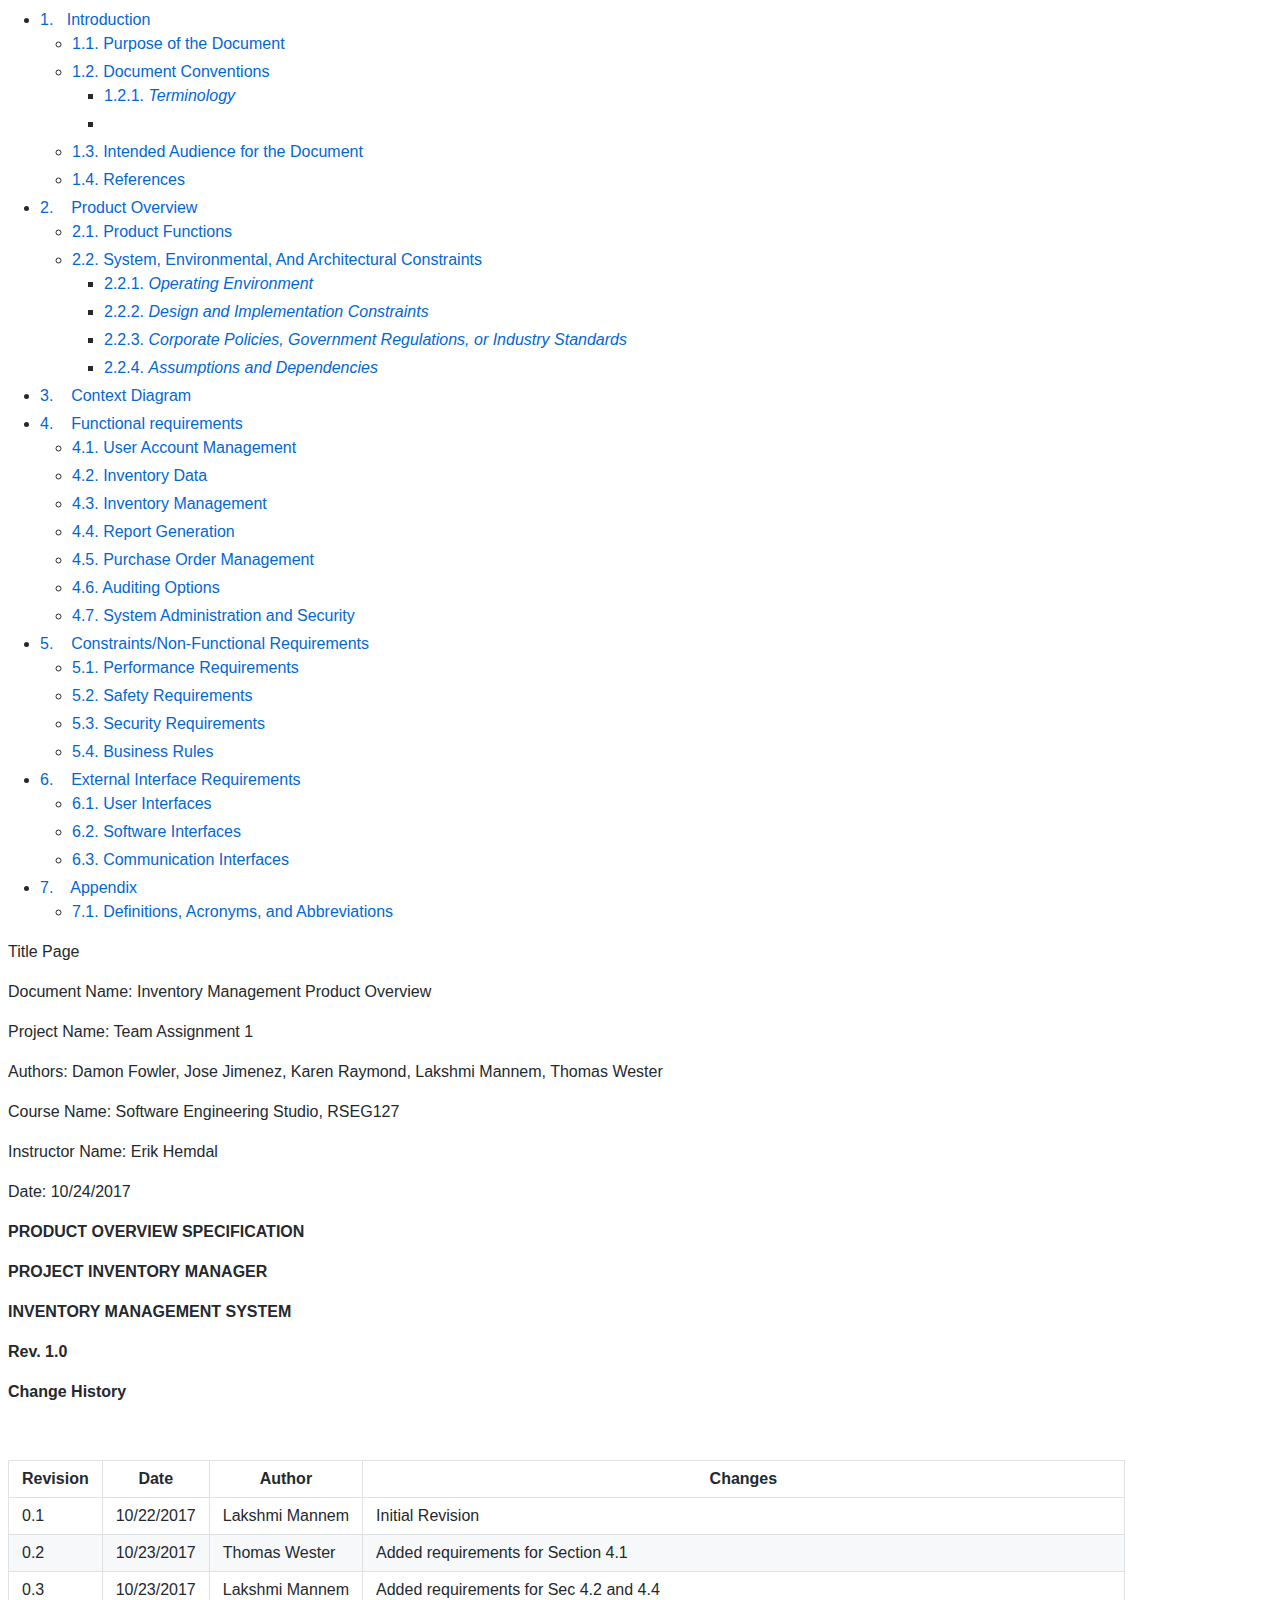
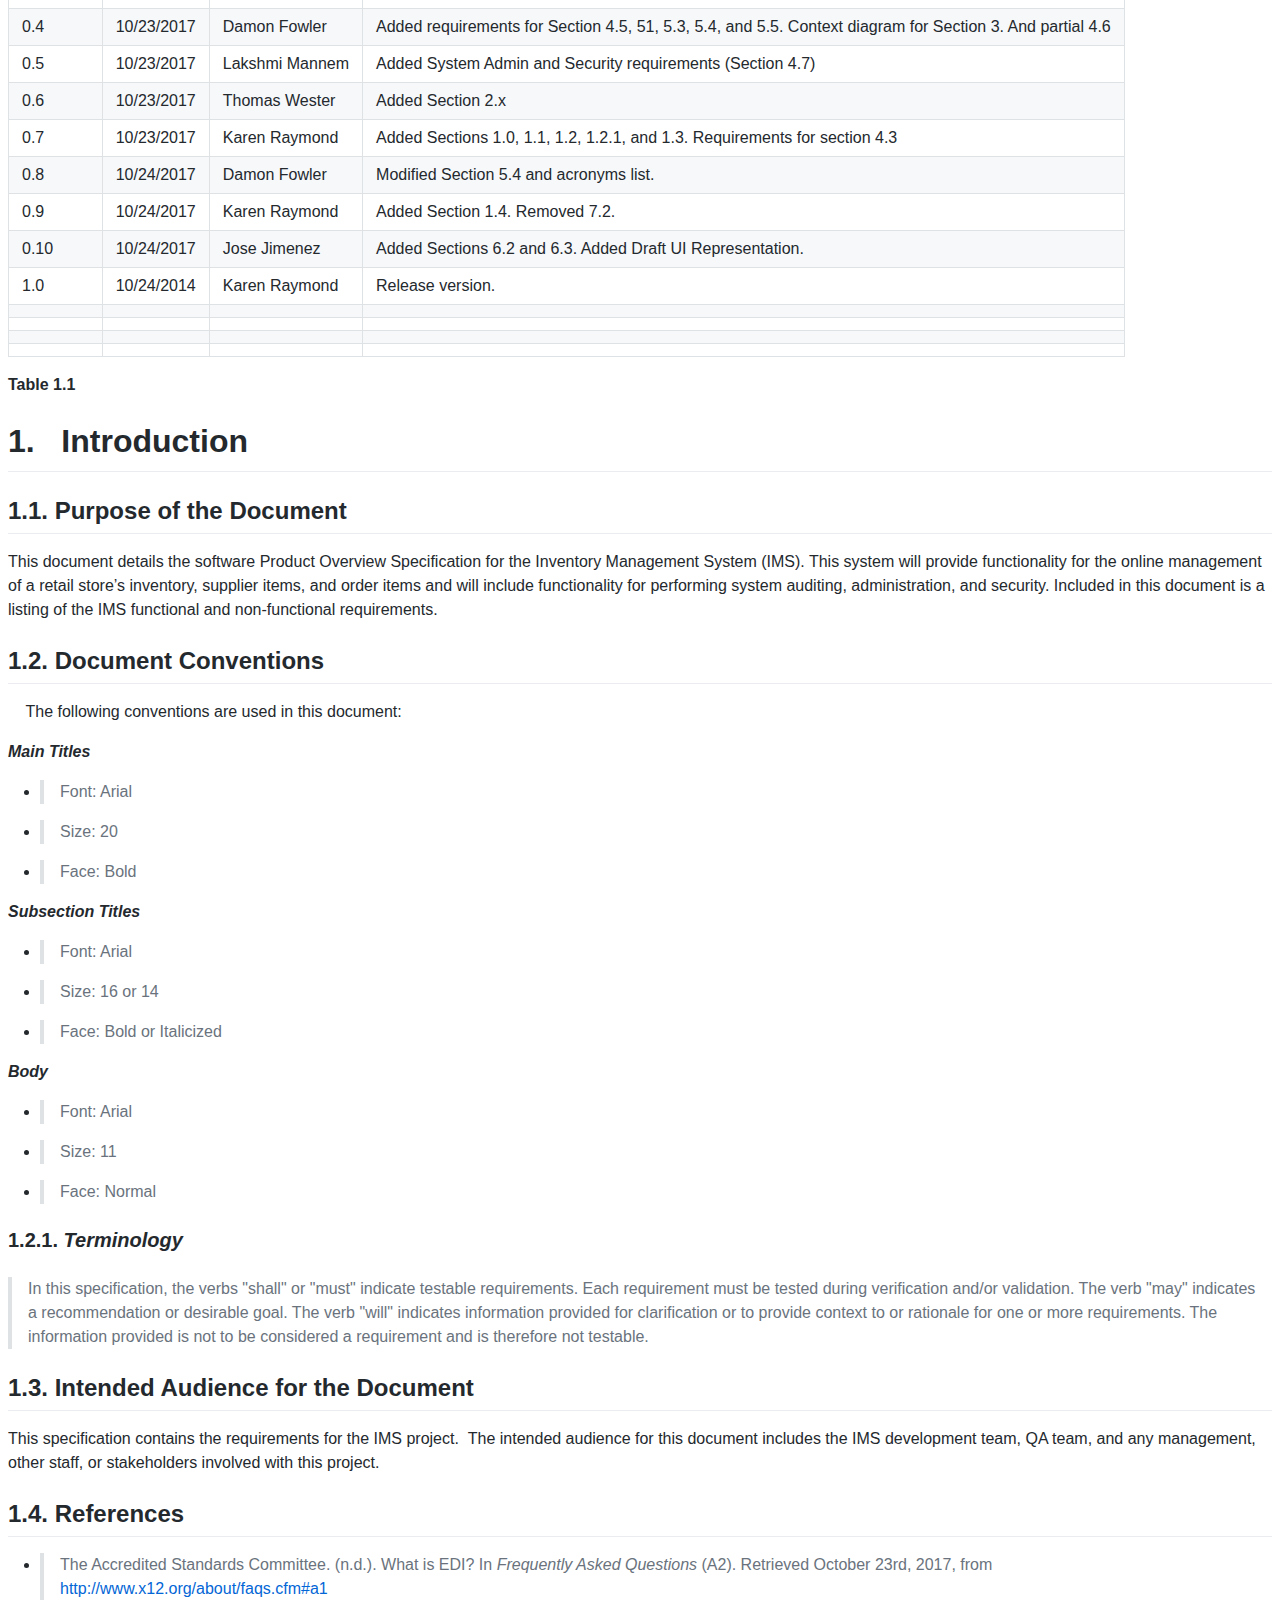
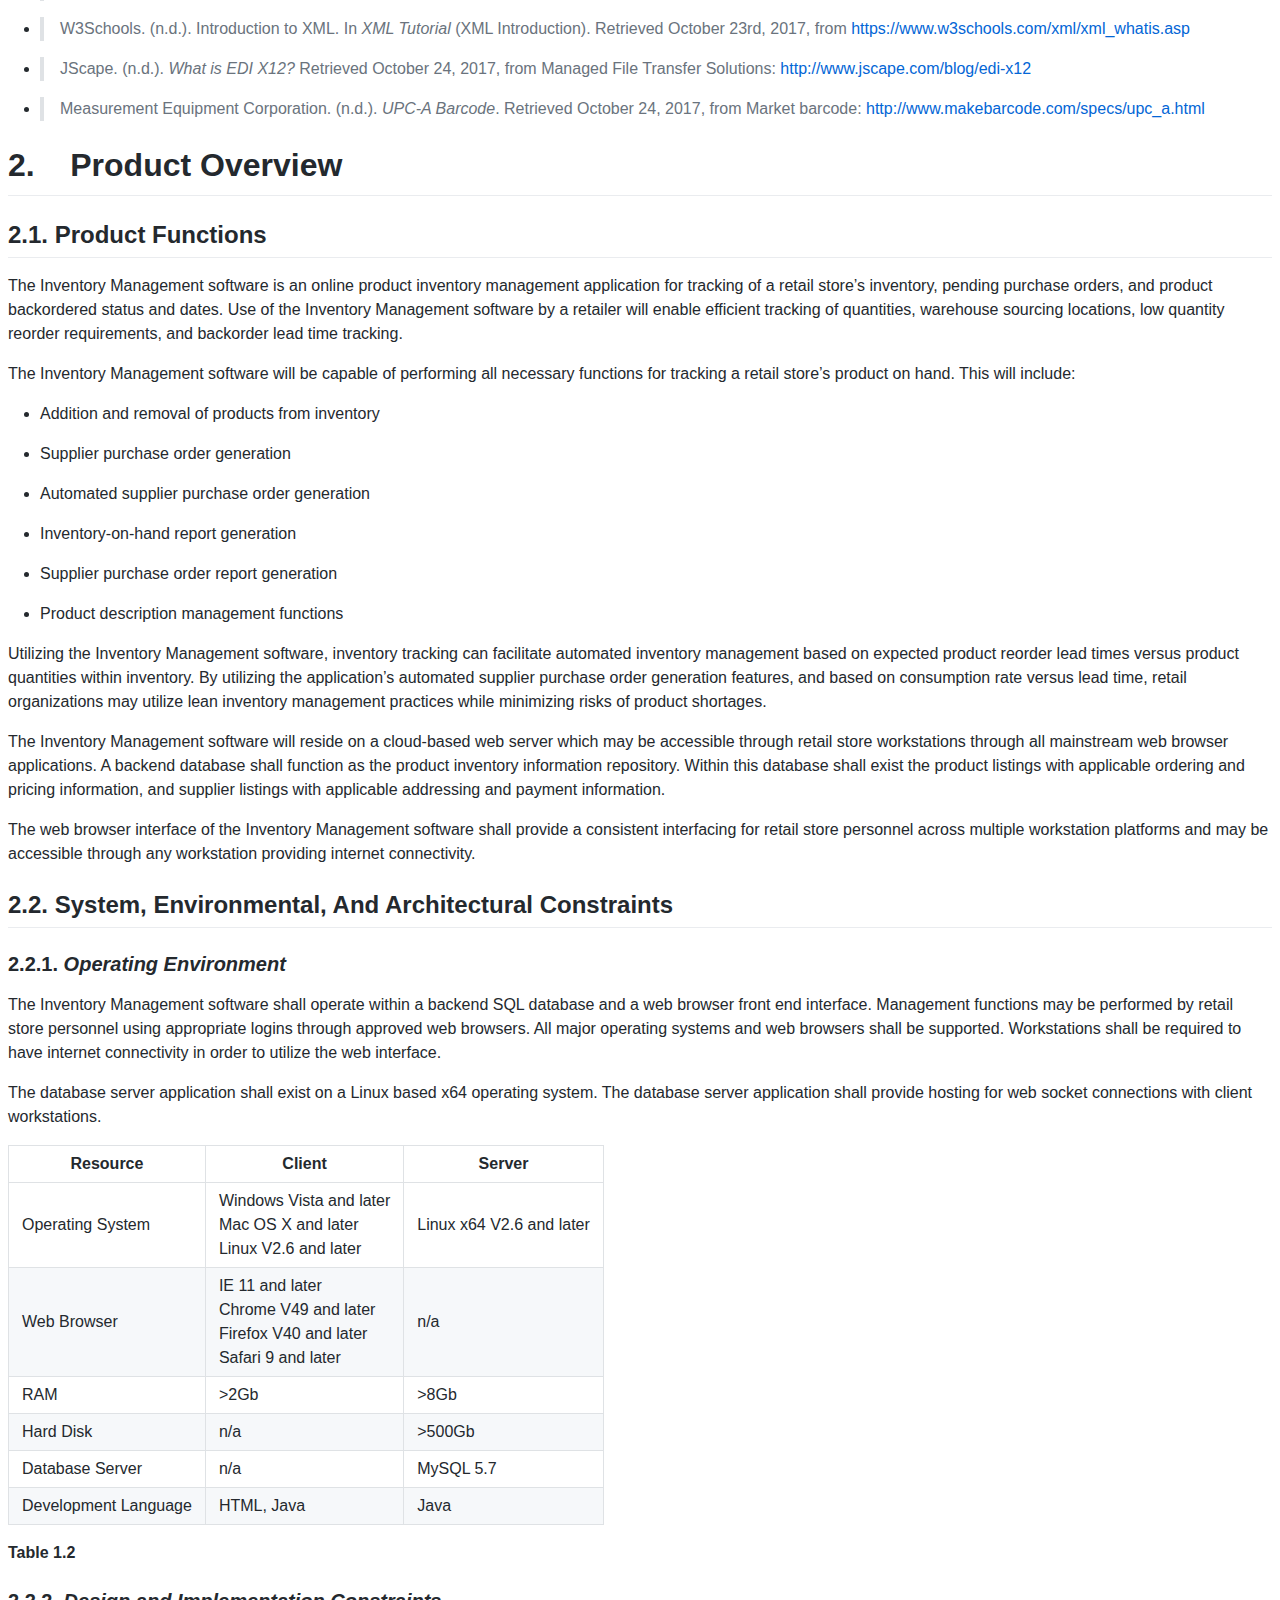
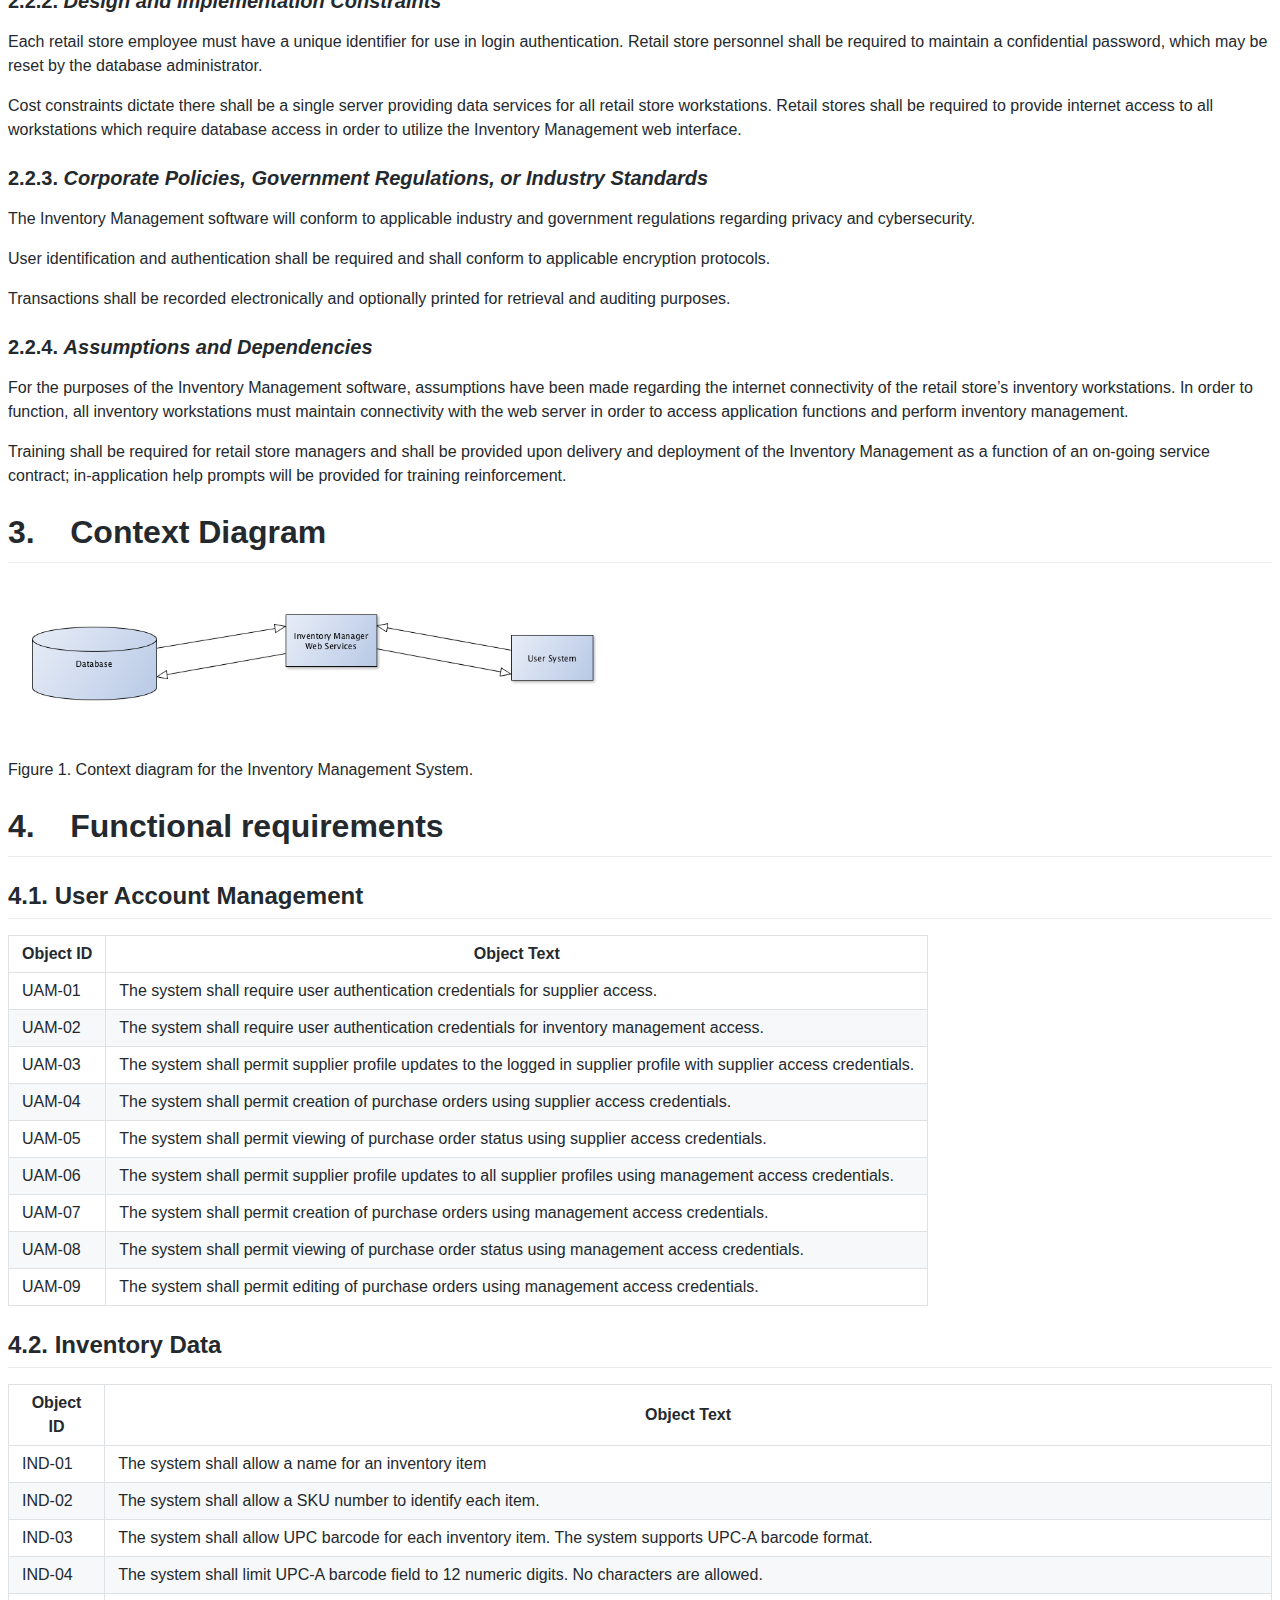
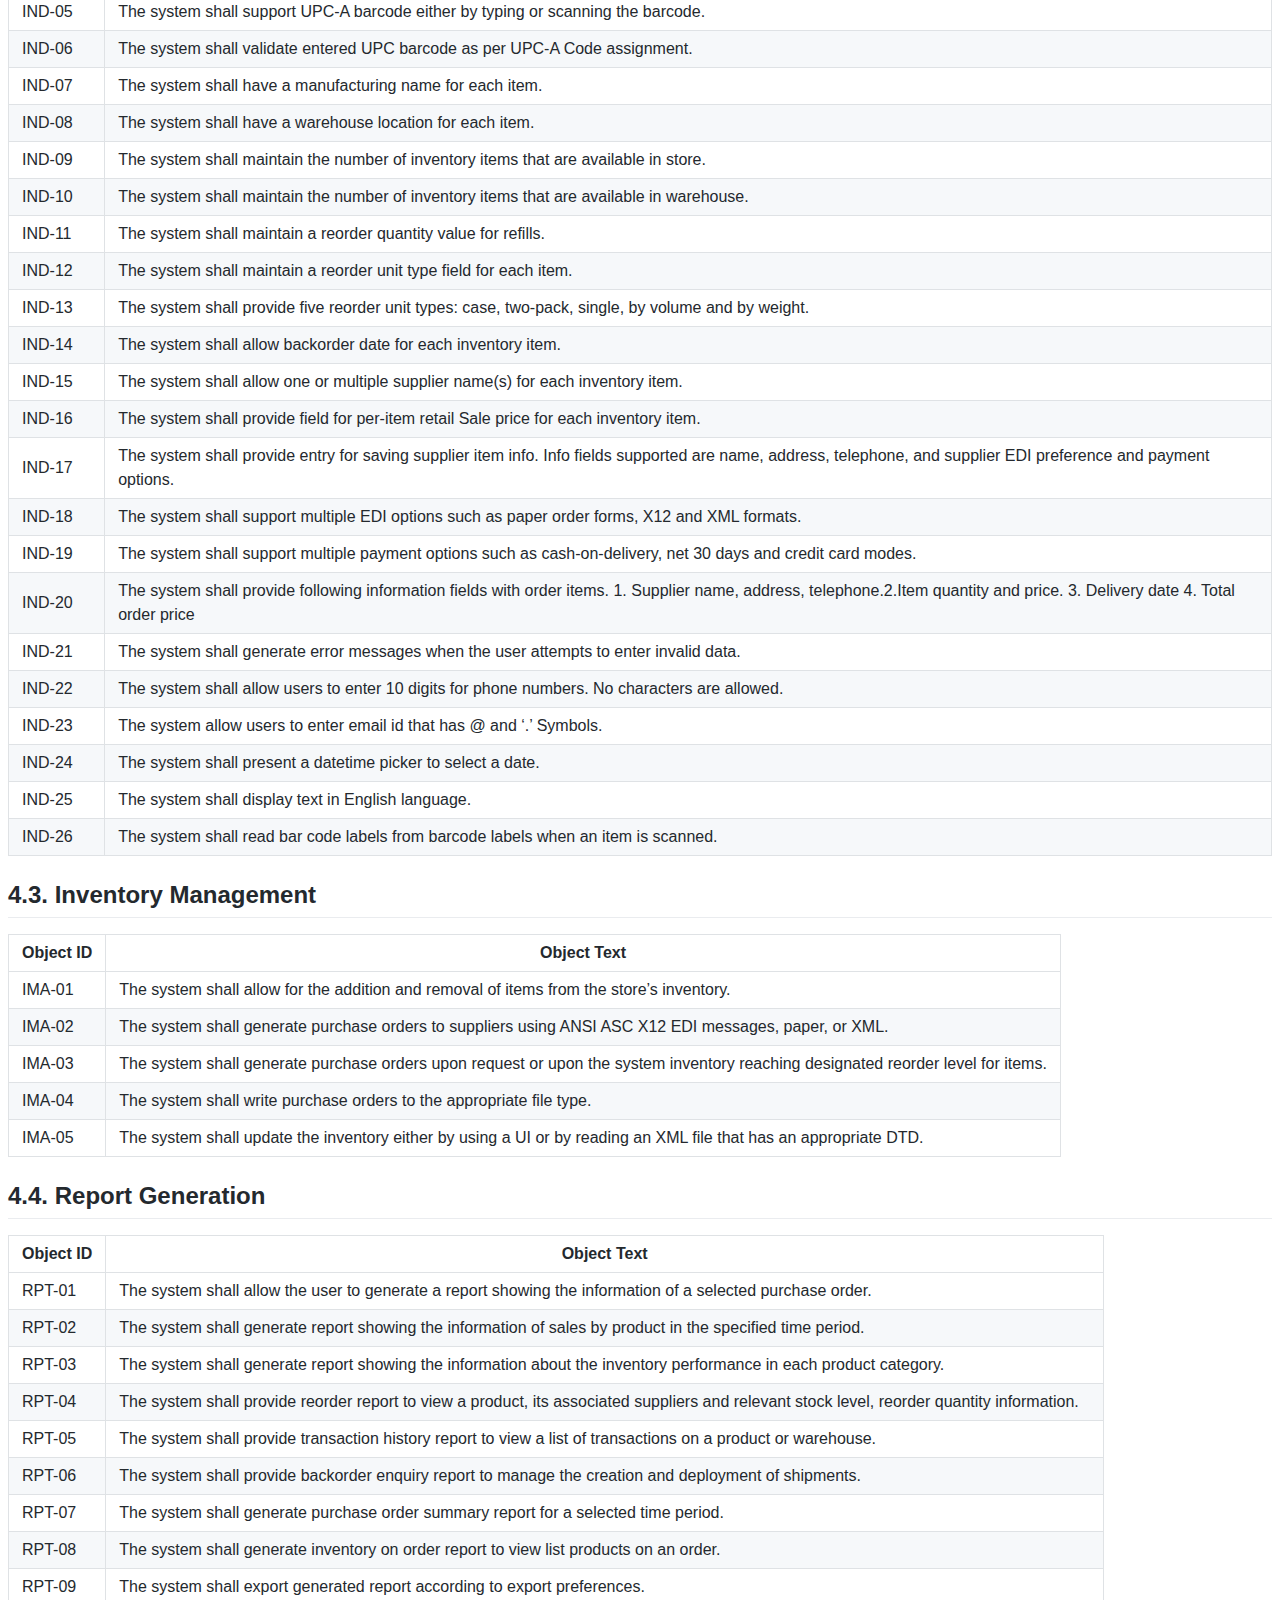
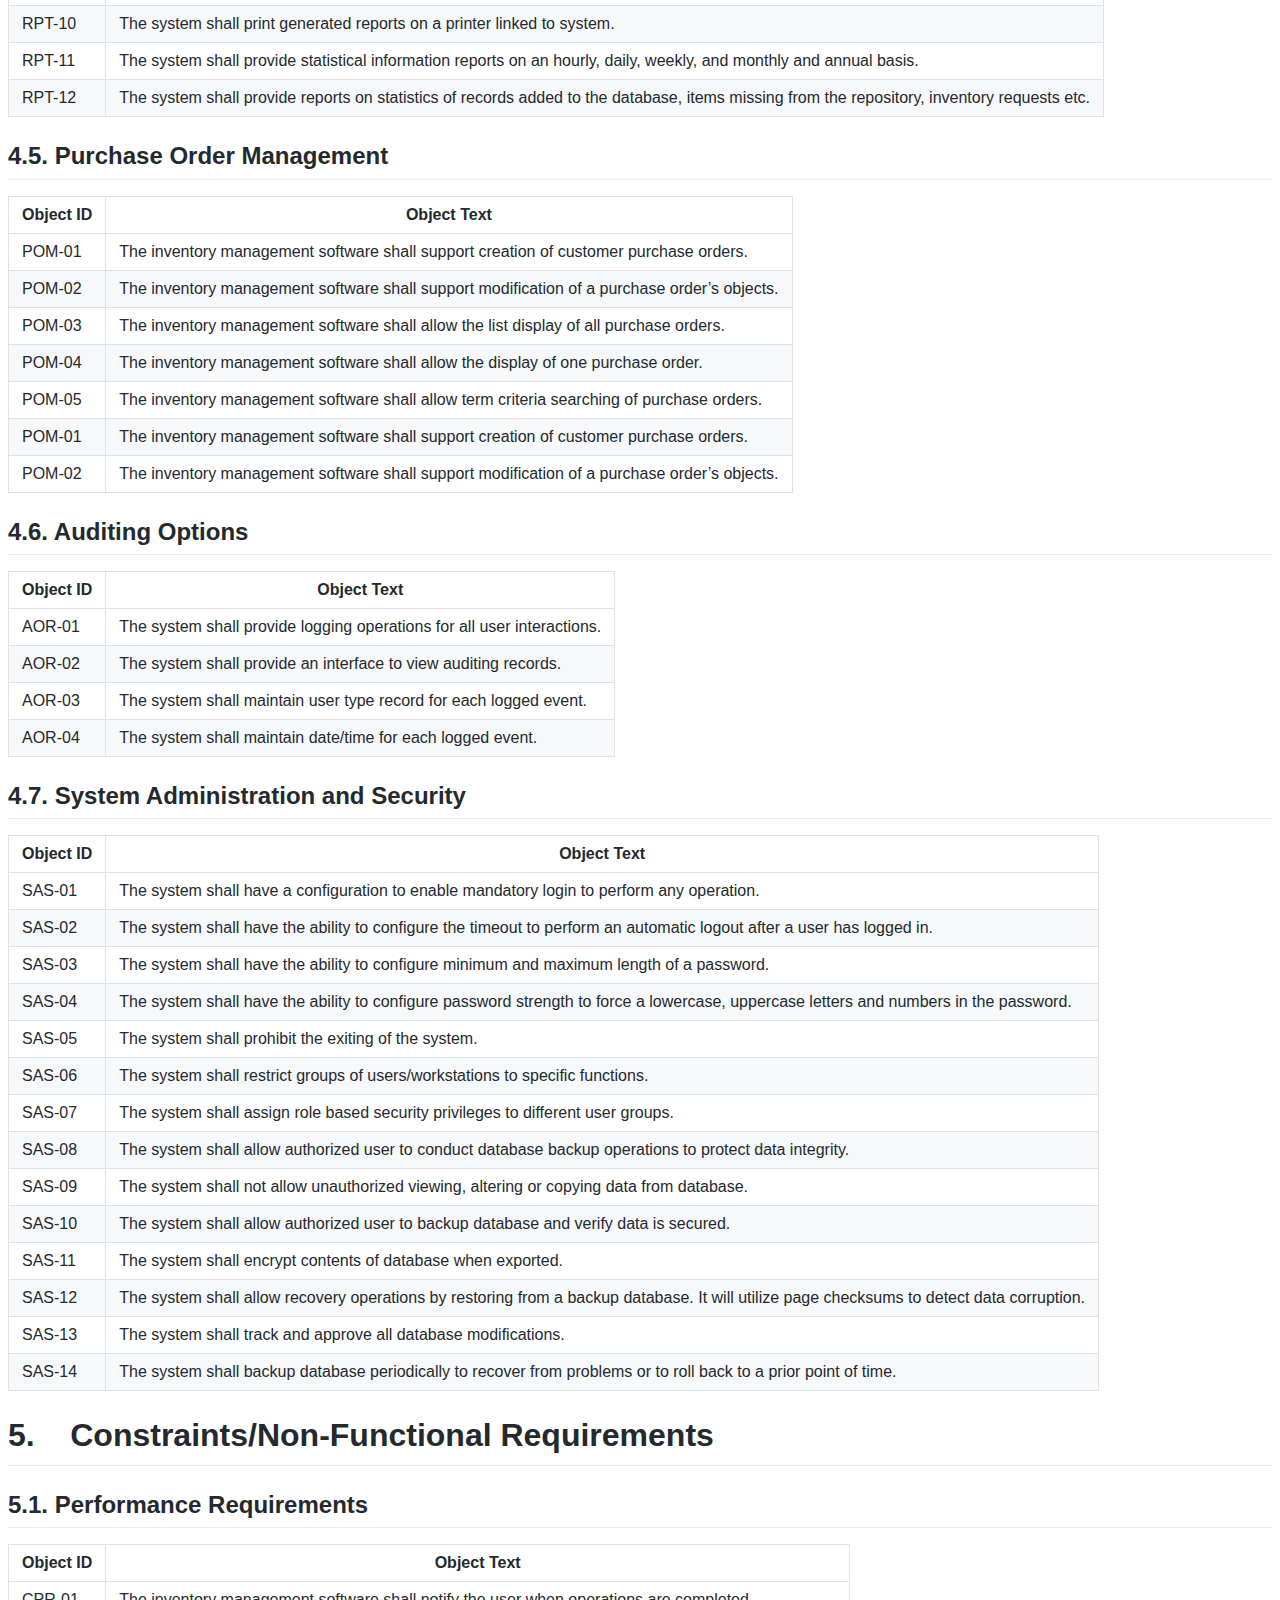
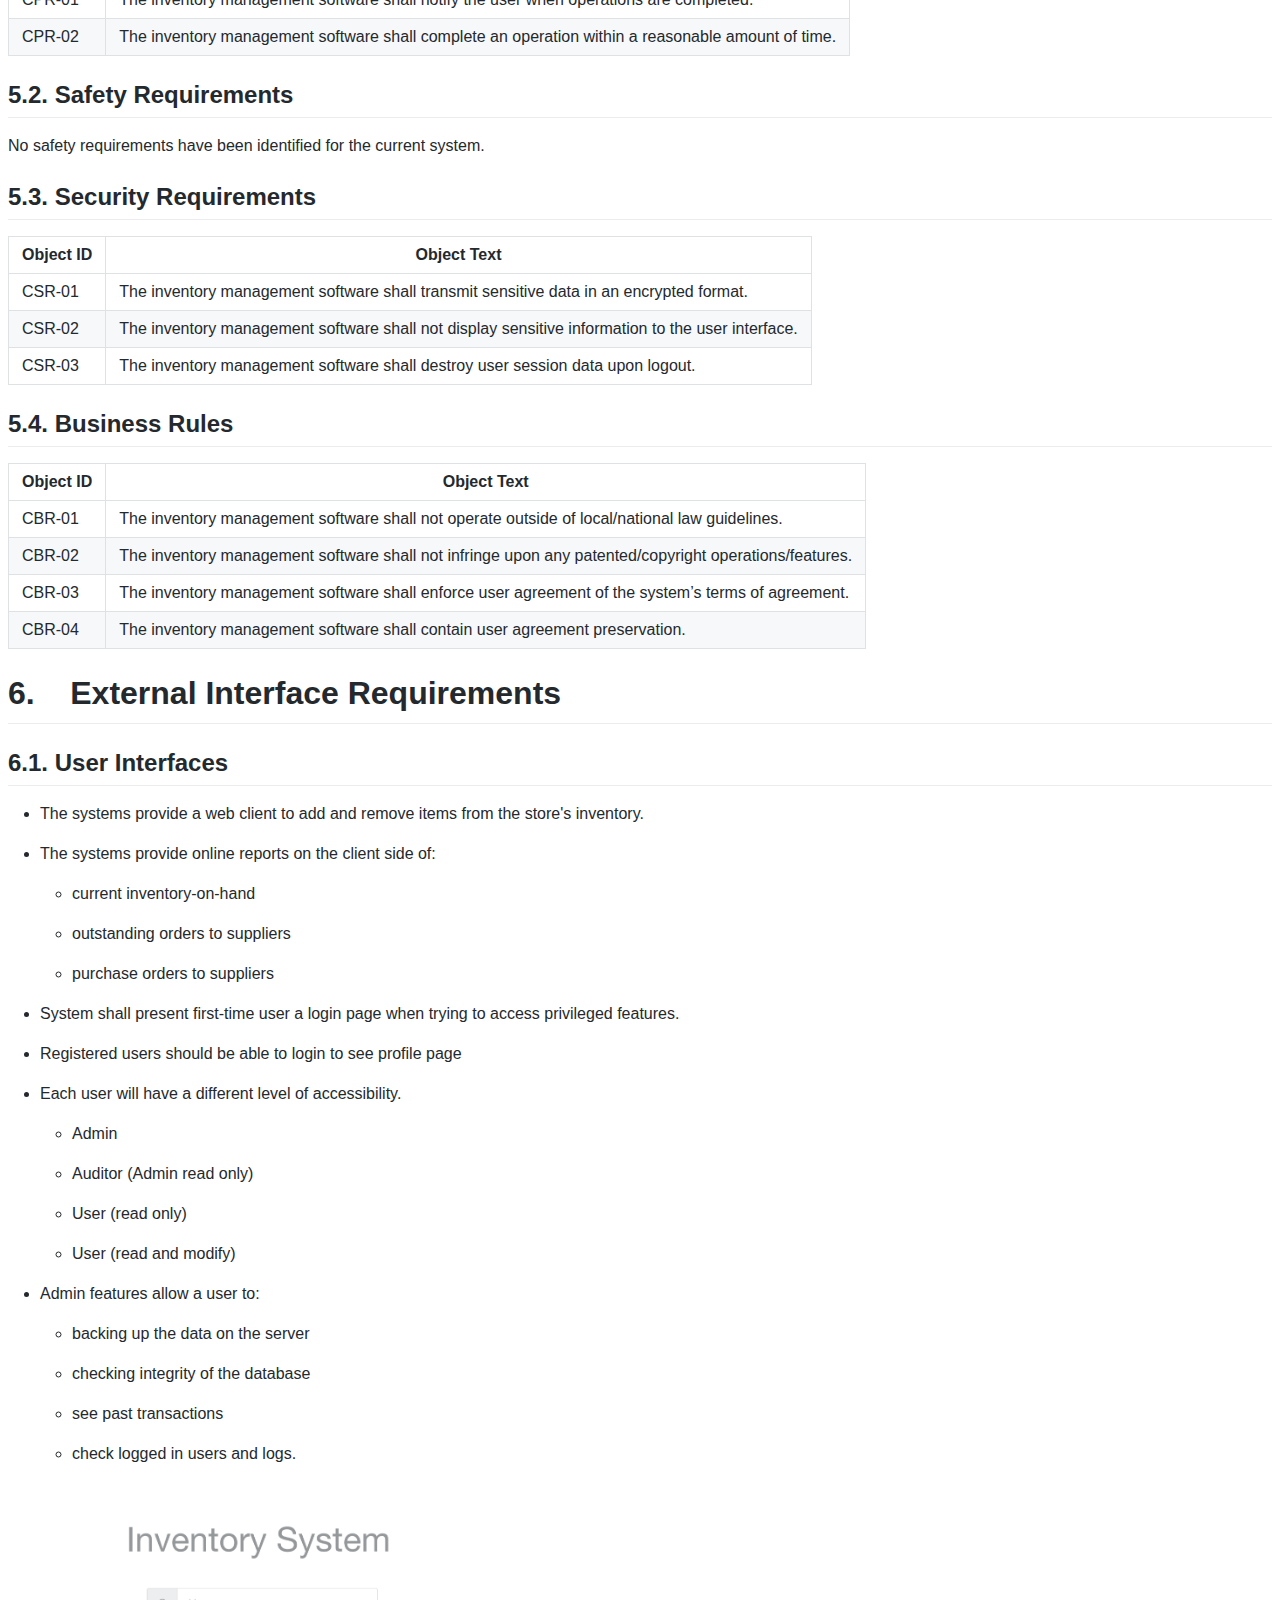
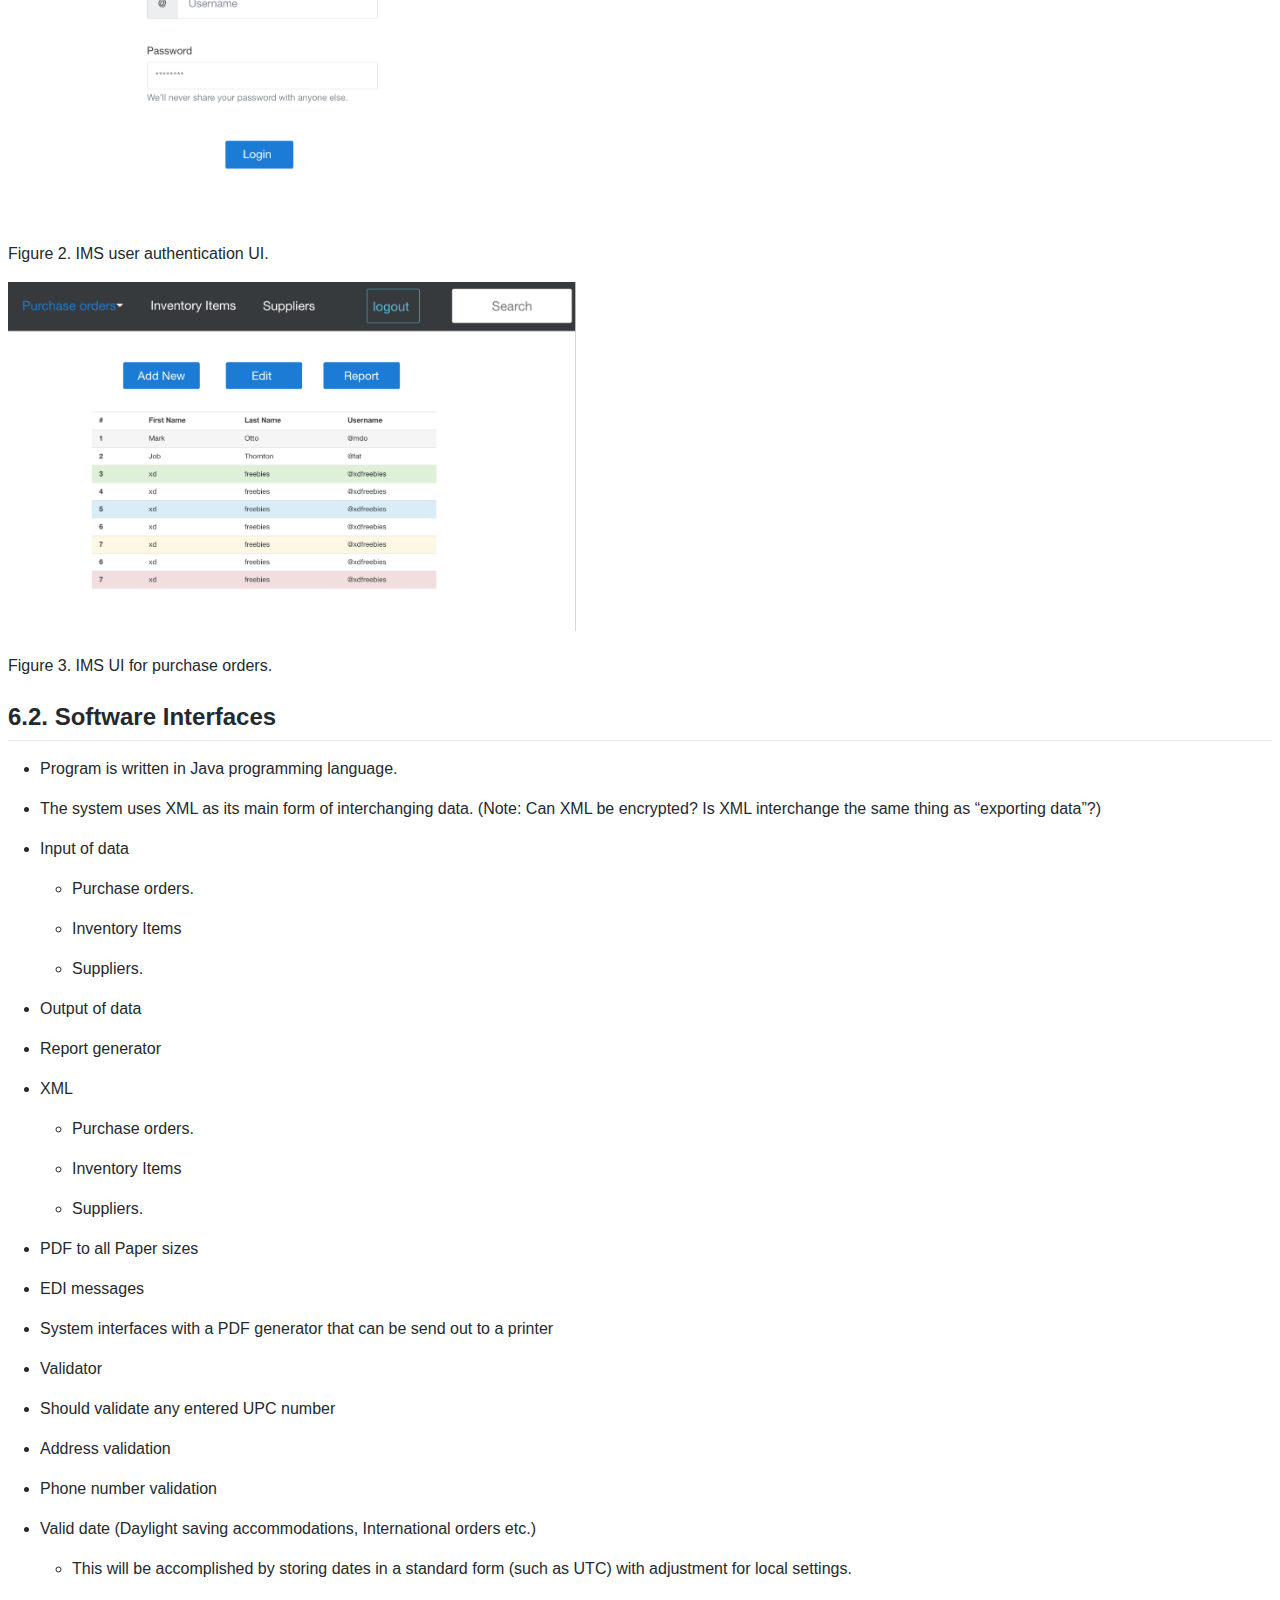
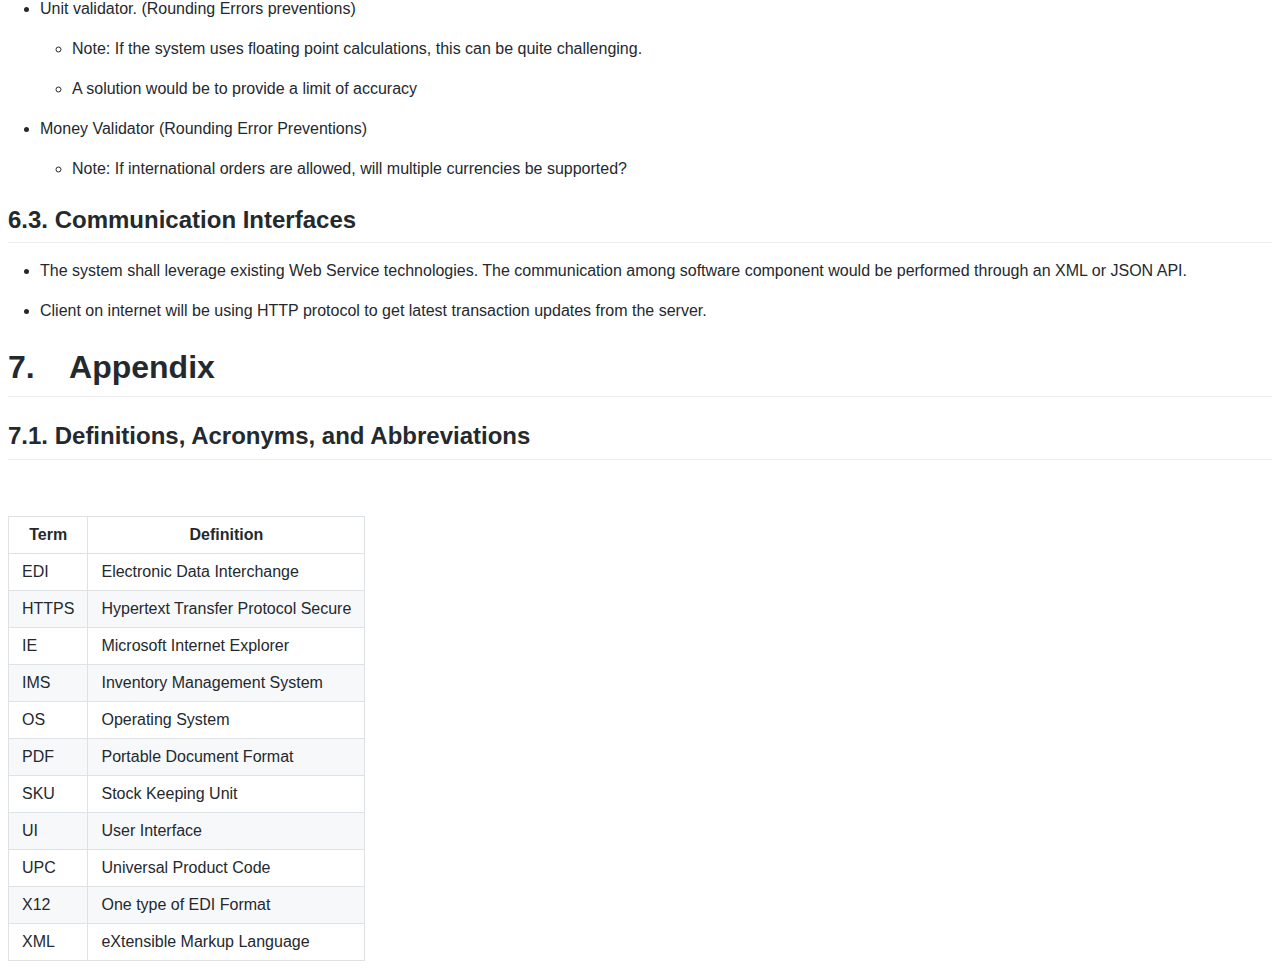
<file: doc/ProductOverview/index.html>
<!DOCTYPE html>
<html xmlns="http://www.w3.org/1999/xhtml" lang="" xml:lang="">
<head>
  <meta charset="utf-8" />
  <meta name="generator" content="pandoc" />
  <meta name="viewport" content="width=device-width, initial-scale=1.0, user-scalable=yes" />
  <title>ProductOverview</title>
  <style type="text/css">
      code{white-space: pre-wrap;}
      .smallcaps{font-variant: small-caps;}
      .line-block{white-space: pre-line;}
      .column{display: inline-block;}
  </style>
  <link rel="stylesheet" href="./css/github-style-markdown.css">
  <!--[if lt IE 9]>
    <script src="//cdnjs.cloudflare.com/ajax/libs/html5shiv/3.7.3/html5shiv-printshiv.min.js"></script>
  <![endif]-->
</head>
<body>
<nav id="TOC">
<ul>
<li><a href="#introduction">1.   Introduction</a><ul>
<li><a href="#purpose-of-the-document">1.1. Purpose of the Document</a></li>
<li><a href="#document-conventions">1.2. Document Conventions </a><ul>
<li><a href="#terminology">1.2.1. <em>Terminology</em></a></li>
<li><a href="#section"></a></li>
</ul></li>
<li><a href="#intended-audience-for-the-document">1.3. Intended Audience for the Document</a></li>
<li><a href="#references">1.4. References</a></li>
</ul></li>
<li><a href="#product-overview">2.    Product Overview</a><ul>
<li><a href="#product-functions">2.1. Product Functions</a></li>
<li><a href="#system-environmental-and-architectural-constraints">2.2. System, Environmental, And Architectural Constraints</a><ul>
<li><a href="#operating-environment">2.2.1. <em>Operating Environment</em></a></li>
<li><a href="#design-and-implementation-constraints">2.2.2. <em>Design and Implementation Constraints</em></a></li>
<li><a href="#corporate-policies-government-regulations-or-industry-standards">2.2.3. <em>Corporate Policies, Government Regulations, or Industry Standards</em></a></li>
<li><a href="#assumptions-and-dependencies">2.2.4. <em>Assumptions and Dependencies</em></a></li>
</ul></li>
</ul></li>
<li><a href="#context-diagram">3.    Context Diagram</a></li>
<li><a href="#functional-requirements">4.    Functional requirements</a><ul>
<li><a href="#user-account-management">4.1. User Account Management</a></li>
<li><a href="#inventory-data">4.2. Inventory Data  </a></li>
<li><a href="#inventory-management">4.3. Inventory Management  </a></li>
<li><a href="#report-generation">4.4. Report Generation  </a></li>
<li><a href="#purchase-order-management">4.5. Purchase Order Management  </a></li>
<li><a href="#auditing-options">4.6. Auditing Options</a></li>
<li><a href="#system-administration-and-security">4.7. System Administration and Security</a></li>
</ul></li>
<li><a href="#constraintsnon-functional-requirements">5.    Constraints/Non-Functional Requirements</a><ul>
<li><a href="#performance-requirements">5.1. Performance Requirements</a></li>
<li><a href="#safety-requirements">5.2. Safety Requirements</a></li>
<li><a href="#security-requirements">5.3. Security Requirements</a></li>
<li><a href="#business-rules">5.4. Business Rules</a></li>
</ul></li>
<li><a href="#external-interface-requirements">6.    External Interface Requirements </a><ul>
<li><a href="#user-interfaces">6.1. User Interfaces</a></li>
<li><a href="#software-interfaces">6.2. Software Interfaces</a></li>
<li><a href="#communication-interfaces">6.3. Communication Interfaces</a></li>
</ul></li>
<li><a href="#appendix">7.    Appendix</a><ul>
<li><a href="#definitions-acronyms-and-abbreviations">7.1. Definitions, Acronyms, and Abbreviations</a></li>
</ul></li>
</ul>
</nav>
<p>Title Page</p>
<p>Document Name: Inventory Management Product Overview</p>
<p>Project Name: Team Assignment 1</p>
<p>Authors: Damon Fowler, Jose Jimenez, Karen Raymond, Lakshmi Mannem, Thomas Wester</p>
<p>Course Name: Software Engineering Studio, RSEG127</p>
<p>Instructor Name: Erik Hemdal</p>
<p>Date: 10/24/2017</p>
<p><strong>PRODUCT OVERVIEW SPECIFICATION</strong></p>
<p><strong>PROJECT INVENTORY MANAGER</strong></p>
<p><strong>INVENTORY MANAGEMENT SYSTEM</strong></p>
<p><strong>Rev. 1.0</strong></p>
<p><strong>Change History</strong></p>
<p>   </p>
<table>
<thead>
<tr class="header">
<th><strong>Revision</strong></th>
<th><strong>Date</strong></th>
<th><strong>Author</strong></th>
<th><strong>Changes</strong></th>
</tr>
</thead>
<tbody>
<tr class="odd">
<td>0.1</td>
<td>10/22/2017</td>
<td>Lakshmi Mannem</td>
<td>Initial Revision</td>
</tr>
<tr class="even">
<td>0.2</td>
<td>10/23/2017</td>
<td>Thomas Wester</td>
<td>Added requirements for Section 4.1</td>
</tr>
<tr class="odd">
<td>0.3</td>
<td>10/23/2017</td>
<td>Lakshmi Mannem</td>
<td>Added requirements for Sec 4.2 and 4.4</td>
</tr>
<tr class="even">
<td>0.4</td>
<td>10/23/2017</td>
<td>Damon Fowler</td>
<td>Added requirements for Section 4.5, 51, 5.3, 5.4, and 5.5. Context diagram for Section 3. And partial 4.6</td>
</tr>
<tr class="odd">
<td>0.5</td>
<td>10/23/2017</td>
<td>Lakshmi Mannem</td>
<td>Added System Admin and Security requirements (Section 4.7)</td>
</tr>
<tr class="even">
<td>0.6</td>
<td>10/23/2017</td>
<td>Thomas Wester</td>
<td>Added Section 2.x</td>
</tr>
<tr class="odd">
<td>0.7</td>
<td>10/23/2017</td>
<td>Karen Raymond</td>
<td>Added Sections 1.0, 1.1, 1.2, 1.2.1, and 1.3. Requirements for section 4.3</td>
</tr>
<tr class="even">
<td>0.8</td>
<td>10/24/2017</td>
<td>Damon Fowler</td>
<td>Modified Section 5.4 and acronyms list.</td>
</tr>
<tr class="odd">
<td>0.9</td>
<td>10/24/2017</td>
<td>Karen Raymond</td>
<td>Added Section 1.4. Removed 7.2.</td>
</tr>
<tr class="even">
<td>0.10</td>
<td>10/24/2017</td>
<td>Jose Jimenez</td>
<td>Added Sections 6.2 and 6.3. Added Draft UI Representation.</td>
</tr>
<tr class="odd">
<td>1.0</td>
<td>10/24/2014</td>
<td>Karen Raymond</td>
<td>Release version.</td>
</tr>
<tr class="even">
<td></td>
<td></td>
<td></td>
<td></td>
</tr>
<tr class="odd">
<td></td>
<td></td>
<td></td>
<td></td>
</tr>
<tr class="even">
<td></td>
<td></td>
<td></td>
<td></td>
</tr>
<tr class="odd">
<td></td>
<td></td>
<td></td>
<td></td>
</tr>
</tbody>
</table>
<p><strong>Table 1.1</strong></p>
<h1 id="introduction">1.   Introduction</h1>
<h2 id="purpose-of-the-document">1.1. Purpose of the Document</h2>
<p>This document details the software Product Overview Specification for the Inventory Management System (IMS). This system will provide functionality for the online management of a retail store’s inventory, supplier items, and order items and will include functionality for performing system auditing, administration, and security. Included in this document is a listing of the IMS functional and non-functional requirements.</p>
<h2 id="document-conventions">1.2. Document Conventions </h2>
<p>    The following conventions are used in this document:</p>
<p><em><strong>Main Titles</strong></em></p>
<ul>
<li><blockquote>
<p>Font: Arial</p>
</blockquote></li>
<li><blockquote>
<p>Size: 20</p>
</blockquote></li>
<li><blockquote>
<p>Face: Bold</p>
</blockquote></li>
</ul>
<p><em><strong>Subsection Titles</strong></em></p>
<ul>
<li><blockquote>
<p>Font: Arial</p>
</blockquote></li>
<li><blockquote>
<p>Size: 16 or 14</p>
</blockquote></li>
<li><blockquote>
<p>Face: Bold or Italicized</p>
</blockquote></li>
</ul>
<p><em><strong>Body</strong></em></p>
<ul>
<li><blockquote>
<p>Font: Arial</p>
</blockquote></li>
<li><blockquote>
<p>Size: 11</p>
</blockquote></li>
<li><blockquote>
<p>Face: Normal</p>
</blockquote></li>
</ul>
<h3 id="terminology">1.2.1. <em>Terminology</em></h3>
<h3 id="section"></h3>
<blockquote>
<p>In this specification, the verbs &quot;shall&quot; or &quot;must&quot; indicate testable requirements. Each requirement must be tested during verification and/or validation. The verb &quot;may&quot; indicates a recommendation or desirable goal. The verb &quot;will&quot; indicates information provided for clarification or to provide context to or rationale for one or more requirements. The information provided is not to be considered a requirement and is therefore not testable.</p>
</blockquote>
<h2 id="intended-audience-for-the-document">1.3. Intended Audience for the Document</h2>
<p>This specification contains the requirements for the IMS project.  The intended audience for this document includes the IMS development team, QA team, and any management, other staff, or stakeholders involved with this project.</p>
<h2 id="references">1.4. References</h2>
<ul>
<li><blockquote>
<p>The Accredited Standards Committee. (n.d.). What is EDI? In <em>Frequently Asked Questions</em> (A2). Retrieved October 23rd, 2017, from <a href="http://www.x12.org/about/faqs.cfm#a1"><span class="underline">http://www.x12.org/about/faqs.cfm#a1</span></a></p>
</blockquote></li>
<li><blockquote>
<p>W3Schools. (n.d.). Introduction to XML. In <em>XML Tutorial</em> (XML Introduction). Retrieved October 23rd, 2017, from <a href="https://www.w3schools.com/xml/xml_whatis.asp"><span class="underline">https://www.w3schools.com/xml/xml_whatis.asp</span></a></p>
</blockquote></li>
</ul>
<ul>
<li><blockquote>
<p>JScape. (n.d.). <em>What is EDI X12?</em> Retrieved October 24, 2017, from Managed File Transfer Solutions: <a href="http://www.jscape.com/blog/edi-x12"><span class="underline">http://www.jscape.com/blog/edi-x12</span></a></p>
</blockquote></li>
</ul>
<ul>
<li><blockquote>
<p>Measurement Equipment Corporation. (n.d.). <em>UPC-A Barcode</em>. Retrieved October 24, 2017, from Market barcode: <a href="http://www.makebarcode.com/specs/upc_a.html"><span class="underline">http://www.makebarcode.com/specs/upc_a.html</span></a></p>
</blockquote></li>
</ul>
<h1 id="product-overview">2.    Product Overview</h1>
<h2 id="product-functions">2.1. Product Functions</h2>
<p>The Inventory Management software is an online product inventory management application for tracking of a retail store’s inventory, pending purchase orders, and product backordered status and dates. Use of the Inventory Management software by a retailer will enable efficient tracking of quantities, warehouse sourcing locations, low quantity reorder requirements, and backorder lead time tracking.</p>
<p>The Inventory Management software will be capable of performing all necessary functions for tracking a retail store’s product on hand. This will include:</p>
<ul>
<li><p>Addition and removal of products from inventory</p></li>
<li><p>Supplier purchase order generation</p></li>
<li><p>Automated supplier purchase order generation</p></li>
<li><p>Inventory-on-hand report generation</p></li>
<li><p>Supplier purchase order report generation</p></li>
<li><p>Product description management functions</p></li>
</ul>
<p>Utilizing the Inventory Management software, inventory tracking can facilitate automated inventory management based on expected product reorder lead times versus product quantities within inventory. By utilizing the application’s automated supplier purchase order generation features, and based on consumption rate versus lead time, retail organizations may utilize lean inventory management practices while minimizing risks of product shortages.</p>
<p>The Inventory Management software will reside on a cloud-based web server which may be accessible through retail store workstations through all mainstream web browser applications. A backend database shall function as the product inventory information repository. Within this database shall exist the product listings with applicable ordering and pricing information, and supplier listings with applicable addressing and payment information.</p>
<p>The web browser interface of the Inventory Management software shall provide a consistent interfacing for retail store personnel across multiple workstation platforms and may be accessible through any workstation providing internet connectivity.</p>
<h2 id="system-environmental-and-architectural-constraints">2.2. System, Environmental, And Architectural Constraints</h2>
<h3 id="operating-environment">2.2.1. <em>Operating Environment</em></h3>
<p>The Inventory Management software shall operate within a backend SQL database and a web browser front end interface. Management functions may be performed by retail store personnel using appropriate logins through approved web browsers. All major operating systems and web browsers shall be supported. Workstations shall be required to have internet connectivity in order to utilize the web interface.</p>
<p>The database server application shall exist on a Linux based x64 operating system. The database server application shall provide hosting for web socket connections with client workstations.</p>
<table>
<thead>
<tr class="header">
<th><strong>Resource</strong></th>
<th><strong>Client</strong></th>
<th><strong>Server</strong></th>
</tr>
</thead>
<tbody>
<tr class="odd">
<td>Operating System</td>
<td>Windows Vista and later<br />
Mac OS X and later<br />
Linux V2.6 and later</td>
<td>Linux x64 V2.6 and later</td>
</tr>
<tr class="even">
<td>Web Browser</td>
<td>IE 11 and later<br />
Chrome V49 and later<br />
Firefox V40 and later<br />
Safari 9 and later</td>
<td>n/a</td>
</tr>
<tr class="odd">
<td>RAM</td>
<td>&gt;2Gb</td>
<td>&gt;8Gb</td>
</tr>
<tr class="even">
<td>Hard Disk</td>
<td>n/a</td>
<td>&gt;500Gb</td>
</tr>
<tr class="odd">
<td>Database Server</td>
<td>n/a</td>
<td>MySQL 5.7</td>
</tr>
<tr class="even">
<td>Development Language</td>
<td>HTML, Java</td>
<td>Java</td>
</tr>
</tbody>
</table>
<p><strong>Table 1.2</strong></p>
<h3 id="design-and-implementation-constraints">2.2.2. <em>Design and Implementation Constraints</em></h3>
<p>Each retail store employee must have a unique identifier for use in login authentication. Retail store personnel shall be required to maintain a confidential password, which may be reset by the database administrator.</p>
<p>Cost constraints dictate there shall be a single server providing data services for all retail store workstations. Retail stores shall be required to provide internet access to all workstations which require database access in order to utilize the Inventory Management web interface.</p>
<h3 id="corporate-policies-government-regulations-or-industry-standards">2.2.3. <em>Corporate Policies, Government Regulations, or Industry Standards</em></h3>
<p>The Inventory Management software will conform to applicable industry and government regulations regarding privacy and cybersecurity.</p>
<p>User identification and authentication shall be required and shall conform to applicable encryption protocols.</p>
<p>Transactions shall be recorded electronically and optionally printed for retrieval and auditing purposes.</p>
<h3 id="assumptions-and-dependencies">2.2.4. <em>Assumptions and Dependencies</em></h3>
<p>For the purposes of the Inventory Management software, assumptions have been made regarding the internet connectivity of the retail store’s inventory workstations. In order to function, all inventory workstations must maintain connectivity with the web server in order to access application functions and perform inventory management.</p>
<p>Training shall be required for retail store managers and shall be provided upon delivery and deployment of the Inventory Management as a function of an on-going service contract; in-application help prompts will be provided for training reinforcement.</p>
<h1 id="context-diagram">3.    Context Diagram</h1>
<p><img src=".//media/image1.png" alt="Context Diagram" style="width:6.50694in;height:1.62639in" /></p>
<p>Figure 1. Context diagram for the Inventory Management System.</p>
<h1 id="functional-requirements">4.    Functional requirements</h1>
<h2 id="user-account-management">4.1. User Account Management</h2>
<table>
<thead>
<tr class="header">
<th><strong>Object ID</strong></th>
<th><span id="_Hlk496629916" class="anchor"></span><strong>Object Text</strong></th>
</tr>
</thead>
<tbody>
<tr class="odd">
<td>UAM-01</td>
<td>The system shall require user authentication credentials for supplier access.</td>
</tr>
<tr class="even">
<td>UAM-02</td>
<td>The system shall require user authentication credentials for inventory management access.</td>
</tr>
<tr class="odd">
<td>UAM-03</td>
<td>The system shall permit supplier profile updates to the logged in supplier profile with supplier access credentials.</td>
</tr>
<tr class="even">
<td>UAM-04</td>
<td>The system shall permit creation of purchase orders using supplier access credentials.</td>
</tr>
<tr class="odd">
<td>UAM-05</td>
<td>The system shall permit viewing of purchase order status using supplier access credentials.</td>
</tr>
<tr class="even">
<td>UAM-06</td>
<td>The system shall permit supplier profile updates to all supplier profiles using management access credentials.</td>
</tr>
<tr class="odd">
<td>UAM-07</td>
<td>The system shall permit creation of purchase orders using management access credentials.</td>
</tr>
<tr class="even">
<td>UAM-08</td>
<td>The system shall permit viewing of purchase order status using management access credentials.</td>
</tr>
<tr class="odd">
<td>UAM-09</td>
<td>The system shall permit editing of purchase orders using management access credentials.</td>
</tr>
</tbody>
</table>
<h2 id="inventory-data">4.2. Inventory Data  </h2>
<table>
<thead>
<tr class="header">
<th><strong>Object ID</strong></th>
<th><strong>Object Text</strong></th>
</tr>
</thead>
<tbody>
<tr class="odd">
<td>IND-01</td>
<td>The system shall allow a name for an inventory item</td>
</tr>
<tr class="even">
<td>IND-02</td>
<td>The system shall allow a SKU number to identify each item.</td>
</tr>
<tr class="odd">
<td>IND-03</td>
<td>The system shall allow UPC barcode for each inventory item. The system supports UPC-A barcode format.</td>
</tr>
<tr class="even">
<td>IND-04</td>
<td>The system shall limit UPC-A barcode field to 12 numeric digits. No characters are allowed.</td>
</tr>
<tr class="odd">
<td>IND-05</td>
<td>The system shall support UPC-A barcode either by typing or scanning the barcode.</td>
</tr>
<tr class="even">
<td>IND-06</td>
<td>The system shall validate entered UPC barcode as per UPC-A Code assignment.</td>
</tr>
<tr class="odd">
<td>IND-07</td>
<td>The system shall have a manufacturing name for each item.</td>
</tr>
<tr class="even">
<td>IND-08</td>
<td>The system shall have a warehouse location for each item.</td>
</tr>
<tr class="odd">
<td>IND-09</td>
<td>The system shall maintain the number of inventory items that are available in store.</td>
</tr>
<tr class="even">
<td>IND-10</td>
<td>The system shall maintain the number of inventory items that are available in warehouse.</td>
</tr>
<tr class="odd">
<td>IND-11</td>
<td>The system shall maintain a reorder quantity value for refills.</td>
</tr>
<tr class="even">
<td>IND-12</td>
<td>The system shall maintain a reorder unit type field for each item.</td>
</tr>
<tr class="odd">
<td>IND-13</td>
<td>The system shall provide five reorder unit types: case, two-pack, single, by volume and by weight.</td>
</tr>
<tr class="even">
<td>IND-14</td>
<td>The system shall allow backorder date for each inventory item.</td>
</tr>
<tr class="odd">
<td>IND-15</td>
<td>The system shall allow one or multiple supplier name(s) for each inventory item.</td>
</tr>
<tr class="even">
<td>IND-16</td>
<td>The system shall provide field for per-item retail Sale price for each inventory item.</td>
</tr>
<tr class="odd">
<td>IND-17</td>
<td>The system shall provide entry for saving supplier item info. Info fields supported are name, address, telephone, and supplier EDI preference and payment options.</td>
</tr>
<tr class="even">
<td>IND-18</td>
<td>The system shall support multiple EDI options such as paper order forms, X12 and XML formats.</td>
</tr>
<tr class="odd">
<td>IND-19</td>
<td>The system shall support multiple payment options such as cash-on-delivery, net 30 days and credit card modes.</td>
</tr>
<tr class="even">
<td>IND-20</td>
<td>The system shall provide following information fields with order items. 1. Supplier name, address, telephone.2.Item quantity and price. 3. Delivery date 4. Total order price</td>
</tr>
<tr class="odd">
<td>IND-21</td>
<td>The system shall generate error messages when the user attempts to enter invalid data.</td>
</tr>
<tr class="even">
<td>IND-22</td>
<td>The system shall allow users to enter 10 digits for phone numbers. No characters are allowed.</td>
</tr>
<tr class="odd">
<td>IND-23</td>
<td>The system allow users to enter email id that has @ and ‘.’ Symbols.</td>
</tr>
<tr class="even">
<td>IND-24</td>
<td>The system shall present a datetime picker to select a date.</td>
</tr>
<tr class="odd">
<td>IND-25</td>
<td>The system shall display text in English language.</td>
</tr>
<tr class="even">
<td>IND-26</td>
<td>The system shall read bar code labels from barcode labels when an item is scanned.</td>
</tr>
</tbody>
</table>
<h2 id="inventory-management">4.3. Inventory Management  </h2>
<table>
<thead>
<tr class="header">
<th><strong>Object ID</strong></th>
<th><strong>Object Text</strong></th>
</tr>
</thead>
<tbody>
<tr class="odd">
<td>IMA-01</td>
<td>The system shall allow for the addition and removal of items from the store’s inventory.</td>
</tr>
<tr class="even">
<td>IMA-02</td>
<td>The system shall generate purchase orders to suppliers using ANSI ASC X12 EDI messages, paper, or XML.</td>
</tr>
<tr class="odd">
<td>IMA-03</td>
<td>The system shall generate purchase orders upon request or upon the system inventory reaching designated reorder level for items.</td>
</tr>
<tr class="even">
<td>IMA-04</td>
<td>The system shall write purchase orders to the appropriate file type.</td>
</tr>
<tr class="odd">
<td>IMA-05</td>
<td>The system shall update the inventory either by using a UI or by reading an XML file that has an appropriate DTD.</td>
</tr>
</tbody>
</table>
<h2 id="report-generation">4.4. Report Generation  </h2>
<table>
<thead>
<tr class="header">
<th><strong>Object ID</strong></th>
<th><strong>Object Text</strong></th>
</tr>
</thead>
<tbody>
<tr class="odd">
<td>RPT-01</td>
<td>The system shall allow the user to generate a report showing the information of a selected purchase order.</td>
</tr>
<tr class="even">
<td>RPT-02</td>
<td>The system shall generate report showing the information of sales by product in the specified time period.</td>
</tr>
<tr class="odd">
<td>RPT-03</td>
<td>The system shall generate report showing the information about the inventory performance in each product category.</td>
</tr>
<tr class="even">
<td>RPT-04</td>
<td>The system shall provide reorder report to view a product, its associated suppliers and relevant stock level, reorder quantity information.</td>
</tr>
<tr class="odd">
<td>RPT-05</td>
<td>The system shall provide transaction history report to view a list of transactions on a product or warehouse.</td>
</tr>
<tr class="even">
<td>RPT-06</td>
<td>The system shall provide backorder enquiry report to manage the creation and deployment of shipments.</td>
</tr>
<tr class="odd">
<td>RPT-07</td>
<td>The system shall generate purchase order summary report for a selected time period.</td>
</tr>
<tr class="even">
<td>RPT-08</td>
<td>The system shall generate inventory on order report to view list products on an order.</td>
</tr>
<tr class="odd">
<td>RPT-09</td>
<td>The system shall export generated report according to export preferences.</td>
</tr>
<tr class="even">
<td>RPT-10</td>
<td>The system shall print generated reports on a printer linked to system.</td>
</tr>
<tr class="odd">
<td>RPT-11</td>
<td>The system shall provide statistical information reports on an hourly, daily, weekly, and monthly and annual basis.</td>
</tr>
<tr class="even">
<td>RPT-12</td>
<td>The system shall provide reports on statistics of records added to the database, items missing from the repository, inventory requests etc.</td>
</tr>
</tbody>
</table>
<h2 id="purchase-order-management">4.5. Purchase Order Management  </h2>
<table>
<thead>
<tr class="header">
<th><strong>Object ID</strong></th>
<th><span id="_Hlk496630592" class="anchor"></span><strong>Object Text</strong></th>
</tr>
</thead>
<tbody>
<tr class="odd">
<td>POM-01</td>
<td>The inventory management software shall support creation of customer purchase orders.</td>
</tr>
<tr class="even">
<td>POM-02</td>
<td>The inventory management software shall support modification of a purchase order’s objects.</td>
</tr>
<tr class="odd">
<td>POM-03</td>
<td>The inventory management software shall allow the list display of all purchase orders.</td>
</tr>
<tr class="even">
<td>POM-04</td>
<td>The inventory management software shall allow the display of one purchase order.</td>
</tr>
<tr class="odd">
<td>POM-05</td>
<td>The inventory management software shall allow term criteria searching of purchase orders.</td>
</tr>
<tr class="even">
<td>POM-01</td>
<td>The inventory management software shall support creation of customer purchase orders.</td>
</tr>
<tr class="odd">
<td>POM-02</td>
<td>The inventory management software shall support modification of a purchase order’s objects.</td>
</tr>
</tbody>
</table>
<h2 id="auditing-options">4.6. Auditing Options</h2>
<table>
<thead>
<tr class="header">
<th><strong>Object ID</strong></th>
<th><span id="_Hlk496630652" class="anchor"></span><strong>Object Text</strong></th>
</tr>
</thead>
<tbody>
<tr class="odd">
<td>AOR-01</td>
<td>The system shall provide logging operations for all user interactions.</td>
</tr>
<tr class="even">
<td>AOR-02</td>
<td>The system shall provide an interface to view auditing records.</td>
</tr>
<tr class="odd">
<td>AOR-03</td>
<td>The system shall maintain user type record for each logged event.</td>
</tr>
<tr class="even">
<td>AOR-04</td>
<td>The system shall maintain date/time for each logged event.</td>
</tr>
</tbody>
</table>
<h2 id="system-administration-and-security">4.7. System Administration and Security</h2>
<table>
<thead>
<tr class="header">
<th><strong>Object ID</strong></th>
<th><strong>Object Text</strong></th>
</tr>
</thead>
<tbody>
<tr class="odd">
<td>SAS-01</td>
<td>The system shall have a configuration to enable mandatory login to perform any operation.</td>
</tr>
<tr class="even">
<td>SAS-02</td>
<td>The system shall have the ability to configure the timeout to perform an automatic logout after a user has logged in.</td>
</tr>
<tr class="odd">
<td>SAS-03</td>
<td>The system shall have the ability to configure minimum and maximum length of a password.</td>
</tr>
<tr class="even">
<td>SAS-04</td>
<td>The system shall have the ability to configure password strength to force a lowercase, uppercase letters and numbers in the password.</td>
</tr>
<tr class="odd">
<td>SAS-05</td>
<td>The system shall prohibit the exiting of the system.</td>
</tr>
<tr class="even">
<td>SAS-06</td>
<td>The system shall restrict groups of users/workstations to specific functions.</td>
</tr>
<tr class="odd">
<td>SAS-07</td>
<td>The system shall assign role based security privileges to different user groups.</td>
</tr>
<tr class="even">
<td>SAS-08</td>
<td>The system shall allow authorized user to conduct database backup operations to protect data integrity.</td>
</tr>
<tr class="odd">
<td>SAS-09</td>
<td>The system shall not allow unauthorized viewing, altering or copying data from database.</td>
</tr>
<tr class="even">
<td>SAS-10</td>
<td>The system shall allow authorized user to backup database and verify data is secured.</td>
</tr>
<tr class="odd">
<td>SAS-11</td>
<td>The system shall encrypt contents of database when exported.</td>
</tr>
<tr class="even">
<td>SAS-12</td>
<td>The system shall allow recovery operations by restoring from a backup database. It will utilize page checksums to detect data corruption.</td>
</tr>
<tr class="odd">
<td>SAS-13</td>
<td>The system shall track and approve all database modifications.</td>
</tr>
<tr class="even">
<td>SAS-14</td>
<td>The system shall backup database periodically to recover from problems or to roll back to a prior point of time.</td>
</tr>
</tbody>
</table>
<h1 id="constraintsnon-functional-requirements">5.    Constraints/Non-Functional Requirements</h1>
<h2 id="performance-requirements">5.1. Performance Requirements</h2>
<table>
<thead>
<tr class="header">
<th><strong>Object ID</strong></th>
<th><strong>Object Text</strong></th>
</tr>
</thead>
<tbody>
<tr class="odd">
<td>CPR-01</td>
<td>The inventory management software shall notify the user when operations are completed.</td>
</tr>
<tr class="even">
<td>CPR-02</td>
<td>The inventory management software shall complete an operation within a reasonable amount of time.</td>
</tr>
</tbody>
</table>
<h2 id="safety-requirements">5.2. Safety Requirements</h2>
<p>No safety requirements have been identified for the current system.</p>
<h2 id="security-requirements">5.3. Security Requirements</h2>
<table>
<thead>
<tr class="header">
<th><strong>Object ID</strong></th>
<th><strong>Object Text</strong></th>
</tr>
</thead>
<tbody>
<tr class="odd">
<td>CSR-01</td>
<td>The inventory management software shall transmit sensitive data in an encrypted format.</td>
</tr>
<tr class="even">
<td>CSR-02</td>
<td>The inventory management software shall not display sensitive information to the user interface.</td>
</tr>
<tr class="odd">
<td>CSR-03</td>
<td>The inventory management software shall destroy user session data upon logout.</td>
</tr>
</tbody>
</table>
<h2 id="business-rules">5.4. Business Rules</h2>
<table>
<thead>
<tr class="header">
<th><strong>Object ID</strong></th>
<th><strong>Object Text</strong></th>
</tr>
</thead>
<tbody>
<tr class="odd">
<td>CBR-01</td>
<td>The inventory management software shall not operate outside of local/national law guidelines.</td>
</tr>
<tr class="even">
<td>CBR-02</td>
<td>The inventory management software shall not infringe upon any patented/copyright operations/features.</td>
</tr>
<tr class="odd">
<td>CBR-03</td>
<td>The inventory management software shall enforce user agreement of the system’s terms of agreement.</td>
</tr>
<tr class="even">
<td>CBR-04</td>
<td>The inventory management software shall contain user agreement preservation.</td>
</tr>
</tbody>
</table>
<h1 id="external-interface-requirements">6.    External Interface Requirements </h1>
<h2 id="user-interfaces">6.1. User Interfaces</h2>
<ul>
<li><p>The systems provide a web client to add and remove items from the store's inventory.</p></li>
<li><p>The systems provide online reports on the client side of:</p>
<ul>
<li><p>current inventory-on-hand</p></li>
<li><p>outstanding orders to suppliers</p></li>
<li><p>purchase orders to suppliers</p></li>
</ul></li>
<li><p>System shall present first-time user a login page when trying to access privileged features.</p></li>
<li><p>Registered users should be able to login to see profile page</p></li>
<li><p>Each user will have a different level of accessibility.</p>
<ul>
<li><p>Admin</p></li>
<li><p>Auditor (Admin read only)</p></li>
<li><p>User (read only)</p></li>
<li><p>User (read and modify)</p></li>
</ul></li>
<li><p>Admin features allow a user to:</p>
<ul>
<li><p>backing up the data on the server</p></li>
<li><p>checking integrity of the database</p></li>
<li><p>see past transactions</p></li>
<li><p>check logged in users and logs.</p></li>
</ul></li>
</ul>
<p><img src=".//media/image2.png" alt="MS user authentication UI." style="width:5.62639in;height:3.50694in" /></p>
<p>Figure 2. IMS user authentication UI.</p>
<p><img src=".//media/image3.png" alt="IMS UI for purchase orders." style="width:5.91667in;height:3.64306in" /></p>
<p>Figure 3. IMS UI for purchase orders.</p>
<h2 id="software-interfaces">6.2. Software Interfaces</h2>
<ul>
<li><p>Program is written in Java programming language.</p></li>
<li><p>The system uses XML as its main form of interchanging data. (Note: Can XML be encrypted? Is XML interchange the same thing as “exporting data”?)</p></li>
<li><p>Input of data</p>
<ul>
<li><p>Purchase orders.</p></li>
<li><p>Inventory Items</p></li>
<li><p>Suppliers.</p></li>
</ul></li>
<li><p>Output of data</p></li>
<li><p>Report generator</p></li>
<li><p>XML</p>
<ul>
<li><p>Purchase orders.</p></li>
<li><p>Inventory Items</p></li>
<li><p>Suppliers.</p></li>
</ul></li>
<li><p>PDF to all Paper sizes</p></li>
<li><p>EDI messages</p></li>
<li><p>System interfaces with a PDF generator that can be send out to a printer</p></li>
<li><p>Validator</p></li>
<li><p>Should validate any entered UPC number</p></li>
<li><p>Address validation</p></li>
<li><p>Phone number validation</p></li>
<li><p>Valid date (Daylight saving accommodations, International orders etc.)</p>
<ul>
<li><p>This will be accomplished by storing dates in a standard form (such as UTC) with adjustment for local settings.</p></li>
</ul></li>
<li><p>Unit validator. (Rounding Errors preventions)</p>
<ul>
<li><p>Note: If the system uses floating point calculations, this can be quite challenging.</p></li>
<li><p>A solution would be to provide a limit of accuracy</p></li>
</ul></li>
<li><p>Money Validator (Rounding Error Preventions)</p>
<ul>
<li><p>Note: If international orders are allowed, will multiple currencies be supported?</p></li>
</ul></li>
</ul>
<h2 id="communication-interfaces">6.3. Communication Interfaces</h2>
<ul>
<li><p>The system shall leverage existing Web Service technologies. The communication among software component would be performed through an XML or JSON API.</p></li>
<li><p>Client on internet will be using HTTP protocol to get latest transaction updates from the server.</p></li>
</ul>
<h1 id="appendix">7.    Appendix</h1>
<h2 id="definitions-acronyms-and-abbreviations">7.1. Definitions, Acronyms, and Abbreviations</h2>
<p><strong>         </strong></p>
<table>
<thead>
<tr class="header">
<th><strong>Term</strong></th>
<th><strong>Definition</strong></th>
</tr>
</thead>
<tbody>
<tr class="odd">
<td>EDI</td>
<td>Electronic Data Interchange</td>
</tr>
<tr class="even">
<td>HTTPS</td>
<td>Hypertext Transfer Protocol Secure</td>
</tr>
<tr class="odd">
<td>IE</td>
<td>Microsoft Internet Explorer</td>
</tr>
<tr class="even">
<td>IMS</td>
<td>Inventory Management System</td>
</tr>
<tr class="odd">
<td>OS</td>
<td>Operating System</td>
</tr>
<tr class="even">
<td>PDF</td>
<td>Portable Document Format</td>
</tr>
<tr class="odd">
<td>SKU</td>
<td>Stock Keeping Unit</td>
</tr>
<tr class="even">
<td>UI</td>
<td>User Interface</td>
</tr>
<tr class="odd">
<td>UPC</td>
<td>Universal Product Code</td>
</tr>
<tr class="even">
<td>X12</td>
<td>One type of EDI Format</td>
</tr>
<tr class="odd">
<td>XML</td>
<td>eXtensible Markup Language</td>
</tr>
</tbody>
</table>
</body>
</html>
</file>
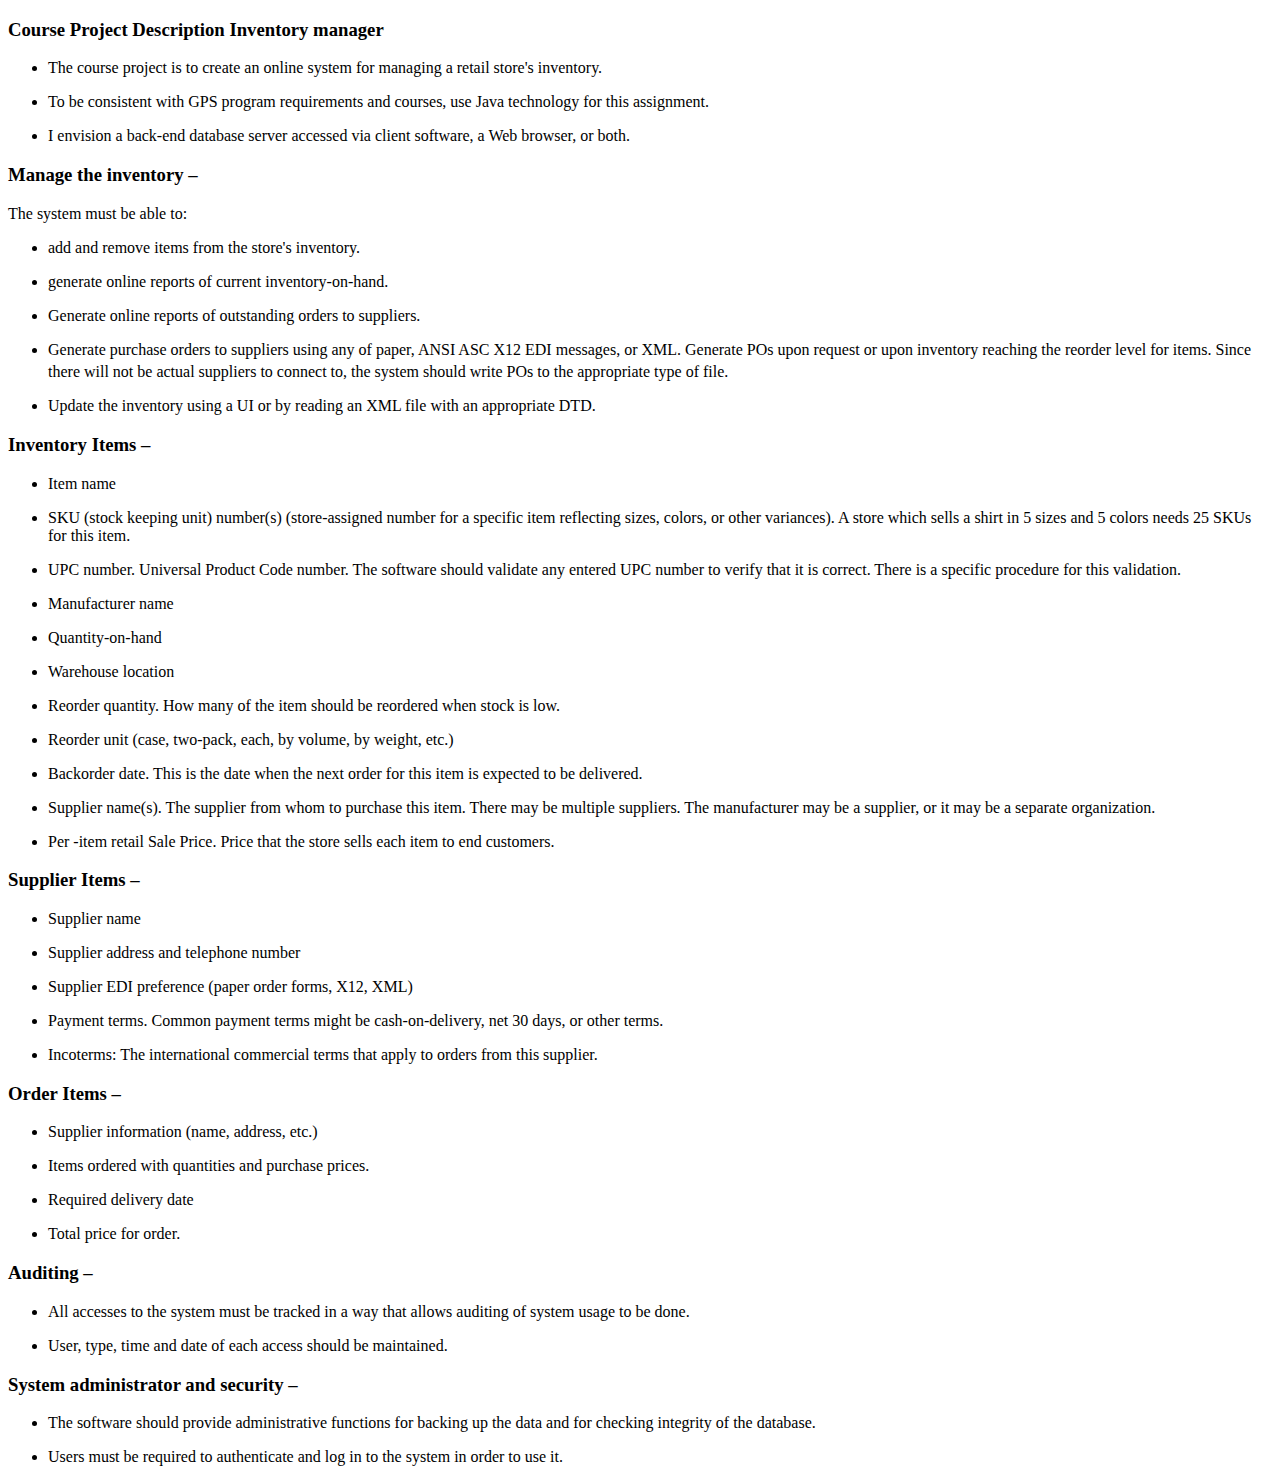
<file: doc/ProjectDescription/index.html>
<!DOCTYPE html>
<html xmlns="http://www.w3.org/1999/xhtml" lang="" xml:lang="">
<head>
  <meta charset="utf-8" />
  <meta name="generator" content="pandoc" />
  <meta name="viewport" content="width=device-width, initial-scale=1.0, user-scalable=yes" />
  <title>ProjectDescription</title>
  <style type="text/css">
      code{white-space: pre-wrap;}
      .smallcaps{font-variant: small-caps;}
      .line-block{white-space: pre-line;}
      .column{display: inline-block;}
  </style>
  <!--[if lt IE 9]>
    <script src="//cdnjs.cloudflare.com/ajax/libs/html5shiv/3.7.3/html5shiv-printshiv.min.js"></script>
  <![endif]-->
</head>
<body>
<h3 id="course-project-description-inventory-manager">Course Project Description Inventory manager </h3>
<ul>
<li><p>The course project is to create an online system for managing a retail store's inventory.</p></li>
<li><p>To be consistent with GPS program requirements and courses, use Java technology for this assignment.</p></li>
<li><p>I envision a back-end database server accessed via client software, a Web browser, or both.</p></li>
</ul>
<h3 id="manage-the-inventory">Manage the inventory – </h3>
<p>The system must be able to:</p>
<ul>
<li><p>add and remove items from the store's inventory.</p></li>
<li><p>generate online reports of current inventory-on-hand.</p></li>
<li><p>Generate online reports of outstanding orders to suppliers.</p></li>
<li><p>Generate purchase orders to suppliers <sub>­</sub>using any of paper, ANSI ASC X12 EDI messages, or XML. Generate POs upon request or upon inventory reaching the reorder level for items. Since there will not be actual suppliers to connect to, the system should write POs to the appropriate type of file.</p></li>
<li><p>Update the inventory using a UI or by reading an XML file with an appropriate DTD.</p></li>
</ul>
<h3 id="inventory-items">Inventory Items –</h3>
<ul>
<li><p>Item name</p></li>
<li><p>SKU (stock keeping unit) number(s) (store-assigned number for a specific item reflecting sizes, colors, or other variances). A store which sells a shirt in 5 sizes and 5 colors needs 25 SKUs for this item.</p></li>
<li><p>UPC number. Universal Product Code number. The software should validate any entered UPC number to verify that it is correct. There is a specific procedure for this validation.</p></li>
<li><p>Manufacturer name</p></li>
<li><p>Quantity-on-hand</p></li>
<li><p>Warehouse location</p></li>
<li><p>Reorder quantity. How many of the item should be reordered when stock is low.</p></li>
<li><p>Reorder unit (case, two-pack, each, by volume, by weight, etc.)</p></li>
<li><p>Backorder date. This is the date when the next order for this item is expected to be delivered.</p></li>
<li><p>Supplier name(s). The supplier from whom to purchase this item. There may be multiple suppliers. The manufacturer may be a supplier, or it may be a separate organization.</p></li>
<li><p>Per -item retail Sale Price. Price that the store sells each item to end customers.</p></li>
</ul>
<h3 id="supplier-items">Supplier Items –</h3>
<ul>
<li><p>Supplier name</p></li>
<li><p>Supplier address and telephone number</p></li>
<li><p>Supplier EDI preference (paper order forms, X12, XML)</p></li>
<li><p>Payment terms. Common payment terms might be cash-on-delivery, net 30 days, or other terms.</p></li>
<li><p>Incoterms: The international commercial terms that apply to orders from this supplier.</p></li>
</ul>
<h3 id="order-items">Order Items –</h3>
<ul>
<li><p>Supplier information (name, address, etc.)</p></li>
<li><p>Items ordered with quantities and purchase prices.</p></li>
<li><p>Required delivery date</p></li>
<li><p>Total price for order.</p></li>
</ul>
<h3 id="auditing">Auditing – </h3>
<ul>
<li><p>All accesses to the system must be tracked in a way that allows auditing of system usage to be done.</p></li>
<li><p>User, type, time and date of each access should be maintained.</p></li>
</ul>
<h3 id="system-administrator-and-security">System administrator and security – </h3>
<ul>
<li><p>The software should provide administrative functions for backing up the data and for checking integrity of the database.</p></li>
<li><p>Users must be required to authenticate and log in to the system in order to use it.</p></li>
</ul>
</body>
</html>
</file>
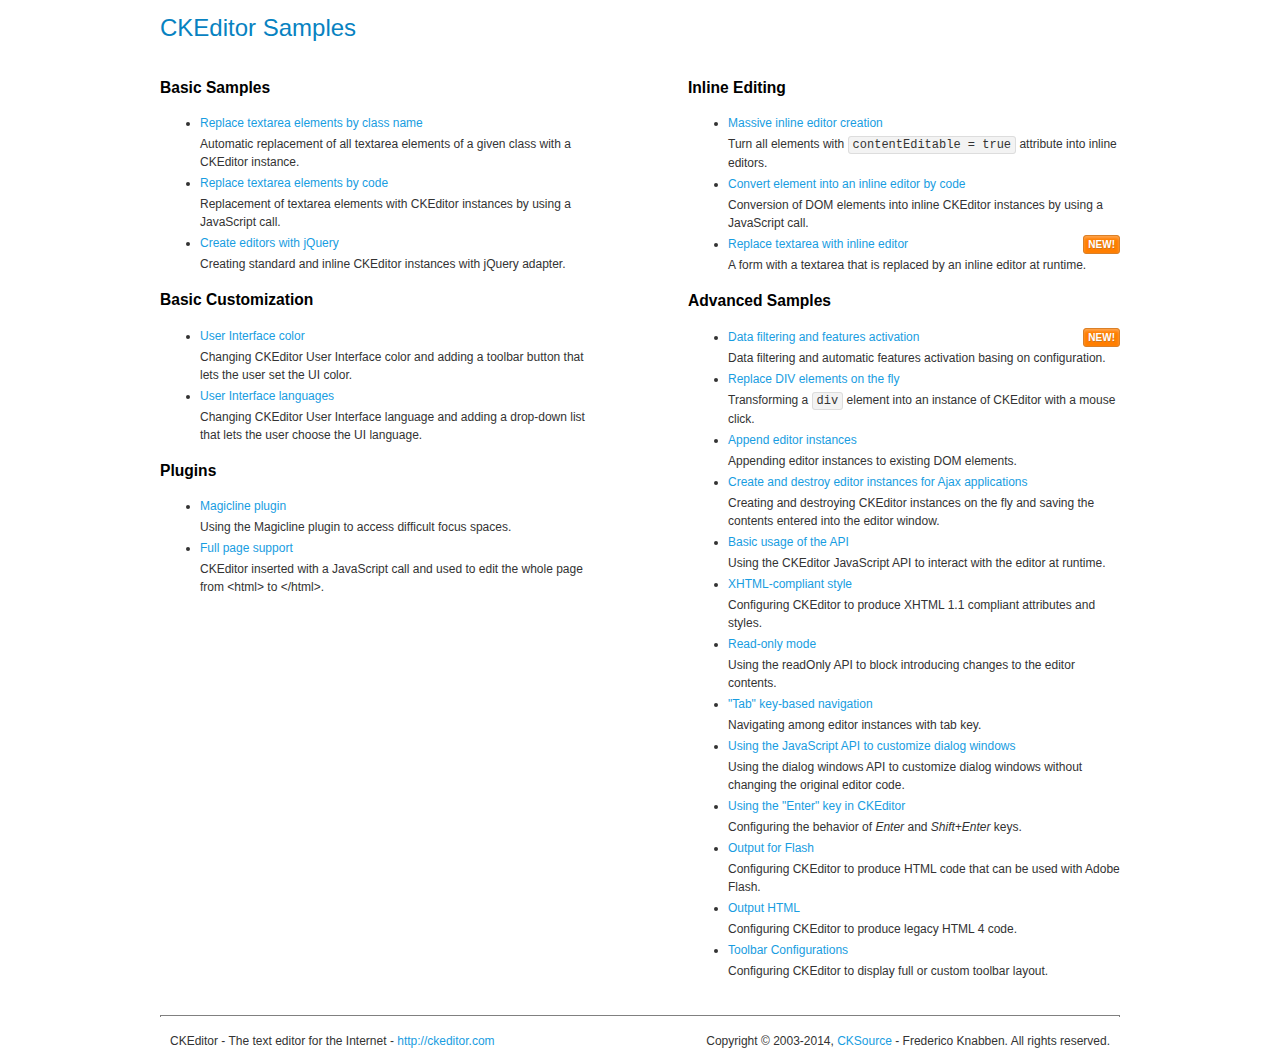
<file: src/main/webapp/ckeditor/samples/index.html>
<!DOCTYPE html>
<!--
Copyright (c) 2003-2014, CKSource - Frederico Knabben. All rights reserved.
For licensing, see LICENSE.md or http://ckeditor.com/license
-->
<html>
<head>
	<meta charset="utf-8">
	<title>CKEditor Samples</title>
	<link rel="stylesheet" href="sample.css">
</head>
<body>
	<h1 class="samples">
		CKEditor Samples
	</h1>
	<div class="twoColumns">
		<div class="twoColumnsLeft">
			<h2 class="samples">
				Basic Samples
			</h2>
			<dl class="samples">
				<dt><a class="samples" href="replacebyclass.html">Replace textarea elements by class name</a></dt>
				<dd>Automatic replacement of all textarea elements of a given class with a CKEditor instance.</dd>

				<dt><a class="samples" href="replacebycode.html">Replace textarea elements by code</a></dt>
				<dd>Replacement of textarea elements with CKEditor instances by using a JavaScript call.</dd>

				<dt><a class="samples" href="jquery.html">Create editors with jQuery</a></dt>
				<dd>Creating standard and inline CKEditor instances with jQuery adapter.</dd>
			</dl>

			<h2 class="samples">
				Basic Customization
			</h2>
			<dl class="samples">
				<dt><a class="samples" href="uicolor.html">User Interface color</a></dt>
				<dd>Changing CKEditor User Interface color and adding a toolbar button that lets the user set the UI color.</dd>

				<dt><a class="samples" href="uilanguages.html">User Interface languages</a></dt>
				<dd>Changing CKEditor User Interface language and adding a drop-down list that lets the user choose the UI language.</dd>
			</dl>


			<h2 class="samples">Plugins</h2>
<dl class="samples">
<dt><a class="samples" href="plugins/magicline/magicline.html">Magicline plugin</a></dt>
<dd>Using the Magicline plugin to access difficult focus spaces.</dd>

<dt><a class="samples" href="plugins/wysiwygarea/fullpage.html">Full page support</a></dt>
<dd>CKEditor inserted with a JavaScript call and used to edit the whole page from &lt;html&gt; to &lt;/html&gt;.</dd>
</dl>
		</div>
		<div class="twoColumnsRight">
			<h2 class="samples">
				Inline Editing
			</h2>
			<dl class="samples">
				<dt><a class="samples" href="inlineall.html">Massive inline editor creation</a></dt>
				<dd>Turn all elements with <code>contentEditable = true</code> attribute into inline editors.</dd>

				<dt><a class="samples" href="inlinebycode.html">Convert element into an inline editor by code</a></dt>
				<dd>Conversion of DOM elements into inline CKEditor instances by using a JavaScript call.</dd>

				<dt><a class="samples" href="inlinetextarea.html">Replace textarea with inline editor</a> <span class="new">New!</span></dt>
				<dd>A form with a textarea that is replaced by an inline editor at runtime.</dd>

				
			</dl>

			<h2 class="samples">
				Advanced Samples
			</h2>
			<dl class="samples">
				<dt><a class="samples" href="datafiltering.html">Data filtering and features activation</a> <span class="new">New!</span></dt>
				<dd>Data filtering and automatic features activation basing on configuration.</dd>

				<dt><a class="samples" href="divreplace.html">Replace DIV elements on the fly</a></dt>
				<dd>Transforming a <code>div</code> element into an instance of CKEditor with a mouse click.</dd>

				<dt><a class="samples" href="appendto.html">Append editor instances</a></dt>
				<dd>Appending editor instances to existing DOM elements.</dd>

				<dt><a class="samples" href="ajax.html">Create and destroy editor instances for Ajax applications</a></dt>
				<dd>Creating and destroying CKEditor instances on the fly and saving the contents entered into the editor window.</dd>

				<dt><a class="samples" href="api.html">Basic usage of the API</a></dt>
				<dd>Using the CKEditor JavaScript API to interact with the editor at runtime.</dd>

				<dt><a class="samples" href="xhtmlstyle.html">XHTML-compliant style</a></dt>
				<dd>Configuring CKEditor to produce XHTML 1.1 compliant attributes and styles.</dd>

				<dt><a class="samples" href="readonly.html">Read-only mode</a></dt>
				<dd>Using the readOnly API to block introducing changes to the editor contents.</dd>

				<dt><a class="samples" href="tabindex.html">"Tab" key-based navigation</a></dt>
				<dd>Navigating among editor instances with tab key.</dd>


				
<dt><a class="samples" href="plugins/dialog/dialog.html">Using the JavaScript API to customize dialog windows</a></dt>
<dd>Using the dialog windows API to customize dialog windows without changing the original editor code.</dd>

<dt><a class="samples" href="plugins/enterkey/enterkey.html">Using the &quot;Enter&quot; key in CKEditor</a></dt>
<dd>Configuring the behavior of <em>Enter</em> and <em>Shift+Enter</em> keys.</dd>

<dt><a class="samples" href="plugins/htmlwriter/outputforflash.html">Output for Flash</a></dt>
<dd>Configuring CKEditor to produce HTML code that can be used with Adobe Flash.</dd>

<dt><a class="samples" href="plugins/htmlwriter/outputhtml.html">Output HTML</a></dt>
<dd>Configuring CKEditor to produce legacy HTML 4 code.</dd>

<dt><a class="samples" href="plugins/toolbar/toolbar.html">Toolbar Configurations</a></dt>
<dd>Configuring CKEditor to display full or custom toolbar layout.</dd>

			</dl>
		</div>
	</div>
	<div id="footer">
		<hr>
		<p>
			CKEditor - The text editor for the Internet - <a class="samples" href="http://ckeditor.com/">http://ckeditor.com</a>
		</p>
		<p id="copy">
			Copyright &copy; 2003-2014, <a class="samples" href="http://cksource.com/">CKSource</a> - Frederico Knabben. All rights reserved.
		</p>
	</div>
</body>
</html>
</file>
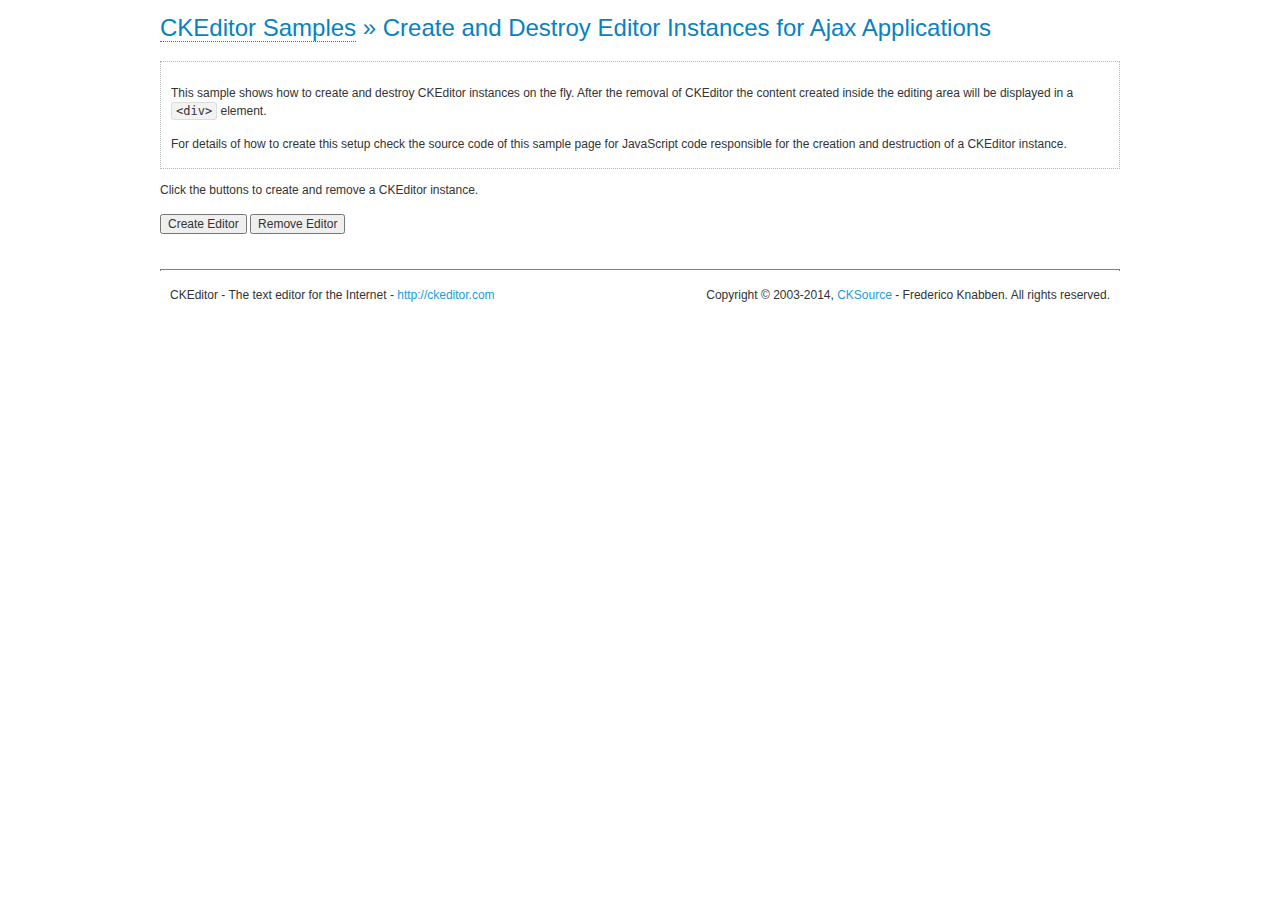
<file: src/main/webapp/ckeditor/samples/ajax.html>
<!DOCTYPE html>
<!--
Copyright (c) 2003-2014, CKSource - Frederico Knabben. All rights reserved.
For licensing, see LICENSE.md or http://ckeditor.com/license
-->
<html>
<head>
	<meta charset="utf-8">
	<title>Ajax &mdash; CKEditor Sample</title>
	<script src="../ckeditor.js"></script>
	<link rel="stylesheet" href="sample.css">
	<script>

		var editor, html = '';

		function createEditor() {
			if ( editor )
				return;

			// Create a new editor inside the <div id="editor">, setting its value to html
			var config = {};
			editor = CKEDITOR.appendTo( 'editor', config, html );
		}

		function removeEditor() {
			if ( !editor )
				return;

			// Retrieve the editor contents. In an Ajax application, this data would be
			// sent to the server or used in any other way.
			document.getElementById( 'editorcontents' ).innerHTML = html = editor.getData();
			document.getElementById( 'contents' ).style.display = '';

			// Destroy the editor.
			editor.destroy();
			editor = null;
		}

	</script>
</head>
<body>
	<h1 class="samples">
		<a href="index.html">CKEditor Samples</a> &raquo; Create and Destroy Editor Instances for Ajax Applications
	</h1>
	<div class="description">
		<p>
			This sample shows how to create and destroy CKEditor instances on the fly. After the removal of CKEditor the content created inside the editing
			area will be displayed in a <code>&lt;div&gt;</code> element.
		</p>
		<p>
			For details of how to create this setup check the source code of this sample page
			for JavaScript code responsible for the creation and destruction of a CKEditor instance.
		</p>
	</div>
	<p>Click the buttons to create and remove a CKEditor instance.</p>
	<p>
		<input onclick="createEditor();" type="button" value="Create Editor">
		<input onclick="removeEditor();" type="button" value="Remove Editor">
	</p>
	<!-- This div will hold the editor. -->
	<div id="editor">
	</div>
	<div id="contents" style="display: none">
		<p>
			Edited Contents:
		</p>
		<!-- This div will be used to display the editor contents. -->
		<div id="editorcontents">
		</div>
	</div>
	<div id="footer">
		<hr>
		<p>
			CKEditor - The text editor for the Internet - <a class="samples" href="http://ckeditor.com/">http://ckeditor.com</a>
		</p>
		<p id="copy">
			Copyright &copy; 2003-2014, <a class="samples" href="http://cksource.com/">CKSource</a> - Frederico
			Knabben. All rights reserved.
		</p>
	</div>
</body>
</html>
</file>
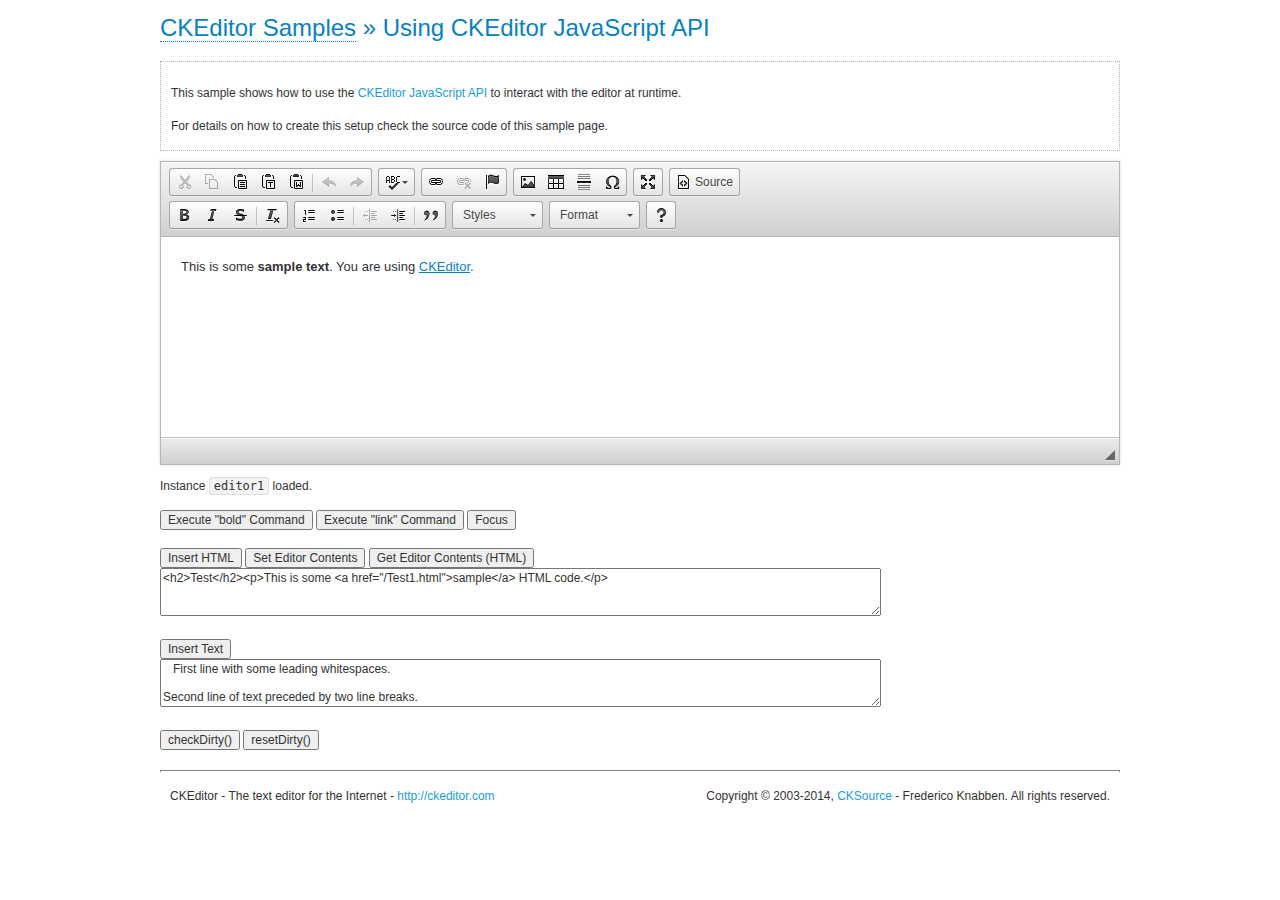
<file: src/main/webapp/ckeditor/samples/api.html>
<!DOCTYPE html>
<!--
Copyright (c) 2003-2014, CKSource - Frederico Knabben. All rights reserved.
For licensing, see LICENSE.md or http://ckeditor.com/license
-->
<html>
<head>
	<meta charset="utf-8">
	<title>API Usage &mdash; CKEditor Sample</title>
	<script src="../ckeditor.js"></script>
	<link href="sample.css" rel="stylesheet">
	<script>

// The instanceReady event is fired, when an instance of CKEditor has finished
// its initialization.
CKEDITOR.on( 'instanceReady', function( ev ) {
	// Show the editor name and description in the browser status bar.
	document.getElementById( 'eMessage' ).innerHTML = 'Instance <code>' + ev.editor.name + '<\/code> loaded.';

	// Show this sample buttons.
	document.getElementById( 'eButtons' ).style.display = 'block';
});

function InsertHTML() {
	// Get the editor instance that we want to interact with.
	var editor = CKEDITOR.instances.editor1;
	var value = document.getElementById( 'htmlArea' ).value;

	// Check the active editing mode.
	if ( editor.mode == 'wysiwyg' )
	{
		// Insert HTML code.
		// http://docs.ckeditor.com/#!/api/CKEDITOR.editor-method-insertHtml
		editor.insertHtml( value );
	}
	else
		alert( 'You must be in WYSIWYG mode!' );
}

function InsertText() {
	// Get the editor instance that we want to interact with.
	var editor = CKEDITOR.instances.editor1;
	var value = document.getElementById( 'txtArea' ).value;

	// Check the active editing mode.
	if ( editor.mode == 'wysiwyg' )
	{
		// Insert as plain text.
		// http://docs.ckeditor.com/#!/api/CKEDITOR.editor-method-insertText
		editor.insertText( value );
	}
	else
		alert( 'You must be in WYSIWYG mode!' );
}

function SetContents() {
	// Get the editor instance that we want to interact with.
	var editor = CKEDITOR.instances.editor1;
	var value = document.getElementById( 'htmlArea' ).value;

	// Set editor contents (replace current contents).
	// http://docs.ckeditor.com/#!/api/CKEDITOR.editor-method-setData
	editor.setData( value );
}

function GetContents() {
	// Get the editor instance that you want to interact with.
	var editor = CKEDITOR.instances.editor1;

	// Get editor contents
	// http://docs.ckeditor.com/#!/api/CKEDITOR.editor-method-getData
	alert( editor.getData() );
}

function ExecuteCommand( commandName ) {
	// Get the editor instance that we want to interact with.
	var editor = CKEDITOR.instances.editor1;

	// Check the active editing mode.
	if ( editor.mode == 'wysiwyg' )
	{
		// Execute the command.
		// http://docs.ckeditor.com/#!/api/CKEDITOR.editor-method-execCommand
		editor.execCommand( commandName );
	}
	else
		alert( 'You must be in WYSIWYG mode!' );
}

function CheckDirty() {
	// Get the editor instance that we want to interact with.
	var editor = CKEDITOR.instances.editor1;
	// Checks whether the current editor contents present changes when compared
	// to the contents loaded into the editor at startup
	// http://docs.ckeditor.com/#!/api/CKEDITOR.editor-method-checkDirty
	alert( editor.checkDirty() );
}

function ResetDirty() {
	// Get the editor instance that we want to interact with.
	var editor = CKEDITOR.instances.editor1;
	// Resets the "dirty state" of the editor (see CheckDirty())
	// http://docs.ckeditor.com/#!/api/CKEDITOR.editor-method-resetDirty
	editor.resetDirty();
	alert( 'The "IsDirty" status has been reset' );
}

function Focus() {
	CKEDITOR.instances.editor1.focus();
}

function onFocus() {
	document.getElementById( 'eMessage' ).innerHTML = '<b>' + this.name + ' is focused </b>';
}

function onBlur() {
	document.getElementById( 'eMessage' ).innerHTML = this.name + ' lost focus';
}

	</script>

</head>
<body>
	<h1 class="samples">
		<a href="index.html">CKEditor Samples</a> &raquo; Using CKEditor JavaScript API
	</h1>
	<div class="description">
	<p>
		This sample shows how to use the
		<a class="samples" href="http://docs.ckeditor.com/#!/api/CKEDITOR.editor">CKEditor JavaScript API</a>
		to interact with the editor at runtime.
	</p>
	<p>
		For details on how to create this setup check the source code of this sample page.
	</p>
	</div>

	<!-- This <div> holds alert messages to be display in the sample page. -->
	<div id="alerts">
		<noscript>
			<p>
				<strong>CKEditor requires JavaScript to run</strong>. In a browser with no JavaScript
				support, like yours, you should still see the contents (HTML data) and you should
				be able to edit it normally, without a rich editor interface.
			</p>
		</noscript>
	</div>
	<form action="../../../samples/sample_posteddata.php" method="post">
		<textarea cols="100" id="editor1" name="editor1" rows="10">&lt;p&gt;This is some &lt;strong&gt;sample text&lt;/strong&gt;. You are using &lt;a href="http://ckeditor.com/"&gt;CKEditor&lt;/a&gt;.&lt;/p&gt;</textarea>

		<script>
			// Replace the <textarea id="editor1"> with an CKEditor instance.
			CKEDITOR.replace( 'editor1', {
				on: {
					focus: onFocus,
					blur: onBlur,

					// Check for availability of corresponding plugins.
					pluginsLoaded: function( evt ) {
						var doc = CKEDITOR.document, ed = evt.editor;
						if ( !ed.getCommand( 'bold' ) )
							doc.getById( 'exec-bold' ).hide();
						if ( !ed.getCommand( 'link' ) )
							doc.getById( 'exec-link' ).hide();
					}
				}
			});
		</script>

		<p id="eMessage">
		</p>

		<div id="eButtons" style="display: none">
			<input id="exec-bold" onclick="ExecuteCommand('bold');" type="button" value="Execute &quot;bold&quot; Command">
			<input id="exec-link" onclick="ExecuteCommand('link');" type="button" value="Execute &quot;link&quot; Command">
			<input onclick="Focus();" type="button" value="Focus">
			<br><br>
			<input onclick="InsertHTML();" type="button" value="Insert HTML">
			<input onclick="SetContents();" type="button" value="Set Editor Contents">
			<input onclick="GetContents();" type="button" value="Get Editor Contents (HTML)">
			<br>
			<textarea cols="100" id="htmlArea" rows="3">&lt;h2&gt;Test&lt;/h2&gt;&lt;p&gt;This is some &lt;a href="/Test1.html"&gt;sample&lt;/a&gt; HTML code.&lt;/p&gt;</textarea>
			<br>
			<br>
			<input onclick="InsertText();" type="button" value="Insert Text">
			<br>
			<textarea cols="100" id="txtArea" rows="3">   First line with some leading whitespaces.

Second line of text preceded by two line breaks.</textarea>
			<br>
			<br>
			<input onclick="CheckDirty();" type="button" value="checkDirty()">
			<input onclick="ResetDirty();" type="button" value="resetDirty()">
		</div>
	</form>
	<div id="footer">
		<hr>
		<p>
			CKEditor - The text editor for the Internet - <a class="samples" href="http://ckeditor.com/">http://ckeditor.com</a>
		</p>
		<p id="copy">
			Copyright &copy; 2003-2014, <a class="samples" href="http://cksource.com/">CKSource</a> - Frederico
			Knabben. All rights reserved.
		</p>
	</div>
</body>
</html>
</file>
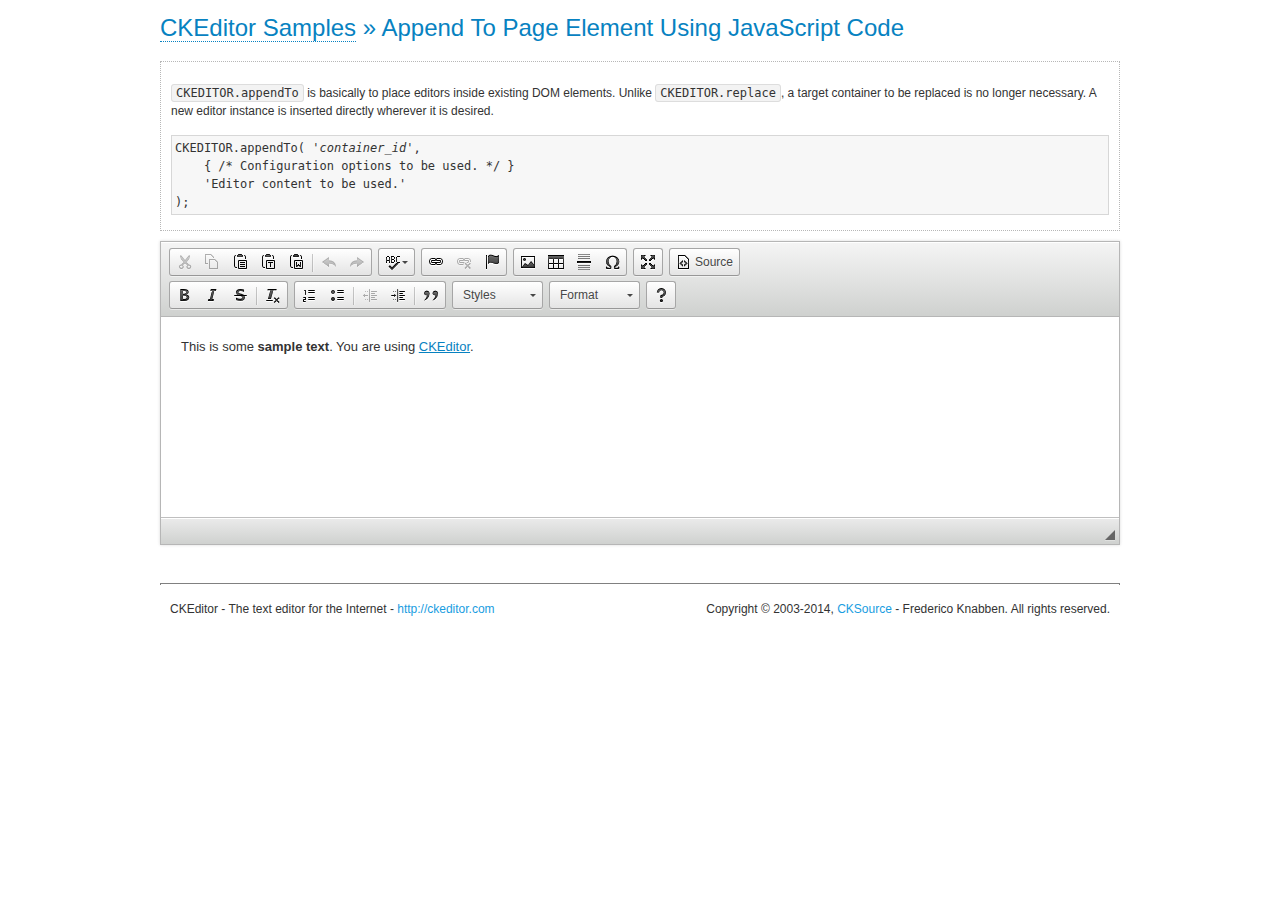
<file: src/main/webapp/ckeditor/samples/appendto.html>
<!DOCTYPE html>
<!--
Copyright (c) 2003-2014, CKSource - Frederico Knabben. All rights reserved.
For licensing, see LICENSE.md or http://ckeditor.com/license
-->
<html>
<head>
	<meta charset="utf-8">
	<title>CKEDITOR.appendTo &mdash; CKEditor Sample</title>
	<script src="../ckeditor.js"></script>
	<link rel="stylesheet" href="sample.css">
</head>
<body>
	<h1 class="samples">
		<a href="index.html">CKEditor Samples</a> &raquo; Append To Page Element Using JavaScript Code
	</h1>
	<div id="section1">
		<div class="description">
			<p>
				<code>CKEDITOR.appendTo</code> is basically to place editors
				inside existing DOM elements. Unlike <code>CKEDITOR.replace</code>,
				a target container to be replaced is no longer necessary. A new editor
				instance is inserted directly wherever it is desired.
			</p>
<pre class="samples">CKEDITOR.appendTo( '<em>container_id</em>',
	{ /* Configuration options to be used. */ }
	'Editor content to be used.'
);</pre>
		</div>
		<script>

			// This call can be placed at any point after the
			// <textarea>, or inside a <head><script> in a
			// window.onload event handler.

			// Replace the <textarea id="editor"> with an CKEditor
			// instance, using default configurations.
			CKEDITOR.appendTo( 'section1',
				null,
				'<p>This is some <strong>sample text</strong>. You are using <a href="http://ckeditor.com/">CKEditor</a>.</p>'
			);

		</script>
	</div>
	<br>
	<div id="footer">
		<hr>
		<p>
			CKEditor - The text editor for the Internet - <a class="samples" href="http://ckeditor.com/">http://ckeditor.com</a>
		</p>
		<p id="copy">
			Copyright &copy; 2003-2014, <a class="samples" href="http://cksource.com/">CKSource</a> - Frederico
			Knabben. All rights reserved.
		</p>
	</div>
</body>
</html>
</file>
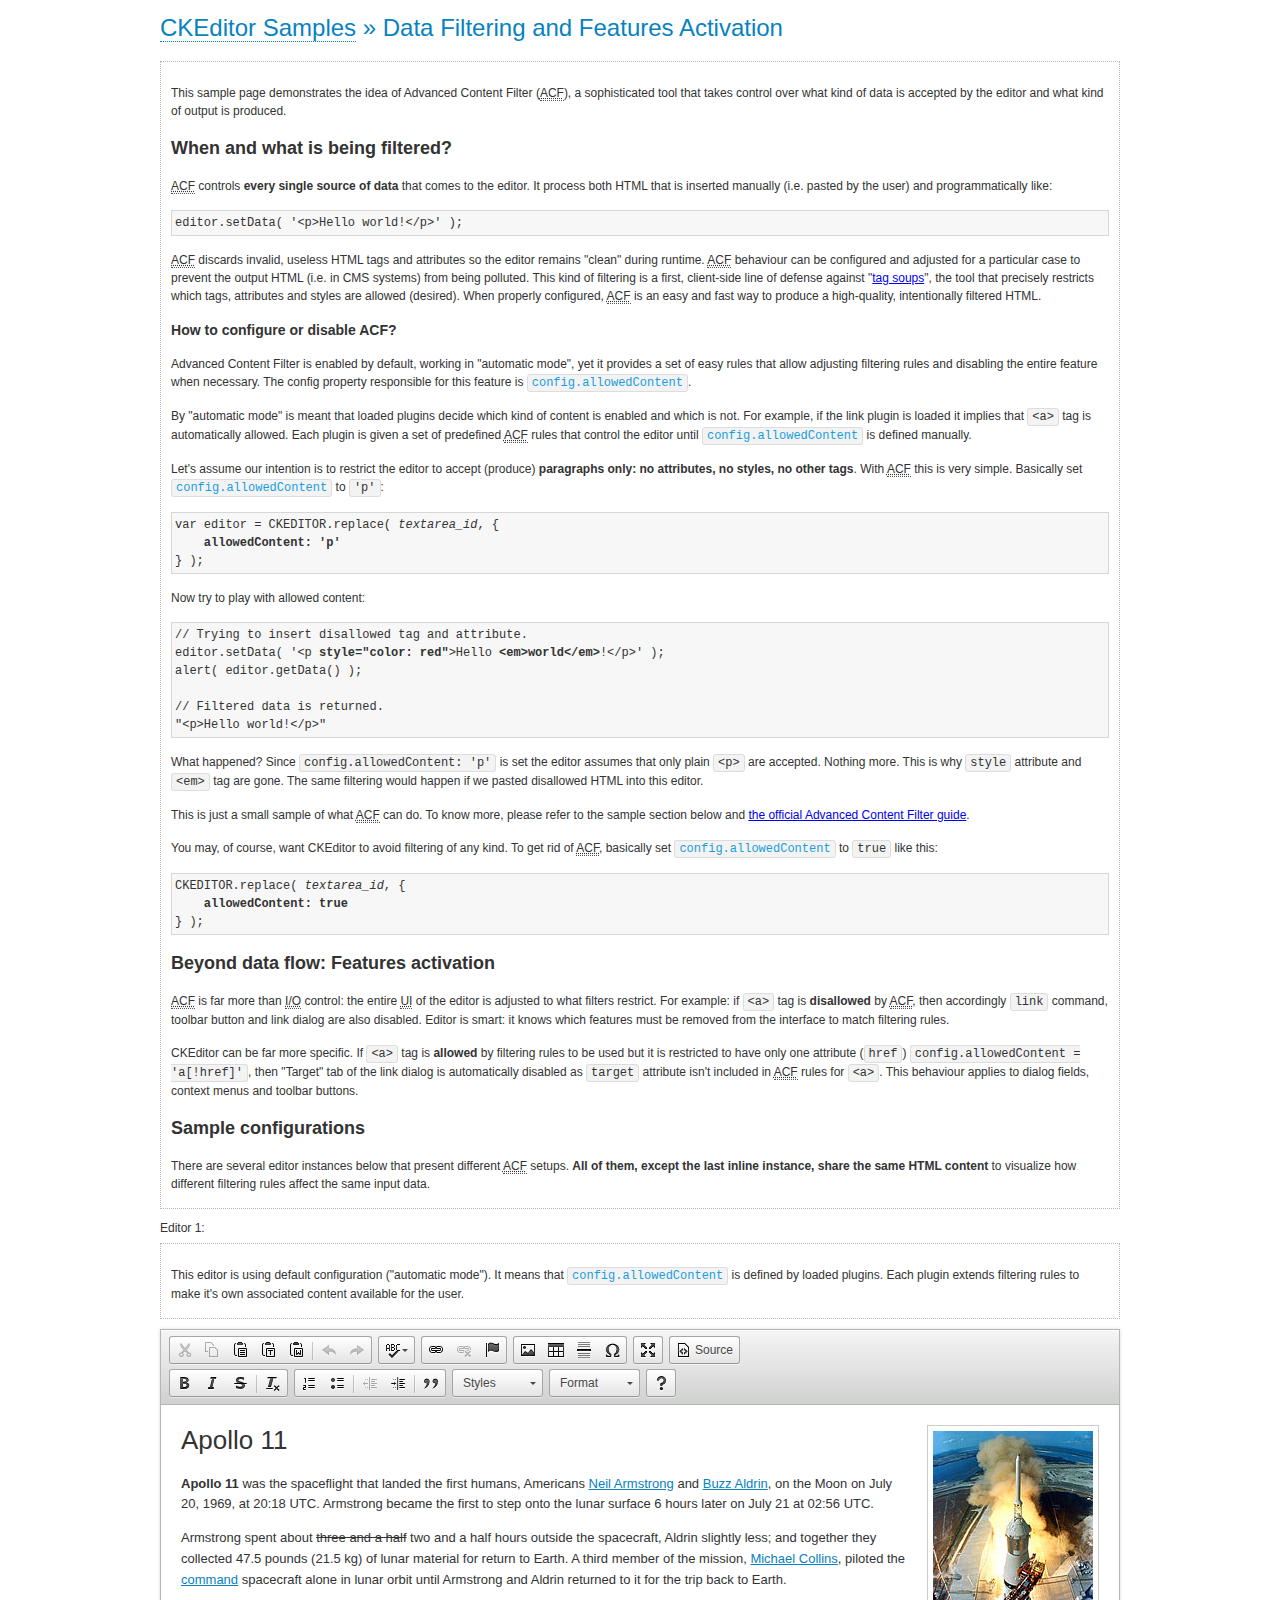
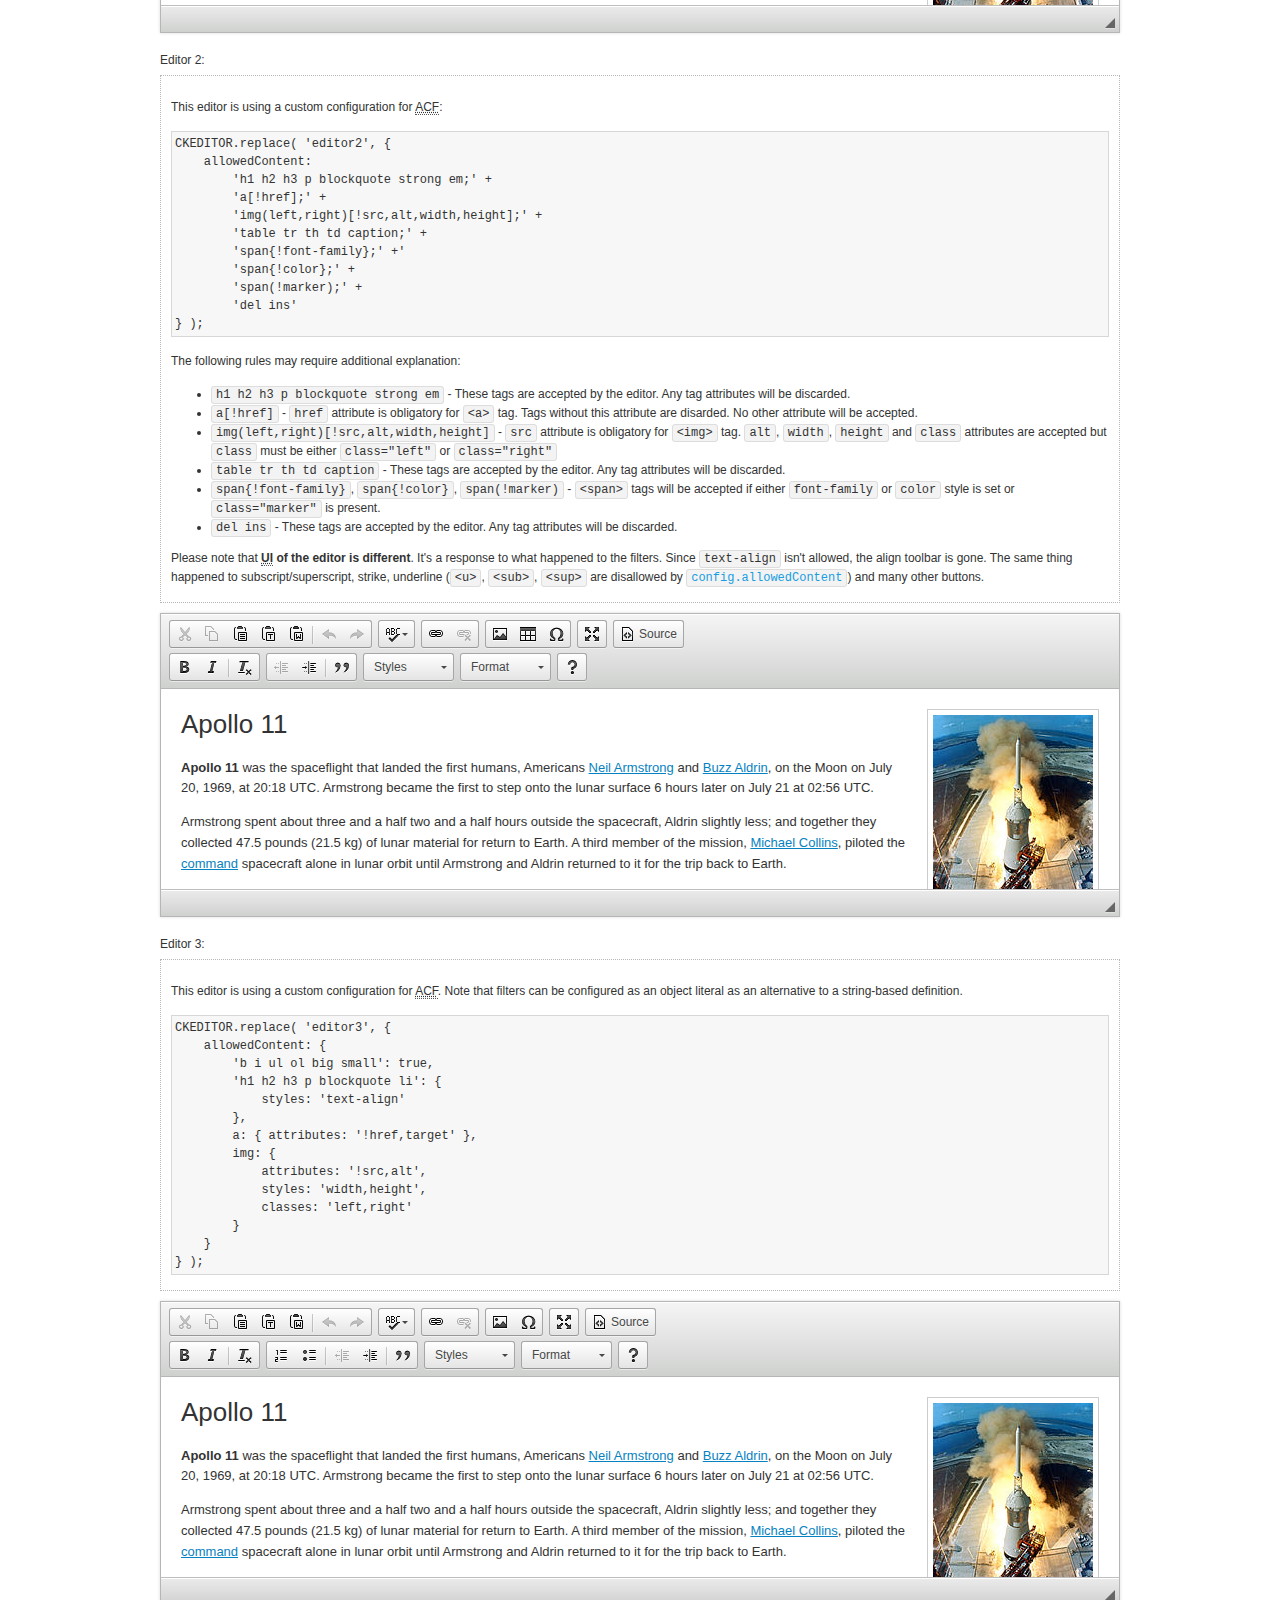
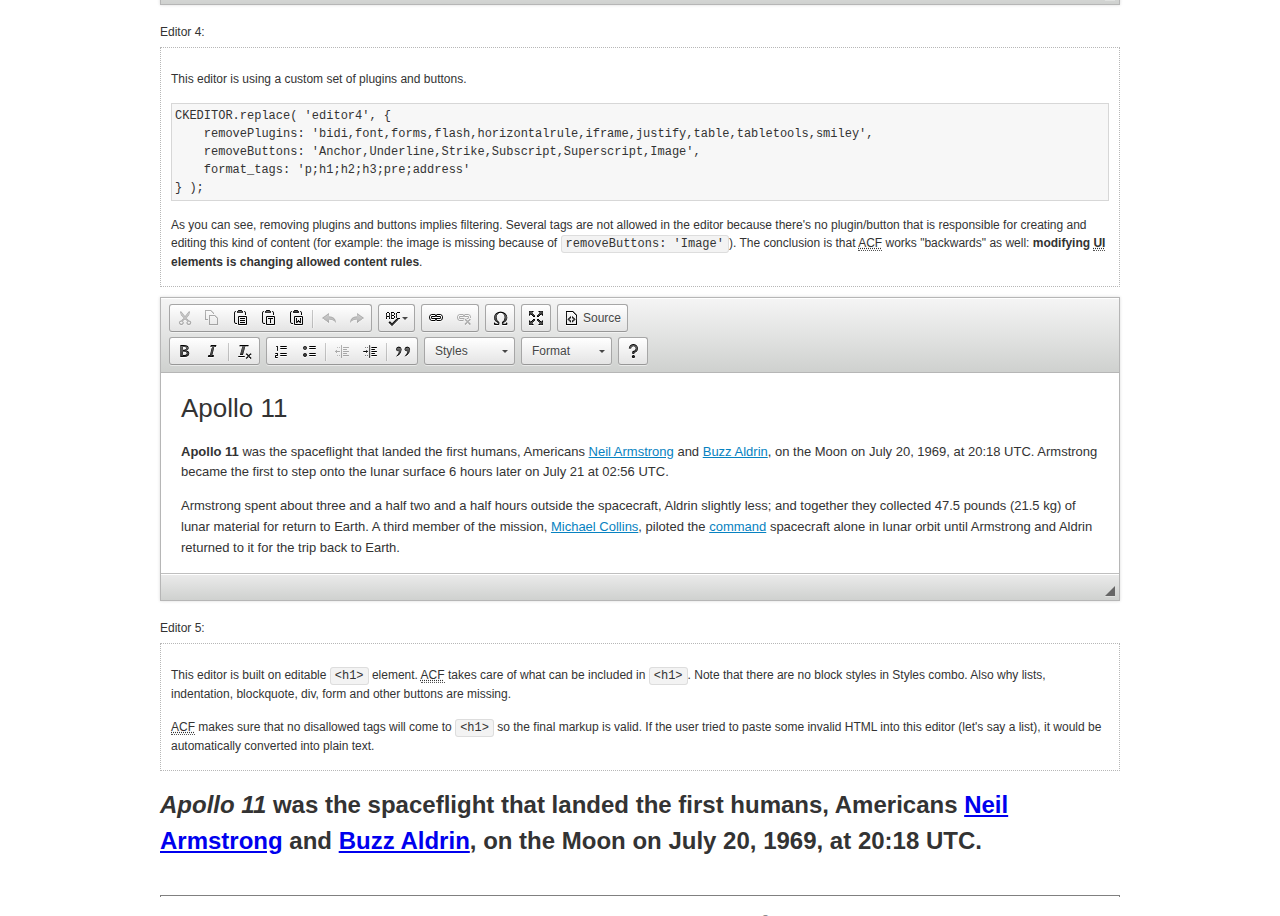
<file: src/main/webapp/ckeditor/samples/datafiltering.html>
<!DOCTYPE html>
<!--
Copyright (c) 2003-2014, CKSource - Frederico Knabben. All rights reserved.
For licensing, see LICENSE.md or http://ckeditor.com/license
-->
<html>
<head>
	<meta charset="utf-8">
	<title>Data Filtering &mdash; CKEditor Sample</title>
	<script src="../ckeditor.js"></script>
	<link rel="stylesheet" href="sample.css">
	<script>
		// Remove advanced tabs for all editors.
		CKEDITOR.config.removeDialogTabs = 'image:advanced;link:advanced;flash:advanced;creatediv:advanced;editdiv:advanced';
	</script>
</head>
<body>
	<h1 class="samples">
		<a href="index.html">CKEditor Samples</a> &raquo; Data Filtering and Features Activation
	</h1>
	<div class="description">
		<p>
			This sample page demonstrates the idea of Advanced Content Filter
			(<abbr title="Advanced Content Filter">ACF</abbr>), a sophisticated
			tool that takes control over what kind of data is accepted by the editor and what
			kind of output is produced.
		</p>
		<h2>When and what is being filtered?</h2>
		<p>
			<abbr title="Advanced Content Filter">ACF</abbr> controls
			<strong>every single source of data</strong> that comes to the editor.
			It process both HTML that is inserted manually (i.e. pasted by the user)
			and programmatically like:
		</p>
<pre class="samples">
editor.setData( '&lt;p&gt;Hello world!&lt;/p&gt;' );
</pre>
		<p>
			<abbr title="Advanced Content Filter">ACF</abbr> discards invalid,
			useless HTML tags and attributes so the editor remains "clean" during
			runtime. <abbr title="Advanced Content Filter">ACF</abbr> behaviour
			can be configured and adjusted for a particular case to prevent the
			output HTML (i.e. in CMS systems) from being polluted.

			This kind of filtering is a first, client-side line of defense
			against "<a href="http://en.wikipedia.org/wiki/Tag_soup">tag soups</a>",
			the tool that precisely restricts which tags, attributes and styles
			are allowed (desired). When properly configured, <abbr title="Advanced Content Filter">ACF</abbr>
			is an easy and fast way to produce a high-quality, intentionally filtered HTML.
		</p>

		<h3>How to configure or disable ACF?</h3>
		<p>
			Advanced Content Filter is enabled by default, working in "automatic mode", yet
			it provides a set of easy rules that allow adjusting filtering rules
			and disabling the entire feature when necessary. The config property
			responsible for this feature is <code><a class="samples"
			href="http://docs.ckeditor.com/#!/api/CKEDITOR.config-cfg-allowedContent">config.allowedContent</a></code>.
		</p>
		<p>
			By "automatic mode" is meant that loaded plugins decide which kind
			of content is enabled and which is not. For example, if the link
			plugin is loaded it implies that <code>&lt;a&gt;</code> tag is
			automatically allowed. Each plugin is given a set
			of predefined <abbr title="Advanced Content Filter">ACF</abbr> rules
			that control the editor until <code><a class="samples"
			href="http://docs.ckeditor.com/#!/api/CKEDITOR.config-cfg-allowedContent">
			config.allowedContent</a></code>
			is defined manually.
		</p>
		<p>
			Let's assume our intention is to restrict the editor to accept (produce) <strong>paragraphs
			only: no attributes, no styles, no other tags</strong>.
			With <abbr title="Advanced Content Filter">ACF</abbr>
			this is very simple. Basically set <code><a class="samples"
			href="http://docs.ckeditor.com/#!/api/CKEDITOR.config-cfg-allowedContent">
			config.allowedContent</a></code> to <code>'p'</code>:
		</p>
<pre class="samples">
var editor = CKEDITOR.replace( <em>textarea_id</em>, {
	<strong>allowedContent: 'p'</strong>
} );
</pre>
		<p>
			Now try to play with allowed content:
		</p>
<pre class="samples">
// Trying to insert disallowed tag and attribute.
editor.setData( '&lt;p <strong>style="color: red"</strong>&gt;Hello <strong>&lt;em&gt;world&lt;/em&gt;</strong>!&lt;/p&gt;' );
alert( editor.getData() );

// Filtered data is returned.
"&lt;p&gt;Hello world!&lt;/p&gt;"
</pre>
		<p>
			What happened? Since <code>config.allowedContent: 'p'</code> is set the editor assumes
			that only plain <code>&lt;p&gt;</code> are accepted. Nothing more. This is why
			<code>style</code> attribute and <code>&lt;em&gt;</code> tag are gone. The same
			filtering would happen if we pasted disallowed HTML into this editor.
		</p>
		<p>
			This is just a small sample of what <abbr title="Advanced Content Filter">ACF</abbr>
			can do. To know more, please refer to the sample section below and
			<a href="http://docs.ckeditor.com/#!/guide/dev_advanced_content_filter">the official Advanced Content Filter guide</a>.
		</p>
		<p>
			You may, of course, want CKEditor to avoid filtering of any kind.
			To get rid of <abbr title="Advanced Content Filter">ACF</abbr>,
			basically set <code><a class="samples"
			href="http://docs.ckeditor.com/#!/api/CKEDITOR.config-cfg-allowedContent">
			config.allowedContent</a></code> to <code>true</code> like this:
		</p>
<pre class="samples">
CKEDITOR.replace( <em>textarea_id</em>, {
	<strong>allowedContent: true</strong>
} );
</pre>

		<h2>Beyond data flow: Features activation</h2>
		<p>
			<abbr title="Advanced Content Filter">ACF</abbr> is far more than
			<abbr title="Input/Output">I/O</abbr> control: the entire
			<abbr title="User Interface">UI</abbr> of the editor is adjusted to what
			filters restrict. For example: if <code>&lt;a&gt;</code> tag is
			<strong>disallowed</strong>
			by <abbr title="Advanced Content Filter">ACF</abbr>,
			then accordingly <code>link</code> command, toolbar button and link dialog
			are also disabled. Editor is smart: it knows which features must be
			removed from the interface to match filtering rules.
		</p>
		<p>
			CKEditor can be far more specific. If <code>&lt;a&gt;</code> tag is
			<strong>allowed</strong> by filtering rules to be used but it is restricted
			to have only one attribute (<code>href</code>)
			<code>config.allowedContent = 'a[!href]'</code>, then
			"Target" tab of the link dialog is automatically disabled as <code>target</code>
			attribute isn't included in <abbr title="Advanced Content Filter">ACF</abbr> rules
			for <code>&lt;a&gt;</code>. This behaviour applies to dialog fields, context
			menus and toolbar buttons.
		</p>

		<h2>Sample configurations</h2>
		<p>
			There are several editor instances below that present different
			<abbr title="Advanced Content Filter">ACF</abbr> setups. <strong>All of them,
			except the last inline instance, share the same HTML content</strong> to visualize
			how different filtering rules affect the same input data.
		</p>
	</div>

	<div>
		<label for="editor1">
			Editor 1:
		</label>
		<div class="description">
			<p>
				This editor is using default configuration ("automatic mode"). It means that
				<code><a class="samples"
				href="http://docs.ckeditor.com/#!/api/CKEDITOR.config-cfg-allowedContent">
				config.allowedContent</a></code> is defined by loaded plugins.
				Each plugin extends filtering rules to make it's own associated content
				available for the user.
			</p>
		</div>
		<textarea cols="80" id="editor1" name="editor1" rows="10">
			&lt;h1&gt;&lt;img alt=&quot;Saturn V carrying Apollo 11&quot; class=&quot;right&quot; src=&quot;assets/sample.jpg&quot;/&gt; Apollo 11&lt;/h1&gt; &lt;p&gt;&lt;b&gt;Apollo 11&lt;/b&gt; was the spaceflight that landed the first humans, Americans &lt;a href=&quot;http://en.wikipedia.org/wiki/Neil_Armstrong&quot; title=&quot;Neil Armstrong&quot;&gt;Neil Armstrong&lt;/a&gt; and &lt;a href=&quot;http://en.wikipedia.org/wiki/Buzz_Aldrin&quot; title=&quot;Buzz Aldrin&quot;&gt;Buzz Aldrin&lt;/a&gt;, on the Moon on July 20, 1969, at 20:18 UTC. Armstrong became the first to step onto the lunar surface 6 hours later on July 21 at 02:56 UTC.&lt;/p&gt; &lt;p&gt;Armstrong spent about &lt;s&gt;three and a half&lt;/s&gt; two and a half hours outside the spacecraft, Aldrin slightly less; and together they collected 47.5 pounds (21.5&amp;nbsp;kg) of lunar material for return to Earth. A third member of the mission, &lt;a href=&quot;http://en.wikipedia.org/wiki/Michael_Collins_(astronaut)&quot; title=&quot;Michael Collins (astronaut)&quot;&gt;Michael Collins&lt;/a&gt;, piloted the &lt;a href=&quot;http://en.wikipedia.org/wiki/Apollo_Command/Service_Module&quot; title=&quot;Apollo Command/Service Module&quot;&gt;command&lt;/a&gt; spacecraft alone in lunar orbit until Armstrong and Aldrin returned to it for the trip back to Earth.&lt;/p&gt; &lt;h2&gt;Broadcasting and &lt;em&gt;quotes&lt;/em&gt; &lt;a id=&quot;quotes&quot; name=&quot;quotes&quot;&gt;&lt;/a&gt;&lt;/h2&gt; &lt;p&gt;Broadcast on live TV to a world-wide audience, Armstrong stepped onto the lunar surface and described the event as:&lt;/p&gt; &lt;blockquote&gt;&lt;p&gt;One small step for [a] man, one giant leap for mankind.&lt;/p&gt;&lt;/blockquote&gt; &lt;p&gt;Apollo 11 effectively ended the &lt;a href=&quot;http://en.wikipedia.org/wiki/Space_Race&quot; title=&quot;Space Race&quot;&gt;Space Race&lt;/a&gt; and fulfilled a national goal proposed in 1961 by the late U.S. President &lt;a href=&quot;http://en.wikipedia.org/wiki/John_F._Kennedy&quot; title=&quot;John F. Kennedy&quot;&gt;John F. Kennedy&lt;/a&gt; in a speech before the United States Congress:&lt;/p&gt; &lt;blockquote&gt;&lt;p&gt;[...] before this decade is out, of landing a man on the Moon and returning him safely to the Earth.&lt;/p&gt;&lt;/blockquote&gt; &lt;h2&gt;Technical details &lt;a id=&quot;tech-details&quot; name=&quot;tech-details&quot;&gt;&lt;/a&gt;&lt;/h2&gt; &lt;table align=&quot;right&quot; border=&quot;1&quot; bordercolor=&quot;#ccc&quot; cellpadding=&quot;5&quot; cellspacing=&quot;0&quot; style=&quot;border-collapse:collapse;margin:10px 0 10px 15px;&quot;&gt; &lt;caption&gt;&lt;strong&gt;Mission crew&lt;/strong&gt;&lt;/caption&gt; &lt;thead&gt; &lt;tr&gt; &lt;th scope=&quot;col&quot;&gt;Position&lt;/th&gt; &lt;th scope=&quot;col&quot;&gt;Astronaut&lt;/th&gt; &lt;/tr&gt; &lt;/thead&gt; &lt;tbody&gt; &lt;tr&gt; &lt;td&gt;Commander&lt;/td&gt; &lt;td&gt;Neil A. Armstrong&lt;/td&gt; &lt;/tr&gt; &lt;tr&gt; &lt;td&gt;Command Module Pilot&lt;/td&gt; &lt;td&gt;Michael Collins&lt;/td&gt; &lt;/tr&gt; &lt;tr&gt; &lt;td&gt;Lunar Module Pilot&lt;/td&gt; &lt;td&gt;Edwin &amp;quot;Buzz&amp;quot; E. Aldrin, Jr.&lt;/td&gt; &lt;/tr&gt; &lt;/tbody&gt; &lt;/table&gt; &lt;p&gt;Launched by a &lt;strong&gt;Saturn V&lt;/strong&gt; rocket from &lt;a href=&quot;http://en.wikipedia.org/wiki/Kennedy_Space_Center&quot; title=&quot;Kennedy Space Center&quot;&gt;Kennedy Space Center&lt;/a&gt; in Merritt Island, Florida on July 16, Apollo 11 was the fifth manned mission of &lt;a href=&quot;http://en.wikipedia.org/wiki/NASA&quot; title=&quot;NASA&quot;&gt;NASA&lt;/a&gt;&amp;#39;s Apollo program. The Apollo spacecraft had three parts:&lt;/p&gt; &lt;ol&gt; &lt;li&gt;&lt;strong&gt;Command Module&lt;/strong&gt; with a cabin for the three astronauts which was the only part which landed back on Earth&lt;/li&gt; &lt;li&gt;&lt;strong&gt;Service Module&lt;/strong&gt; which supported the Command Module with propulsion, electrical power, oxygen and water&lt;/li&gt; &lt;li&gt;&lt;strong&gt;Lunar Module&lt;/strong&gt; for landing on the Moon.&lt;/li&gt; &lt;/ol&gt; &lt;p&gt;After being sent to the Moon by the Saturn V&amp;#39;s upper stage, the astronauts separated the spacecraft from it and travelled for three days until they entered into lunar orbit. Armstrong and Aldrin then moved into the Lunar Module and landed in the &lt;a href=&quot;http://en.wikipedia.org/wiki/Mare_Tranquillitatis&quot; title=&quot;Mare Tranquillitatis&quot;&gt;Sea of Tranquility&lt;/a&gt;. They stayed a total of about 21 and a half hours on the lunar surface. After lifting off in the upper part of the Lunar Module and rejoining Collins in the Command Module, they returned to Earth and landed in the &lt;a href=&quot;http://en.wikipedia.org/wiki/Pacific_Ocean&quot; title=&quot;Pacific Ocean&quot;&gt;Pacific Ocean&lt;/a&gt; on July 24.&lt;/p&gt; &lt;hr/&gt; &lt;p style=&quot;text-align: right;&quot;&gt;&lt;small&gt;Source: &lt;a href=&quot;http://en.wikipedia.org/wiki/Apollo_11&quot;&gt;Wikipedia.org&lt;/a&gt;&lt;/small&gt;&lt;/p&gt;
		</textarea>

		<script>

			CKEDITOR.replace( 'editor1' );

		</script>
	</div>

	<br>

	<div>
		<label for="editor2">
			Editor 2:
		</label>
		<div class="description">
			<p>
				This editor is using a custom configuration for
				<abbr title="Advanced Content Filter">ACF</abbr>:
			</p>
<pre class="samples">
CKEDITOR.replace( 'editor2', {
	allowedContent:
		'h1 h2 h3 p blockquote strong em;' +
		'a[!href];' +
		'img(left,right)[!src,alt,width,height];' +
		'table tr th td caption;' +
		'span{!font-family};' +'
		'span{!color};' +
		'span(!marker);' +
		'del ins'
} );
</pre>
			<p>
				The following rules may require additional explanation:
			</p>
			<ul>
				<li>
					<code>h1 h2 h3 p blockquote strong em</code> - These tags
					are accepted by the editor. Any tag attributes will be discarded.
				</li>
				<li>
					<code>a[!href]</code> - <code>href</code> attribute is obligatory
					for <code>&lt;a&gt;</code> tag. Tags without this attribute
					are disarded. No other attribute will be accepted.
				</li>
				<li>
					<code>img(left,right)[!src,alt,width,height]</code> - <code>src</code>
					attribute is obligatory for <code>&lt;img&gt;</code> tag.
					<code>alt</code>, <code>width</code>, <code>height</code>
					and <code>class</code> attributes are accepted but
					<code>class</code> must be either <code>class="left"</code>
					or <code>class="right"</code>
				</li>
				<li>
					<code>table tr th td caption</code> - These tags
					are accepted by the editor. Any tag attributes will be discarded.
				</li>
				<li>
					<code>span{!font-family}</code>, <code>span{!color}</code>,
					<code>span(!marker)</code> - <code>&lt;span&gt;</code> tags
					will be accepted if either <code>font-family</code> or
					<code>color</code> style is set or <code>class="marker"</code>
					is present.
				</li>
				<li>
					<code>del ins</code> - These tags
					are accepted by the editor. Any tag attributes will be discarded.
				</li>
			</ul>
			<p>
				Please note that <strong><abbr title="User Interface">UI</abbr> of the
				editor is different</strong>. It's a response to what happened to the filters.
				Since <code>text-align</code> isn't allowed, the align toolbar is gone.
				The same thing happened to subscript/superscript, strike, underline
				(<code>&lt;u&gt;</code>, <code>&lt;sub&gt;</code>, <code>&lt;sup&gt;</code>
				are disallowed by <code><a class="samples"
				href="http://docs.ckeditor.com/#!/api/CKEDITOR.config-cfg-allowedContent">
				config.allowedContent</a></code>) and many other buttons.
			</p>
		</div>
		<textarea cols="80" id="editor2" name="editor2" rows="10">
			&lt;h1&gt;&lt;img alt=&quot;Saturn V carrying Apollo 11&quot; class=&quot;right&quot; src=&quot;assets/sample.jpg&quot;/&gt; Apollo 11&lt;/h1&gt; &lt;p&gt;&lt;b&gt;Apollo 11&lt;/b&gt; was the spaceflight that landed the first humans, Americans &lt;a href=&quot;http://en.wikipedia.org/wiki/Neil_Armstrong&quot; title=&quot;Neil Armstrong&quot;&gt;Neil Armstrong&lt;/a&gt; and &lt;a href=&quot;http://en.wikipedia.org/wiki/Buzz_Aldrin&quot; title=&quot;Buzz Aldrin&quot;&gt;Buzz Aldrin&lt;/a&gt;, on the Moon on July 20, 1969, at 20:18 UTC. Armstrong became the first to step onto the lunar surface 6 hours later on July 21 at 02:56 UTC.&lt;/p&gt; &lt;p&gt;Armstrong spent about &lt;s&gt;three and a half&lt;/s&gt; two and a half hours outside the spacecraft, Aldrin slightly less; and together they collected 47.5 pounds (21.5&amp;nbsp;kg) of lunar material for return to Earth. A third member of the mission, &lt;a href=&quot;http://en.wikipedia.org/wiki/Michael_Collins_(astronaut)&quot; title=&quot;Michael Collins (astronaut)&quot;&gt;Michael Collins&lt;/a&gt;, piloted the &lt;a href=&quot;http://en.wikipedia.org/wiki/Apollo_Command/Service_Module&quot; title=&quot;Apollo Command/Service Module&quot;&gt;command&lt;/a&gt; spacecraft alone in lunar orbit until Armstrong and Aldrin returned to it for the trip back to Earth.&lt;/p&gt; &lt;h2&gt;Broadcasting and &lt;em&gt;quotes&lt;/em&gt; &lt;a id=&quot;quotes&quot; name=&quot;quotes&quot;&gt;&lt;/a&gt;&lt;/h2&gt; &lt;p&gt;Broadcast on live TV to a world-wide audience, Armstrong stepped onto the lunar surface and described the event as:&lt;/p&gt; &lt;blockquote&gt;&lt;p&gt;One small step for [a] man, one giant leap for mankind.&lt;/p&gt;&lt;/blockquote&gt; &lt;p&gt;Apollo 11 effectively ended the &lt;a href=&quot;http://en.wikipedia.org/wiki/Space_Race&quot; title=&quot;Space Race&quot;&gt;Space Race&lt;/a&gt; and fulfilled a national goal proposed in 1961 by the late U.S. President &lt;a href=&quot;http://en.wikipedia.org/wiki/John_F._Kennedy&quot; title=&quot;John F. Kennedy&quot;&gt;John F. Kennedy&lt;/a&gt; in a speech before the United States Congress:&lt;/p&gt; &lt;blockquote&gt;&lt;p&gt;[...] before this decade is out, of landing a man on the Moon and returning him safely to the Earth.&lt;/p&gt;&lt;/blockquote&gt; &lt;h2&gt;Technical details &lt;a id=&quot;tech-details&quot; name=&quot;tech-details&quot;&gt;&lt;/a&gt;&lt;/h2&gt; &lt;table align=&quot;right&quot; border=&quot;1&quot; bordercolor=&quot;#ccc&quot; cellpadding=&quot;5&quot; cellspacing=&quot;0&quot; style=&quot;border-collapse:collapse;margin:10px 0 10px 15px;&quot;&gt; &lt;caption&gt;&lt;strong&gt;Mission crew&lt;/strong&gt;&lt;/caption&gt; &lt;thead&gt; &lt;tr&gt; &lt;th scope=&quot;col&quot;&gt;Position&lt;/th&gt; &lt;th scope=&quot;col&quot;&gt;Astronaut&lt;/th&gt; &lt;/tr&gt; &lt;/thead&gt; &lt;tbody&gt; &lt;tr&gt; &lt;td&gt;Commander&lt;/td&gt; &lt;td&gt;Neil A. Armstrong&lt;/td&gt; &lt;/tr&gt; &lt;tr&gt; &lt;td&gt;Command Module Pilot&lt;/td&gt; &lt;td&gt;Michael Collins&lt;/td&gt; &lt;/tr&gt; &lt;tr&gt; &lt;td&gt;Lunar Module Pilot&lt;/td&gt; &lt;td&gt;Edwin &amp;quot;Buzz&amp;quot; E. Aldrin, Jr.&lt;/td&gt; &lt;/tr&gt; &lt;/tbody&gt; &lt;/table&gt; &lt;p&gt;Launched by a &lt;strong&gt;Saturn V&lt;/strong&gt; rocket from &lt;a href=&quot;http://en.wikipedia.org/wiki/Kennedy_Space_Center&quot; title=&quot;Kennedy Space Center&quot;&gt;Kennedy Space Center&lt;/a&gt; in Merritt Island, Florida on July 16, Apollo 11 was the fifth manned mission of &lt;a href=&quot;http://en.wikipedia.org/wiki/NASA&quot; title=&quot;NASA&quot;&gt;NASA&lt;/a&gt;&amp;#39;s Apollo program. The Apollo spacecraft had three parts:&lt;/p&gt; &lt;ol&gt; &lt;li&gt;&lt;strong&gt;Command Module&lt;/strong&gt; with a cabin for the three astronauts which was the only part which landed back on Earth&lt;/li&gt; &lt;li&gt;&lt;strong&gt;Service Module&lt;/strong&gt; which supported the Command Module with propulsion, electrical power, oxygen and water&lt;/li&gt; &lt;li&gt;&lt;strong&gt;Lunar Module&lt;/strong&gt; for landing on the Moon.&lt;/li&gt; &lt;/ol&gt; &lt;p&gt;After being sent to the Moon by the Saturn V&amp;#39;s upper stage, the astronauts separated the spacecraft from it and travelled for three days until they entered into lunar orbit. Armstrong and Aldrin then moved into the Lunar Module and landed in the &lt;a href=&quot;http://en.wikipedia.org/wiki/Mare_Tranquillitatis&quot; title=&quot;Mare Tranquillitatis&quot;&gt;Sea of Tranquility&lt;/a&gt;. They stayed a total of about 21 and a half hours on the lunar surface. After lifting off in the upper part of the Lunar Module and rejoining Collins in the Command Module, they returned to Earth and landed in the &lt;a href=&quot;http://en.wikipedia.org/wiki/Pacific_Ocean&quot; title=&quot;Pacific Ocean&quot;&gt;Pacific Ocean&lt;/a&gt; on July 24.&lt;/p&gt; &lt;hr/&gt; &lt;p style=&quot;text-align: right;&quot;&gt;&lt;small&gt;Source: &lt;a href=&quot;http://en.wikipedia.org/wiki/Apollo_11&quot;&gt;Wikipedia.org&lt;/a&gt;&lt;/small&gt;&lt;/p&gt;
		</textarea>
		<script>

			CKEDITOR.replace( 'editor2', {
				allowedContent:
					'h1 h2 h3 p blockquote strong em;' +
					'a[!href];' +
					'img(left,right)[!src,alt,width,height];' +
					'table tr th td caption;' +
					'span{!font-family};' +
					'span{!color};' +
					'span(!marker);' +
					'del ins'
			} );

		</script>
	</div>

	<br>

	<div>
		<label for="editor3">
			Editor 3:
		</label>
		<div class="description">
			<p>
				This editor is using a custom configuration for
				<abbr title="Advanced Content Filter">ACF</abbr>.
				Note that filters can be configured as an object literal
				as an alternative to a string-based definition.
			</p>
<pre class="samples">
CKEDITOR.replace( 'editor3', {
	allowedContent: {
		'b i ul ol big small': true,
		'h1 h2 h3 p blockquote li': {
			styles: 'text-align'
		},
		a: { attributes: '!href,target' },
		img: {
			attributes: '!src,alt',
			styles: 'width,height',
			classes: 'left,right'
		}
	}
} );
</pre>
		</div>
		<textarea cols="80" id="editor3" name="editor3" rows="10">
			&lt;h1&gt;&lt;img alt=&quot;Saturn V carrying Apollo 11&quot; class=&quot;right&quot; src=&quot;assets/sample.jpg&quot;/&gt; Apollo 11&lt;/h1&gt; &lt;p&gt;&lt;b&gt;Apollo 11&lt;/b&gt; was the spaceflight that landed the first humans, Americans &lt;a href=&quot;http://en.wikipedia.org/wiki/Neil_Armstrong&quot; title=&quot;Neil Armstrong&quot;&gt;Neil Armstrong&lt;/a&gt; and &lt;a href=&quot;http://en.wikipedia.org/wiki/Buzz_Aldrin&quot; title=&quot;Buzz Aldrin&quot;&gt;Buzz Aldrin&lt;/a&gt;, on the Moon on July 20, 1969, at 20:18 UTC. Armstrong became the first to step onto the lunar surface 6 hours later on July 21 at 02:56 UTC.&lt;/p&gt; &lt;p&gt;Armstrong spent about &lt;s&gt;three and a half&lt;/s&gt; two and a half hours outside the spacecraft, Aldrin slightly less; and together they collected 47.5 pounds (21.5&amp;nbsp;kg) of lunar material for return to Earth. A third member of the mission, &lt;a href=&quot;http://en.wikipedia.org/wiki/Michael_Collins_(astronaut)&quot; title=&quot;Michael Collins (astronaut)&quot;&gt;Michael Collins&lt;/a&gt;, piloted the &lt;a href=&quot;http://en.wikipedia.org/wiki/Apollo_Command/Service_Module&quot; title=&quot;Apollo Command/Service Module&quot;&gt;command&lt;/a&gt; spacecraft alone in lunar orbit until Armstrong and Aldrin returned to it for the trip back to Earth.&lt;/p&gt; &lt;h2&gt;Broadcasting and &lt;em&gt;quotes&lt;/em&gt; &lt;a id=&quot;quotes&quot; name=&quot;quotes&quot;&gt;&lt;/a&gt;&lt;/h2&gt; &lt;p&gt;Broadcast on live TV to a world-wide audience, Armstrong stepped onto the lunar surface and described the event as:&lt;/p&gt; &lt;blockquote&gt;&lt;p&gt;One small step for [a] man, one giant leap for mankind.&lt;/p&gt;&lt;/blockquote&gt; &lt;p&gt;Apollo 11 effectively ended the &lt;a href=&quot;http://en.wikipedia.org/wiki/Space_Race&quot; title=&quot;Space Race&quot;&gt;Space Race&lt;/a&gt; and fulfilled a national goal proposed in 1961 by the late U.S. President &lt;a href=&quot;http://en.wikipedia.org/wiki/John_F._Kennedy&quot; title=&quot;John F. Kennedy&quot;&gt;John F. Kennedy&lt;/a&gt; in a speech before the United States Congress:&lt;/p&gt; &lt;blockquote&gt;&lt;p&gt;[...] before this decade is out, of landing a man on the Moon and returning him safely to the Earth.&lt;/p&gt;&lt;/blockquote&gt; &lt;h2&gt;Technical details &lt;a id=&quot;tech-details&quot; name=&quot;tech-details&quot;&gt;&lt;/a&gt;&lt;/h2&gt; &lt;table align=&quot;right&quot; border=&quot;1&quot; bordercolor=&quot;#ccc&quot; cellpadding=&quot;5&quot; cellspacing=&quot;0&quot; style=&quot;border-collapse:collapse;margin:10px 0 10px 15px;&quot;&gt; &lt;caption&gt;&lt;strong&gt;Mission crew&lt;/strong&gt;&lt;/caption&gt; &lt;thead&gt; &lt;tr&gt; &lt;th scope=&quot;col&quot;&gt;Position&lt;/th&gt; &lt;th scope=&quot;col&quot;&gt;Astronaut&lt;/th&gt; &lt;/tr&gt; &lt;/thead&gt; &lt;tbody&gt; &lt;tr&gt; &lt;td&gt;Commander&lt;/td&gt; &lt;td&gt;Neil A. Armstrong&lt;/td&gt; &lt;/tr&gt; &lt;tr&gt; &lt;td&gt;Command Module Pilot&lt;/td&gt; &lt;td&gt;Michael Collins&lt;/td&gt; &lt;/tr&gt; &lt;tr&gt; &lt;td&gt;Lunar Module Pilot&lt;/td&gt; &lt;td&gt;Edwin &amp;quot;Buzz&amp;quot; E. Aldrin, Jr.&lt;/td&gt; &lt;/tr&gt; &lt;/tbody&gt; &lt;/table&gt; &lt;p&gt;Launched by a &lt;strong&gt;Saturn V&lt;/strong&gt; rocket from &lt;a href=&quot;http://en.wikipedia.org/wiki/Kennedy_Space_Center&quot; title=&quot;Kennedy Space Center&quot;&gt;Kennedy Space Center&lt;/a&gt; in Merritt Island, Florida on July 16, Apollo 11 was the fifth manned mission of &lt;a href=&quot;http://en.wikipedia.org/wiki/NASA&quot; title=&quot;NASA&quot;&gt;NASA&lt;/a&gt;&amp;#39;s Apollo program. The Apollo spacecraft had three parts:&lt;/p&gt; &lt;ol&gt; &lt;li&gt;&lt;strong&gt;Command Module&lt;/strong&gt; with a cabin for the three astronauts which was the only part which landed back on Earth&lt;/li&gt; &lt;li&gt;&lt;strong&gt;Service Module&lt;/strong&gt; which supported the Command Module with propulsion, electrical power, oxygen and water&lt;/li&gt; &lt;li&gt;&lt;strong&gt;Lunar Module&lt;/strong&gt; for landing on the Moon.&lt;/li&gt; &lt;/ol&gt; &lt;p&gt;After being sent to the Moon by the Saturn V&amp;#39;s upper stage, the astronauts separated the spacecraft from it and travelled for three days until they entered into lunar orbit. Armstrong and Aldrin then moved into the Lunar Module and landed in the &lt;a href=&quot;http://en.wikipedia.org/wiki/Mare_Tranquillitatis&quot; title=&quot;Mare Tranquillitatis&quot;&gt;Sea of Tranquility&lt;/a&gt;. They stayed a total of about 21 and a half hours on the lunar surface. After lifting off in the upper part of the Lunar Module and rejoining Collins in the Command Module, they returned to Earth and landed in the &lt;a href=&quot;http://en.wikipedia.org/wiki/Pacific_Ocean&quot; title=&quot;Pacific Ocean&quot;&gt;Pacific Ocean&lt;/a&gt; on July 24.&lt;/p&gt; &lt;hr/&gt; &lt;p style=&quot;text-align: right;&quot;&gt;&lt;small&gt;Source: &lt;a href=&quot;http://en.wikipedia.org/wiki/Apollo_11&quot;&gt;Wikipedia.org&lt;/a&gt;&lt;/small&gt;&lt;/p&gt;
		</textarea>
		<script>

			CKEDITOR.replace( 'editor3', {
				allowedContent: {
					'b i ul ol big small': true,
					'h1 h2 h3 p blockquote li': {
						styles: 'text-align'
					},
					a: { attributes: '!href,target' },
					img: {
						attributes: '!src,alt',
						styles: 'width,height',
						classes: 'left,right'
					}
				}
			} );

		</script>
	</div>

	<br>

	<div>
		<label for="editor4">
			Editor 4:
		</label>
		<div class="description">
			<p>
				This editor is using a custom set of plugins and buttons.
			</p>
<pre class="samples">
CKEDITOR.replace( 'editor4', {
	removePlugins: 'bidi,font,forms,flash,horizontalrule,iframe,justify,table,tabletools,smiley',
	removeButtons: 'Anchor,Underline,Strike,Subscript,Superscript,Image',
	format_tags: 'p;h1;h2;h3;pre;address'
} );
</pre>
			<p>
				As you can see, removing plugins and buttons implies filtering.
				Several tags are not allowed in the editor because there's no
				plugin/button that is responsible for creating and editing this
				kind of content (for example: the image is missing because
				of <code>removeButtons: 'Image'</code>). The conclusion is that
				<abbr title="Advanced Content Filter">ACF</abbr> works "backwards"
				as well: <strong>modifying <abbr title="User Interface">UI</abbr>
				elements is changing allowed content rules</strong>.
			</p>
		</div>
		<textarea cols="80" id="editor4" name="editor4" rows="10">
			&lt;h1&gt;&lt;img alt=&quot;Saturn V carrying Apollo 11&quot; class=&quot;right&quot; src=&quot;assets/sample.jpg&quot;/&gt; Apollo 11&lt;/h1&gt; &lt;p&gt;&lt;b&gt;Apollo 11&lt;/b&gt; was the spaceflight that landed the first humans, Americans &lt;a href=&quot;http://en.wikipedia.org/wiki/Neil_Armstrong&quot; title=&quot;Neil Armstrong&quot;&gt;Neil Armstrong&lt;/a&gt; and &lt;a href=&quot;http://en.wikipedia.org/wiki/Buzz_Aldrin&quot; title=&quot;Buzz Aldrin&quot;&gt;Buzz Aldrin&lt;/a&gt;, on the Moon on July 20, 1969, at 20:18 UTC. Armstrong became the first to step onto the lunar surface 6 hours later on July 21 at 02:56 UTC.&lt;/p&gt; &lt;p&gt;Armstrong spent about &lt;s&gt;three and a half&lt;/s&gt; two and a half hours outside the spacecraft, Aldrin slightly less; and together they collected 47.5 pounds (21.5&amp;nbsp;kg) of lunar material for return to Earth. A third member of the mission, &lt;a href=&quot;http://en.wikipedia.org/wiki/Michael_Collins_(astronaut)&quot; title=&quot;Michael Collins (astronaut)&quot;&gt;Michael Collins&lt;/a&gt;, piloted the &lt;a href=&quot;http://en.wikipedia.org/wiki/Apollo_Command/Service_Module&quot; title=&quot;Apollo Command/Service Module&quot;&gt;command&lt;/a&gt; spacecraft alone in lunar orbit until Armstrong and Aldrin returned to it for the trip back to Earth.&lt;/p&gt; &lt;h2&gt;Broadcasting and &lt;em&gt;quotes&lt;/em&gt; &lt;a id=&quot;quotes&quot; name=&quot;quotes&quot;&gt;&lt;/a&gt;&lt;/h2&gt; &lt;p&gt;Broadcast on live TV to a world-wide audience, Armstrong stepped onto the lunar surface and described the event as:&lt;/p&gt; &lt;blockquote&gt;&lt;p&gt;One small step for [a] man, one giant leap for mankind.&lt;/p&gt;&lt;/blockquote&gt; &lt;p&gt;Apollo 11 effectively ended the &lt;a href=&quot;http://en.wikipedia.org/wiki/Space_Race&quot; title=&quot;Space Race&quot;&gt;Space Race&lt;/a&gt; and fulfilled a national goal proposed in 1961 by the late U.S. President &lt;a href=&quot;http://en.wikipedia.org/wiki/John_F._Kennedy&quot; title=&quot;John F. Kennedy&quot;&gt;John F. Kennedy&lt;/a&gt; in a speech before the United States Congress:&lt;/p&gt; &lt;blockquote&gt;&lt;p&gt;[...] before this decade is out, of landing a man on the Moon and returning him safely to the Earth.&lt;/p&gt;&lt;/blockquote&gt; &lt;h2&gt;Technical details &lt;a id=&quot;tech-details&quot; name=&quot;tech-details&quot;&gt;&lt;/a&gt;&lt;/h2&gt; &lt;table align=&quot;right&quot; border=&quot;1&quot; bordercolor=&quot;#ccc&quot; cellpadding=&quot;5&quot; cellspacing=&quot;0&quot; style=&quot;border-collapse:collapse;margin:10px 0 10px 15px;&quot;&gt; &lt;caption&gt;&lt;strong&gt;Mission crew&lt;/strong&gt;&lt;/caption&gt; &lt;thead&gt; &lt;tr&gt; &lt;th scope=&quot;col&quot;&gt;Position&lt;/th&gt; &lt;th scope=&quot;col&quot;&gt;Astronaut&lt;/th&gt; &lt;/tr&gt; &lt;/thead&gt; &lt;tbody&gt; &lt;tr&gt; &lt;td&gt;Commander&lt;/td&gt; &lt;td&gt;Neil A. Armstrong&lt;/td&gt; &lt;/tr&gt; &lt;tr&gt; &lt;td&gt;Command Module Pilot&lt;/td&gt; &lt;td&gt;Michael Collins&lt;/td&gt; &lt;/tr&gt; &lt;tr&gt; &lt;td&gt;Lunar Module Pilot&lt;/td&gt; &lt;td&gt;Edwin &amp;quot;Buzz&amp;quot; E. Aldrin, Jr.&lt;/td&gt; &lt;/tr&gt; &lt;/tbody&gt; &lt;/table&gt; &lt;p&gt;Launched by a &lt;strong&gt;Saturn V&lt;/strong&gt; rocket from &lt;a href=&quot;http://en.wikipedia.org/wiki/Kennedy_Space_Center&quot; title=&quot;Kennedy Space Center&quot;&gt;Kennedy Space Center&lt;/a&gt; in Merritt Island, Florida on July 16, Apollo 11 was the fifth manned mission of &lt;a href=&quot;http://en.wikipedia.org/wiki/NASA&quot; title=&quot;NASA&quot;&gt;NASA&lt;/a&gt;&amp;#39;s Apollo program. The Apollo spacecraft had three parts:&lt;/p&gt; &lt;ol&gt; &lt;li&gt;&lt;strong&gt;Command Module&lt;/strong&gt; with a cabin for the three astronauts which was the only part which landed back on Earth&lt;/li&gt; &lt;li&gt;&lt;strong&gt;Service Module&lt;/strong&gt; which supported the Command Module with propulsion, electrical power, oxygen and water&lt;/li&gt; &lt;li&gt;&lt;strong&gt;Lunar Module&lt;/strong&gt; for landing on the Moon.&lt;/li&gt; &lt;/ol&gt; &lt;p&gt;After being sent to the Moon by the Saturn V&amp;#39;s upper stage, the astronauts separated the spacecraft from it and travelled for three days until they entered into lunar orbit. Armstrong and Aldrin then moved into the Lunar Module and landed in the &lt;a href=&quot;http://en.wikipedia.org/wiki/Mare_Tranquillitatis&quot; title=&quot;Mare Tranquillitatis&quot;&gt;Sea of Tranquility&lt;/a&gt;. They stayed a total of about 21 and a half hours on the lunar surface. After lifting off in the upper part of the Lunar Module and rejoining Collins in the Command Module, they returned to Earth and landed in the &lt;a href=&quot;http://en.wikipedia.org/wiki/Pacific_Ocean&quot; title=&quot;Pacific Ocean&quot;&gt;Pacific Ocean&lt;/a&gt; on July 24.&lt;/p&gt; &lt;hr/&gt; &lt;p style=&quot;text-align: right;&quot;&gt;&lt;small&gt;Source: &lt;a href=&quot;http://en.wikipedia.org/wiki/Apollo_11&quot;&gt;Wikipedia.org&lt;/a&gt;&lt;/small&gt;&lt;/p&gt;
		</textarea>
		<script>

			CKEDITOR.replace( 'editor4', {
				removePlugins: 'bidi,div,font,forms,flash,horizontalrule,iframe,justify,table,tabletools,smiley',
				removeButtons: 'Anchor,Underline,Strike,Subscript,Superscript,Image',
				format_tags: 'p;h1;h2;h3;pre;address'
			} );

		</script>
	</div>

	<br>

	<div>
		<label for="editor5">
			Editor 5:
		</label>
		<div class="description">
			<p>
				This editor is built on editable <code>&lt;h1&gt;</code> element.
				<abbr title="Advanced Content Filter">ACF</abbr> takes care of
				what can be included in <code>&lt;h1&gt;</code>. Note that there
				are no block styles in Styles combo. Also why lists, indentation,
				blockquote, div, form and other buttons are missing.
			</p>
			<p>
				<abbr title="Advanced Content Filter">ACF</abbr> makes sure that
				no disallowed tags will come to <code>&lt;h1&gt;</code> so the final
				markup is valid. If the user tried to paste some invalid HTML
				into this editor (let's say a list), it would be automatically
				converted into plain text.
			</p>
		</div>
		<h1 id="editor5" contenteditable="true">
			<em>Apollo 11</em> was the spaceflight that landed the first humans, Americans <a href="http://en.wikipedia.org/wiki/Neil_Armstrong" title="Neil Armstrong">Neil Armstrong</a> and <a href="http://en.wikipedia.org/wiki/Buzz_Aldrin" title="Buzz Aldrin">Buzz Aldrin</a>, on the Moon on July 20, 1969, at 20:18 UTC.
		</h1>
	</div>

	<div id="footer">
		<hr>
		<p>
			CKEditor - The text editor for the Internet - <a class="samples" href="http://ckeditor.com/">http://ckeditor.com</a>
		</p>
		<p id="copy">
			Copyright &copy; 2003-2014, <a class="samples" href="http://cksource.com/">CKSource</a> - Frederico
			Knabben. All rights reserved.
		</p>
	</div>
</body>
</html>
</file>
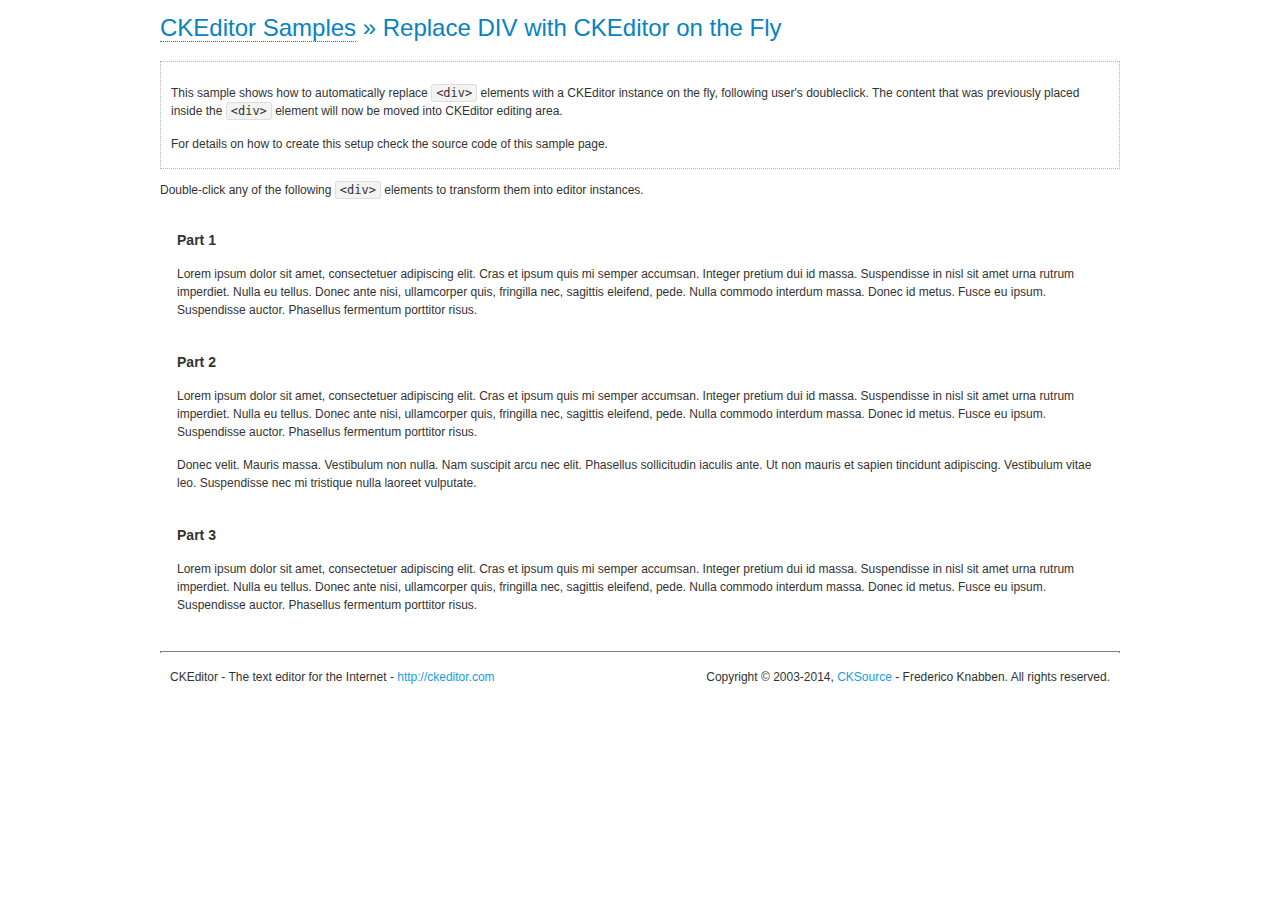
<file: src/main/webapp/ckeditor/samples/divreplace.html>
<!DOCTYPE html>
<!--
Copyright (c) 2003-2014, CKSource - Frederico Knabben. All rights reserved.
For licensing, see LICENSE.md or http://ckeditor.com/license
-->
<html>
<head>
	<meta charset="utf-8">
	<title>Replace DIV &mdash; CKEditor Sample</title>
	<script src="../ckeditor.js"></script>
	<link href="sample.css" rel="stylesheet">
	<style>

		div.editable
		{
			border: solid 2px transparent;
			padding-left: 15px;
			padding-right: 15px;
		}

		div.editable:hover
		{
			border-color: black;
		}

	</style>
	<script>

		// Uncomment the following code to test the "Timeout Loading Method".
		// CKEDITOR.loadFullCoreTimeout = 5;

		window.onload = function() {
			// Listen to the double click event.
			if ( window.addEventListener )
				document.body.addEventListener( 'dblclick', onDoubleClick, false );
			else if ( window.attachEvent )
				document.body.attachEvent( 'ondblclick', onDoubleClick );

		};

		function onDoubleClick( ev ) {
			// Get the element which fired the event. This is not necessarily the
			// element to which the event has been attached.
			var element = ev.target || ev.srcElement;

			// Find out the div that holds this element.
			var name;

			do {
				element = element.parentNode;
			}
			while ( element && ( name = element.nodeName.toLowerCase() ) &&
				( name != 'div' || element.className.indexOf( 'editable' ) == -1 ) && name != 'body' );

			if ( name == 'div' && element.className.indexOf( 'editable' ) != -1 )
				replaceDiv( element );
		}

		var editor;

		function replaceDiv( div ) {
			if ( editor )
				editor.destroy();

			editor = CKEDITOR.replace( div );
		}

	</script>
</head>
<body>
	<h1 class="samples">
		<a href="index.html">CKEditor Samples</a> &raquo; Replace DIV with CKEditor on the Fly
	</h1>
	<div class="description">
		<p>
			This sample shows how to automatically replace <code>&lt;div&gt;</code> elements
			with a CKEditor instance on the fly, following user's doubleclick. The content
			that was previously placed inside the <code>&lt;div&gt;</code> element will now
			be moved into CKEditor editing area.
		</p>
		<p>
			For details on how to create this setup check the source code of this sample page.
		</p>
	</div>
	<p>
		Double-click any of the following <code>&lt;div&gt;</code> elements to transform them into
		editor instances.
	</p>
	<div class="editable">
		<h3>
			Part 1
		</h3>
		<p>
			Lorem ipsum dolor sit amet, consectetuer adipiscing elit. Cras et ipsum quis mi
			semper accumsan. Integer pretium dui id massa. Suspendisse in nisl sit amet urna
			rutrum imperdiet. Nulla eu tellus. Donec ante nisi, ullamcorper quis, fringilla
			nec, sagittis eleifend, pede. Nulla commodo interdum massa. Donec id metus. Fusce
			eu ipsum. Suspendisse auctor. Phasellus fermentum porttitor risus.
		</p>
	</div>
	<div class="editable">
		<h3>
			Part 2
		</h3>
		<p>
			Lorem ipsum dolor sit amet, consectetuer adipiscing elit. Cras et ipsum quis mi
			semper accumsan. Integer pretium dui id massa. Suspendisse in nisl sit amet urna
			rutrum imperdiet. Nulla eu tellus. Donec ante nisi, ullamcorper quis, fringilla
			nec, sagittis eleifend, pede. Nulla commodo interdum massa. Donec id metus. Fusce
			eu ipsum. Suspendisse auctor. Phasellus fermentum porttitor risus.
		</p>
		<p>
			Donec velit. Mauris massa. Vestibulum non nulla. Nam suscipit arcu nec elit. Phasellus
			sollicitudin iaculis ante. Ut non mauris et sapien tincidunt adipiscing. Vestibulum
			vitae leo. Suspendisse nec mi tristique nulla laoreet vulputate.
		</p>
	</div>
	<div class="editable">
		<h3>
			Part 3
		</h3>
		<p>
			Lorem ipsum dolor sit amet, consectetuer adipiscing elit. Cras et ipsum quis mi
			semper accumsan. Integer pretium dui id massa. Suspendisse in nisl sit amet urna
			rutrum imperdiet. Nulla eu tellus. Donec ante nisi, ullamcorper quis, fringilla
			nec, sagittis eleifend, pede. Nulla commodo interdum massa. Donec id metus. Fusce
			eu ipsum. Suspendisse auctor. Phasellus fermentum porttitor risus.
		</p>
	</div>
	<div id="footer">
		<hr>
		<p>
			CKEditor - The text editor for the Internet - <a class="samples" href="http://ckeditor.com/">http://ckeditor.com</a>
		</p>
		<p id="copy">
			Copyright &copy; 2003-2014, <a class="samples" href="http://cksource.com/">CKSource</a> - Frederico
			Knabben. All rights reserved.
		</p>
	</div>
</body>
</html>
</file>
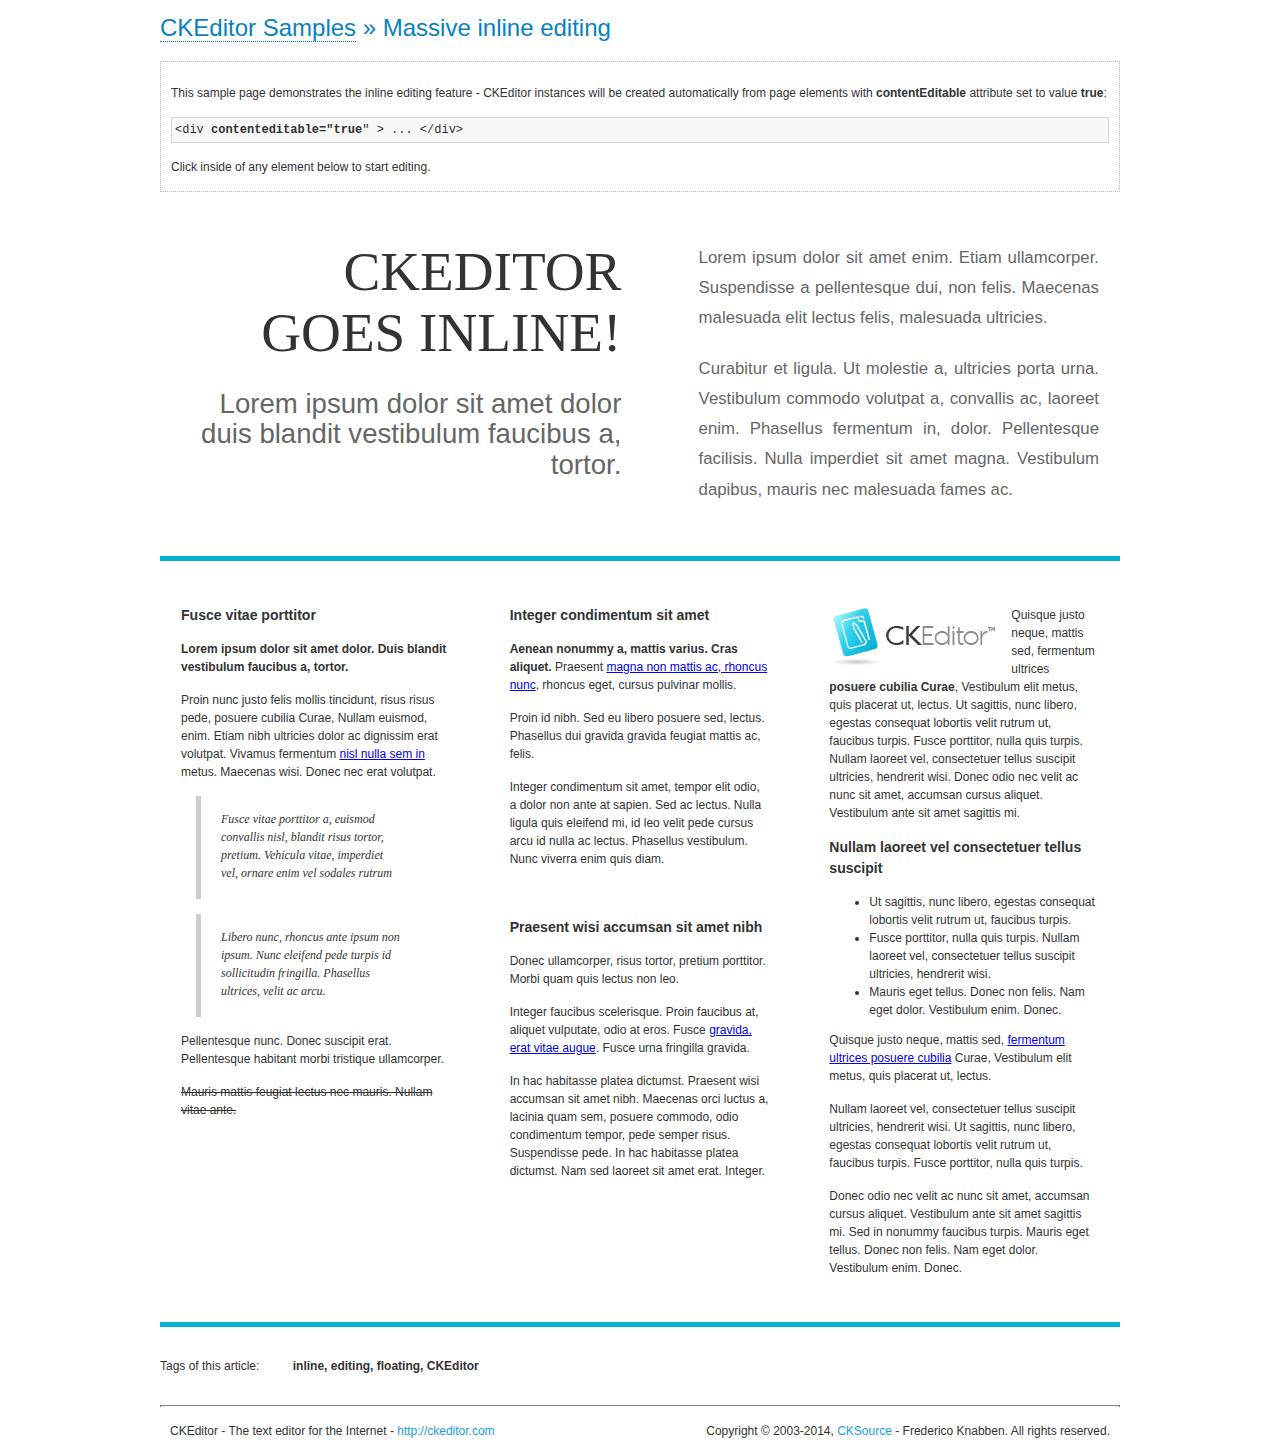
<file: src/main/webapp/ckeditor/samples/inlineall.html>
<!DOCTYPE html>
<!--
Copyright (c) 2003-2014, CKSource - Frederico Knabben. All rights reserved.
For licensing, see LICENSE.md or http://ckeditor.com/license
-->
<html>
<head>
	<meta charset="utf-8">
	<title>Massive inline editing &mdash; CKEditor Sample</title>
	<script src="../ckeditor.js"></script>
	<script>

		// This code is generally not necessary, but it is here to demonstrate
		// how to customize specific editor instances on the fly. This fits well
		// this demo because we have editable elements (like headers) that
		// require less features.

		// The "instanceCreated" event is fired for every editor instance created.
		CKEDITOR.on( 'instanceCreated', function( event ) {
			var editor = event.editor,
				element = editor.element;

			// Customize editors for headers and tag list.
			// These editors don't need features like smileys, templates, iframes etc.
			if ( element.is( 'h1', 'h2', 'h3' ) || element.getAttribute( 'id' ) == 'taglist' ) {
				// Customize the editor configurations on "configLoaded" event,
				// which is fired after the configuration file loading and
				// execution. This makes it possible to change the
				// configurations before the editor initialization takes place.
				editor.on( 'configLoaded', function() {

					// Remove unnecessary plugins to make the editor simpler.
					editor.config.removePlugins = 'colorbutton,find,flash,font,' +
						'forms,iframe,image,newpage,removeformat,' +
						'smiley,specialchar,stylescombo,templates';

					// Rearrange the layout of the toolbar.
					editor.config.toolbarGroups = [
						{ name: 'editing',		groups: [ 'basicstyles', 'links' ] },
						{ name: 'undo' },
						{ name: 'clipboard',	groups: [ 'selection', 'clipboard' ] },
						{ name: 'about' }
					];
				});
			}
		});

	</script>
	<link href="sample.css" rel="stylesheet">
	<style>

		/* The following styles are just to make the page look nice. */

		/* Workaround to show Arial Black in Firefox. */
		@font-face
		{
			font-family: 'arial-black';
			src: local('Arial Black');
		}

		*[contenteditable="true"]
		{
			padding: 10px;
		}

		#container
		{
			width: 960px;
			margin: 30px auto 0;
		}

		#header
		{
			overflow: hidden;
			padding: 0 0 30px;
			border-bottom: 5px solid #05B2D2;
			position: relative;
		}

		#headerLeft,
		#headerRight
		{
			width: 49%;
			overflow: hidden;
		}

		#headerLeft
		{
			float: left;
			padding: 10px 1px 1px;
		}

		#headerLeft h2,
		#headerLeft h3
		{
			text-align: right;
			margin: 0;
			overflow: hidden;
			font-weight: normal;
		}

		#headerLeft h2
		{
			font-family: "Arial Black",arial-black;
			font-size: 4.6em;
			line-height: 1.1;
			text-transform: uppercase;
		}

		#headerLeft h3
		{
			font-size: 2.3em;
			line-height: 1.1;
			margin: .2em 0 0;
			color: #666;
		}

		#headerRight
		{
			float: right;
			padding: 1px;
		}

		#headerRight p
		{
			line-height: 1.8;
			text-align: justify;
			margin: 0;
		}

		#headerRight p + p
		{
			margin-top: 20px;
		}

		#headerRight > div
		{
			padding: 20px;
			margin: 0 0 0 30px;
			font-size: 1.4em;
			color: #666;
		}

		#columns
		{
			color: #333;
			overflow: hidden;
			padding: 20px 0;
		}

		#columns > div
		{
			float: left;
			width: 33.3%;
		}

		#columns #column1 > div
		{
			margin-left: 1px;
		}

		#columns #column3 > div
		{
			margin-right: 1px;
		}

		#columns > div > div
		{
			margin: 0px 10px;
			padding: 10px 20px;
		}

		#columns blockquote
		{
			margin-left: 15px;
		}

		#tagLine
		{
			border-top: 5px solid #05B2D2;
			padding-top: 20px;
		}

		#taglist {
			display: inline-block;
			margin-left: 20px;
			font-weight: bold;
			margin: 0 0 0 20px;
		}

	</style>
</head>
<body>
<div>
	<h1 class="samples"><a href="index.html">CKEditor Samples</a> &raquo; Massive inline editing</h1>
	<div class="description">
		<p>This sample page demonstrates the inline editing feature - CKEditor instances will be created automatically from page elements with <strong>contentEditable</strong> attribute set to value <strong>true</strong>:</p>
		<pre class="samples">&lt;div <strong>contenteditable="true</strong>" &gt; ... &lt;/div&gt;</pre>
		<p>Click inside of any element below to start editing.</p>
	</div>
</div>
<div id="container">
	<div id="header">
		<div id="headerLeft">
			<h2 id="sampleTitle" contenteditable="true">
				CKEditor<br> Goes Inline!
			</h2>
			<h3 contenteditable="true">
				Lorem ipsum dolor sit amet dolor duis blandit vestibulum faucibus a, tortor.
			</h3>
		</div>
		<div id="headerRight">
			<div contenteditable="true">
				<p>
					Lorem ipsum dolor sit amet enim. Etiam ullamcorper. Suspendisse a pellentesque dui, non felis. Maecenas malesuada elit lectus felis, malesuada ultricies.
				</p>
				<p>
					Curabitur et ligula. Ut molestie a, ultricies porta urna. Vestibulum commodo volutpat a, convallis ac, laoreet enim. Phasellus fermentum in, dolor. Pellentesque facilisis. Nulla imperdiet sit amet magna. Vestibulum dapibus, mauris nec malesuada fames ac.
				</p>
			</div>
		</div>
	</div>
	<div id="columns">
		<div id="column1">
			<div contenteditable="true">
				<h3>
					Fusce vitae porttitor
				</h3>
				<p>
					<strong>
						Lorem ipsum dolor sit amet dolor. Duis blandit vestibulum faucibus a, tortor.
					</strong>
				</p>
				<p>
					Proin nunc justo felis mollis tincidunt, risus risus pede, posuere cubilia Curae, Nullam euismod, enim. Etiam nibh ultricies dolor ac dignissim erat volutpat. Vivamus fermentum <a href="http://ckeditor.com/">nisl nulla sem in</a> metus. Maecenas wisi. Donec nec erat volutpat.
				</p>
				<blockquote>
					<p>
						Fusce vitae porttitor a, euismod convallis nisl, blandit risus tortor, pretium.
						Vehicula vitae, imperdiet vel, ornare enim vel sodales rutrum
					</p>
				</blockquote>
				<blockquote>
					<p>
						Libero nunc, rhoncus ante ipsum non ipsum. Nunc eleifend pede turpis id sollicitudin fringilla. Phasellus ultrices, velit ac arcu.
					</p>
				</blockquote>
				<p>Pellentesque nunc. Donec suscipit erat. Pellentesque habitant morbi tristique ullamcorper.</p>
				<p><s>Mauris mattis feugiat lectus nec mauris. Nullam vitae ante.</s></p>
			</div>
		</div>
		<div id="column2">
			<div contenteditable="true">
				<h3>
					Integer condimentum sit amet
				</h3>
				<p>
					<strong>Aenean nonummy a, mattis varius. Cras aliquet.</strong>
					Praesent <a href="http://ckeditor.com/">magna non mattis ac, rhoncus nunc</a>, rhoncus eget, cursus pulvinar mollis.</p>
				<p>Proin id nibh. Sed eu libero posuere sed, lectus. Phasellus dui gravida gravida feugiat mattis ac, felis.</p>
				<p>Integer condimentum sit amet, tempor elit odio, a dolor non ante at sapien. Sed ac lectus. Nulla ligula quis eleifend mi, id leo velit pede cursus arcu id nulla ac lectus. Phasellus vestibulum. Nunc viverra enim quis diam.</p>
			</div>
			<div contenteditable="true">
				<h3>
					Praesent wisi accumsan sit amet nibh
				</h3>
				<p>Donec ullamcorper, risus tortor, pretium porttitor. Morbi quam quis lectus non leo.</p>
				<p style="margin-left: 40px; ">Integer faucibus scelerisque. Proin faucibus at, aliquet vulputate, odio at eros. Fusce <a href="http://ckeditor.com/">gravida, erat vitae augue</a>. Fusce urna fringilla gravida.</p>
				<p>In hac habitasse platea dictumst. Praesent wisi accumsan sit amet nibh. Maecenas orci luctus a, lacinia quam sem, posuere commodo, odio condimentum tempor, pede semper risus. Suspendisse pede. In hac habitasse platea dictumst. Nam sed laoreet sit amet erat. Integer.</p>
			</div>
		</div>
		<div id="column3">
			<div contenteditable="true">
				<p>
					<img src="assets/inlineall/logo.png" alt="CKEditor logo" style="float:left">
				</p>
				<p>Quisque justo neque, mattis sed, fermentum ultrices <strong>posuere cubilia Curae</strong>, Vestibulum elit metus, quis placerat ut, lectus. Ut sagittis, nunc libero, egestas consequat lobortis velit rutrum ut, faucibus turpis. Fusce porttitor, nulla quis turpis. Nullam laoreet vel, consectetuer tellus suscipit ultricies, hendrerit wisi. Donec odio nec velit ac nunc sit amet, accumsan cursus aliquet. Vestibulum ante sit amet sagittis mi.</p>
				<h3>
					Nullam laoreet vel consectetuer tellus suscipit
				</h3>
				<ul>
					<li>Ut sagittis, nunc libero, egestas consequat lobortis velit rutrum ut, faucibus turpis.</li>
					<li>Fusce porttitor, nulla quis turpis. Nullam laoreet vel, consectetuer tellus suscipit ultricies, hendrerit wisi.</li>
					<li>Mauris eget tellus. Donec non felis. Nam eget dolor. Vestibulum enim. Donec.</li>
				</ul>
				<p>Quisque justo neque, mattis sed, <a href="http://ckeditor.com/">fermentum ultrices posuere cubilia</a> Curae, Vestibulum elit metus, quis placerat ut, lectus.</p>
				<p>Nullam laoreet vel, consectetuer tellus suscipit ultricies, hendrerit wisi. Ut sagittis, nunc libero, egestas consequat lobortis velit rutrum ut, faucibus turpis. Fusce porttitor, nulla quis turpis.</p>
				<p>Donec odio nec velit ac nunc sit amet, accumsan cursus aliquet. Vestibulum ante sit amet sagittis mi. Sed in nonummy faucibus turpis. Mauris eget tellus. Donec non felis. Nam eget dolor. Vestibulum enim. Donec.</p>
			</div>
		</div>
	</div>
	<div id="tagLine">
		Tags of this article:
		<p id="taglist" contenteditable="true">
			inline, editing, floating, CKEditor
		</p>
	</div>
</div>
<div id="footer">
	<hr>
	<p>
		CKEditor - The text editor for the Internet - <a class="samples" href="http://ckeditor.com/">
			http://ckeditor.com</a>
	</p>
	<p id="copy">
		Copyright &copy; 2003-2014, <a class="samples" href="http://cksource.com/">CKSource</a>
		- Frederico Knabben. All rights reserved.
	</p>
</div>
</body>
</html>
</file>
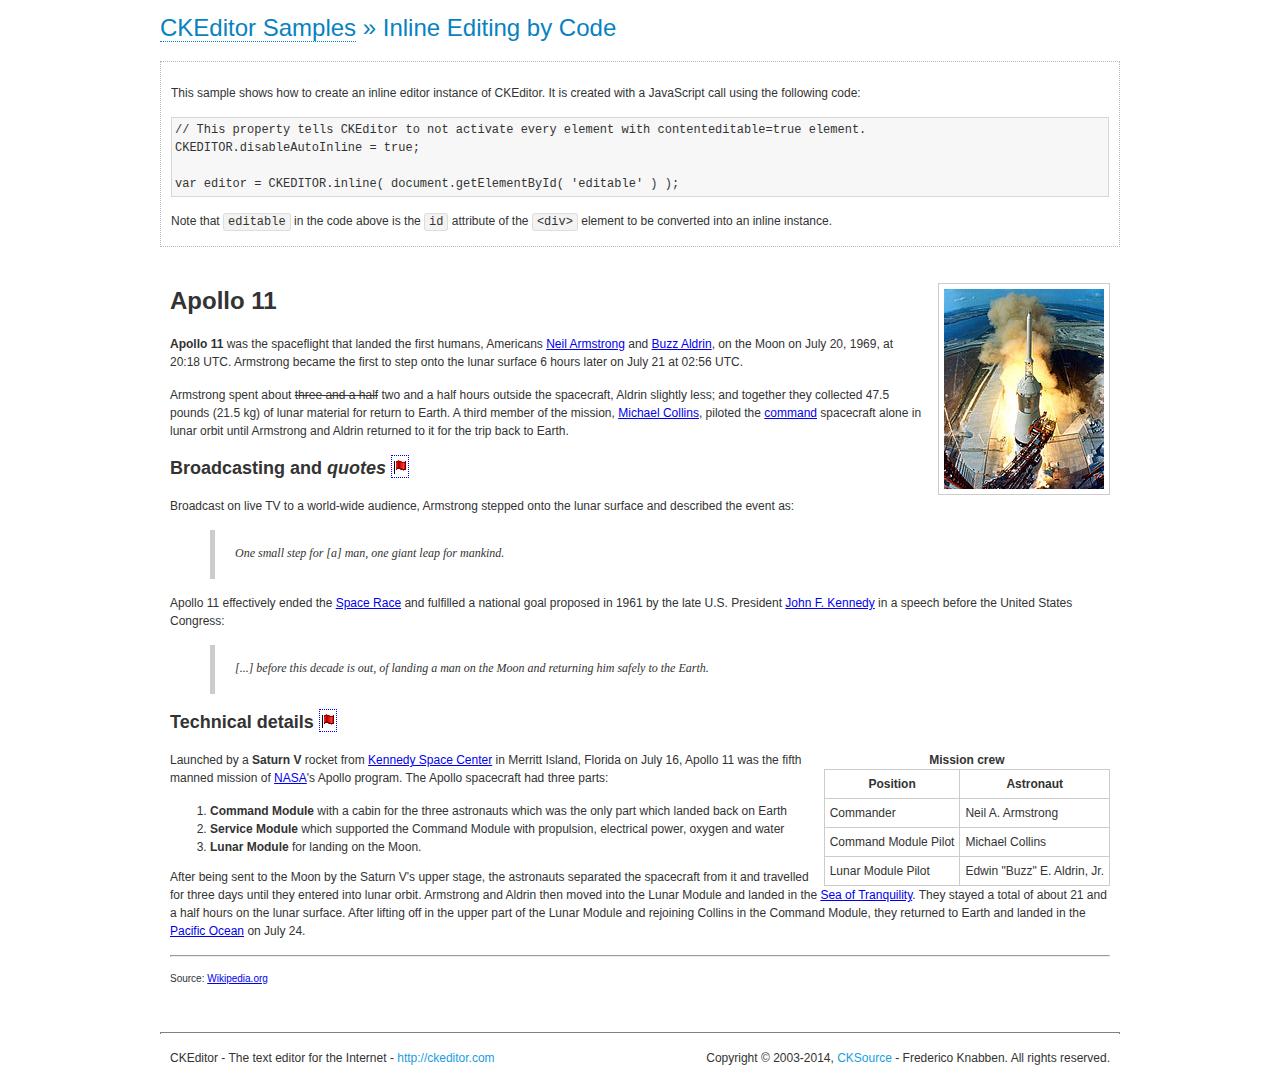
<file: src/main/webapp/ckeditor/samples/inlinebycode.html>
<!DOCTYPE html>
<!--
Copyright (c) 2003-2014, CKSource - Frederico Knabben. All rights reserved.
For licensing, see LICENSE.md or http://ckeditor.com/license
-->
<html>
<head>
	<meta charset="utf-8">
	<title>Inline Editing by Code &mdash; CKEditor Sample</title>
	<script src="../ckeditor.js"></script>
	<link href="sample.css" rel="stylesheet">
	<style>

		#editable
		{
			padding: 10px;
			float: left;
		}

	</style>
</head>
<body>
	<h1 class="samples">
		<a href="index.html">CKEditor Samples</a> &raquo; Inline Editing by Code
	</h1>
	<div class="description">
		<p>
			This sample shows how to create an inline editor instance of CKEditor. It is created
			with a JavaScript call using the following code:
		</p>
<pre class="samples">
// This property tells CKEditor to not activate every element with contenteditable=true element.
CKEDITOR.disableAutoInline = true;

var editor = CKEDITOR.inline( document.getElementById( 'editable' ) );
</pre>
		<p>
			Note that <code>editable</code> in the code above is the <code>id</code>
			attribute of the <code>&lt;div&gt;</code> element to be converted into an inline instance.
		</p>
	</div>
	<div id="editable" contenteditable="true">
		<h1><img alt="Saturn V carrying Apollo 11" class="right" src="assets/sample.jpg" /> Apollo 11</h1>

		<p><b>Apollo 11</b> was the spaceflight that landed the first humans, Americans <a href="http://en.wikipedia.org/wiki/Neil_Armstrong" title="Neil Armstrong">Neil Armstrong</a> and <a href="http://en.wikipedia.org/wiki/Buzz_Aldrin" title="Buzz Aldrin">Buzz Aldrin</a>, on the Moon on July 20, 1969, at 20:18 UTC. Armstrong became the first to step onto the lunar surface 6 hours later on July 21 at 02:56 UTC.</p>

		<p>Armstrong spent about <s>three and a half</s> two and a half hours outside the spacecraft, Aldrin slightly less; and together they collected 47.5 pounds (21.5&nbsp;kg) of lunar material for return to Earth. A third member of the mission, <a href="http://en.wikipedia.org/wiki/Michael_Collins_(astronaut)" title="Michael Collins (astronaut)">Michael Collins</a>, piloted the <a href="http://en.wikipedia.org/wiki/Apollo_Command/Service_Module" title="Apollo Command/Service Module">command</a> spacecraft alone in lunar orbit until Armstrong and Aldrin returned to it for the trip back to Earth.</p>

		<h2>Broadcasting and <em>quotes</em> <a id="quotes" name="quotes"></a></h2>

		<p>Broadcast on live TV to a world-wide audience, Armstrong stepped onto the lunar surface and described the event as:</p>

		<blockquote>
			<p>One small step for [a] man, one giant leap for mankind.</p>
		</blockquote>

		<p>Apollo 11 effectively ended the <a href="http://en.wikipedia.org/wiki/Space_Race" title="Space Race">Space Race</a> and fulfilled a national goal proposed in 1961 by the late U.S. President <a href="http://en.wikipedia.org/wiki/John_F._Kennedy" title="John F. Kennedy">John F. Kennedy</a> in a speech before the United States Congress:</p>

		<blockquote>
			<p>[...] before this decade is out, of landing a man on the Moon and returning him safely to the Earth.</p>
		</blockquote>

		<h2>Technical details <a id="tech-details" name="tech-details"></a></h2>

		<table align="right" border="1" bordercolor="#ccc" cellpadding="5" cellspacing="0" style="border-collapse:collapse;margin:10px 0 10px 15px;">
			<caption><strong>Mission crew</strong></caption>
			<thead>
			<tr>
				<th scope="col">Position</th>
				<th scope="col">Astronaut</th>
			</tr>
			</thead>
			<tbody>
			<tr>
				<td>Commander</td>
				<td>Neil A. Armstrong</td>
			</tr>
			<tr>
				<td>Command Module Pilot</td>
				<td>Michael Collins</td>
			</tr>
			<tr>
				<td>Lunar Module Pilot</td>
				<td>Edwin &quot;Buzz&quot; E. Aldrin, Jr.</td>
			</tr>
			</tbody>
		</table>

		<p>Launched by a <strong>Saturn V</strong> rocket from <a href="http://en.wikipedia.org/wiki/Kennedy_Space_Center" title="Kennedy Space Center">Kennedy Space Center</a> in Merritt Island, Florida on July 16, Apollo 11 was the fifth manned mission of <a href="http://en.wikipedia.org/wiki/NASA" title="NASA">NASA</a>&#39;s Apollo program. The Apollo spacecraft had three parts:</p>

		<ol>
			<li><strong>Command Module</strong> with a cabin for the three astronauts which was the only part which landed back on Earth</li>
			<li><strong>Service Module</strong> which supported the Command Module with propulsion, electrical power, oxygen and water</li>
			<li><strong>Lunar Module</strong> for landing on the Moon.</li>
		</ol>

		<p>After being sent to the Moon by the Saturn V&#39;s upper stage, the astronauts separated the spacecraft from it and travelled for three days until they entered into lunar orbit. Armstrong and Aldrin then moved into the Lunar Module and landed in the <a href="http://en.wikipedia.org/wiki/Mare_Tranquillitatis" title="Mare Tranquillitatis">Sea of Tranquility</a>. They stayed a total of about 21 and a half hours on the lunar surface. After lifting off in the upper part of the Lunar Module and rejoining Collins in the Command Module, they returned to Earth and landed in the <a href="http://en.wikipedia.org/wiki/Pacific_Ocean" title="Pacific Ocean">Pacific Ocean</a> on July 24.</p>

		<hr />
		<p style="text-align: right;"><small>Source: <a href="http://en.wikipedia.org/wiki/Apollo_11">Wikipedia.org</a></small></p>
	</div>

	<script>
		// We need to turn off the automatic editor creation first.
		CKEDITOR.disableAutoInline = true;

		var editor = CKEDITOR.inline( 'editable' );
	</script>
	<div id="footer">
		<hr>
		<p contenteditable="true">
			CKEditor - The text editor for the Internet - <a class="samples" href="http://ckeditor.com/">
				http://ckeditor.com</a>
		</p>
		<p id="copy">
			Copyright &copy; 2003-2014, <a class="samples" href="http://cksource.com/">CKSource</a>
			- Frederico Knabben. All rights reserved.
		</p>
	</div>
</body>
</html>
</file>
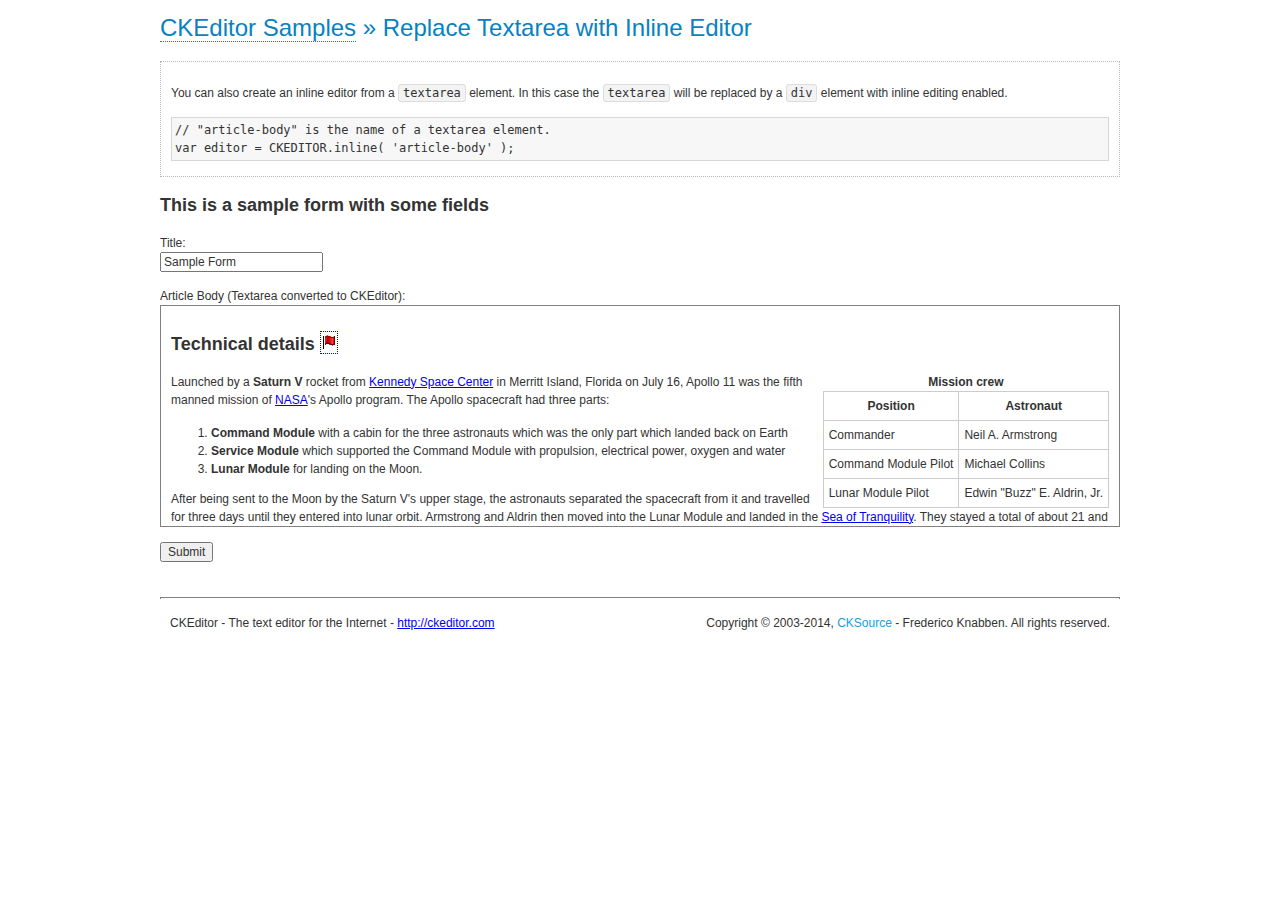
<file: src/main/webapp/ckeditor/samples/inlinetextarea.html>
<!DOCTYPE html>
<!--
Copyright (c) 2003-2014, CKSource - Frederico Knabben. All rights reserved.
For licensing, see LICENSE.md or http://ckeditor.com/license
-->
<html>
<head>
	<meta charset="utf-8">
	<title>Replace Textarea with Inline Editor &mdash; CKEditor Sample</title>
	<script src="../ckeditor.js"></script>
	<link href="sample.css" rel="stylesheet">
	<style>

		/* Style the CKEditor element to look like a textfield */
		.cke_textarea_inline
		{
			padding: 10px;
			height: 200px;
			overflow: auto;

			border: 1px solid gray;
			-webkit-appearance: textfield;
		}

	</style>
</head>
<body>
	<h1 class="samples">
		<a href="index.html">CKEditor Samples</a> &raquo; Replace Textarea with Inline Editor
	</h1>
	<div class="description">
		<p>
			You can also create an inline editor from a <code>textarea</code>
			element. In this case the <code>textarea</code> will be replaced
			by a <code>div</code> element with inline editing enabled.
		</p>
<pre class="samples">
// "article-body" is the name of a textarea element.
var editor = CKEDITOR.inline( 'article-body' );
</pre>
	</div>
	<form action="sample_posteddata.php" method="post">
		<h2>This is a sample form with some fields</h2>
		<p>
			Title:<br>
			<input type="text" name="title" value="Sample Form"></p>
		<p>
			Article Body (Textarea converted to CKEditor):<br>
			<textarea name="article-body" style="height: 200px">
				&lt;h2&gt;Technical details &lt;a id="tech-details" name="tech-details"&gt;&lt;/a&gt;&lt;/h2&gt;

				&lt;table align="right" border="1" bordercolor="#ccc" cellpadding="5" cellspacing="0" style="border-collapse:collapse;margin:10px 0 10px 15px;"&gt;
					&lt;caption&gt;&lt;strong&gt;Mission crew&lt;/strong&gt;&lt;/caption&gt;
					&lt;thead&gt;
					&lt;tr&gt;
						&lt;th scope="col"&gt;Position&lt;/th&gt;
						&lt;th scope="col"&gt;Astronaut&lt;/th&gt;
					&lt;/tr&gt;
					&lt;/thead&gt;
					&lt;tbody&gt;
					&lt;tr&gt;
						&lt;td&gt;Commander&lt;/td&gt;
						&lt;td&gt;Neil A. Armstrong&lt;/td&gt;
					&lt;/tr&gt;
					&lt;tr&gt;
						&lt;td&gt;Command Module Pilot&lt;/td&gt;
						&lt;td&gt;Michael Collins&lt;/td&gt;
					&lt;/tr&gt;
					&lt;tr&gt;
						&lt;td&gt;Lunar Module Pilot&lt;/td&gt;
						&lt;td&gt;Edwin &quot;Buzz&quot; E. Aldrin, Jr.&lt;/td&gt;
					&lt;/tr&gt;
					&lt;/tbody&gt;
				&lt;/table&gt;

				&lt;p&gt;Launched by a &lt;strong&gt;Saturn V&lt;/strong&gt; rocket from &lt;a href="http://en.wikipedia.org/wiki/Kennedy_Space_Center" title="Kennedy Space Center"&gt;Kennedy Space Center&lt;/a&gt; in Merritt Island, Florida on July 16, Apollo 11 was the fifth manned mission of &lt;a href="http://en.wikipedia.org/wiki/NASA" title="NASA"&gt;NASA&lt;/a&gt;&#39;s Apollo program. The Apollo spacecraft had three parts:&lt;/p&gt;

				&lt;ol&gt;
					&lt;li&gt;&lt;strong&gt;Command Module&lt;/strong&gt; with a cabin for the three astronauts which was the only part which landed back on Earth&lt;/li&gt;
					&lt;li&gt;&lt;strong&gt;Service Module&lt;/strong&gt; which supported the Command Module with propulsion, electrical power, oxygen and water&lt;/li&gt;
					&lt;li&gt;&lt;strong&gt;Lunar Module&lt;/strong&gt; for landing on the Moon.&lt;/li&gt;
				&lt;/ol&gt;

				&lt;p&gt;After being sent to the Moon by the Saturn V&#39;s upper stage, the astronauts separated the spacecraft from it and travelled for three days until they entered into lunar orbit. Armstrong and Aldrin then moved into the Lunar Module and landed in the &lt;a href="http://en.wikipedia.org/wiki/Mare_Tranquillitatis" title="Mare Tranquillitatis"&gt;Sea of Tranquility&lt;/a&gt;. They stayed a total of about 21 and a half hours on the lunar surface. After lifting off in the upper part of the Lunar Module and rejoining Collins in the Command Module, they returned to Earth and landed in the &lt;a href="http://en.wikipedia.org/wiki/Pacific_Ocean" title="Pacific Ocean"&gt;Pacific Ocean&lt;/a&gt; on July 24.&lt;/p&gt;

				&lt;hr /&gt;
				&lt;p style="text-align: right;"&gt;&lt;small&gt;Source: &lt;a href="http://en.wikipedia.org/wiki/Apollo_11"&gt;Wikipedia.org&lt;/a&gt;&lt;/small&gt;&lt;/p&gt;
			</textarea>
		</p>
		<p>
			<input type="submit" value="Submit">
		</p>
	</form>

	<script>
		CKEDITOR.inline( 'article-body' );
	</script>
	<div id="footer">
		<hr>
		<p contenteditable="true">
			CKEditor - The text editor for the Internet - <a class="samples" href="http://ckeditor.com/">
				http://ckeditor.com</a>
		</p>
		<p id="copy">
			Copyright &copy; 2003-2014, <a class="samples" href="http://cksource.com/">CKSource</a>
			- Frederico Knabben. All rights reserved.
		</p>
	</div>
</body>
</html>
</file>
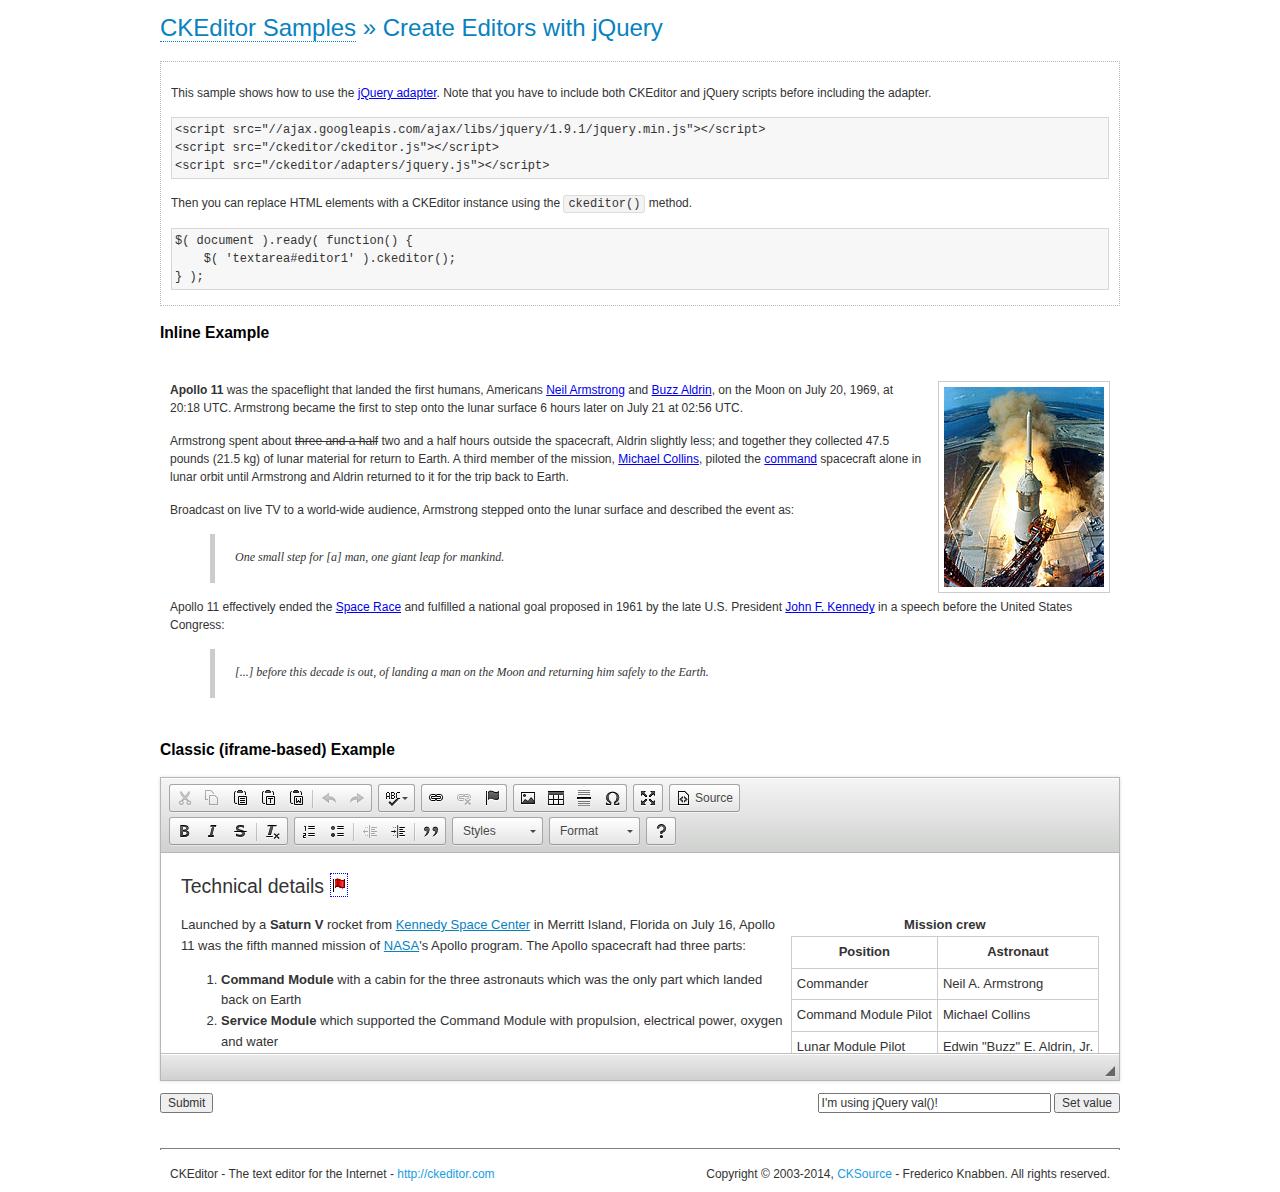
<file: src/main/webapp/ckeditor/samples/jquery.html>
<!DOCTYPE html>
<!--
Copyright (c) 2003-2014, CKSource - Frederico Knabben. All rights reserved.
For licensing, see LICENSE.md or http://ckeditor.com/license
-->
<html>
<head>
	<meta charset="utf-8">
	<title>jQuery Adapter &mdash; CKEditor Sample</title>
	<script src="http://ajax.googleapis.com/ajax/libs/jquery/1.9.1/jquery.min.js"></script>
	<script src="../ckeditor.js"></script>
	<script src="../adapters/jquery.js"></script>
	<link href="sample.css" rel="stylesheet">
	<style>

		#editable
		{
			padding: 10px;
			float: left;
		}

	</style>
	<script>

		CKEDITOR.disableAutoInline = true;

		$( document ).ready( function() {
			$( '#editor1' ).ckeditor(); // Use CKEDITOR.replace() if element is <textarea>.
			$( '#editable' ).ckeditor(); // Use CKEDITOR.inline().
		} );

		function setValue() {
			$( '#editor1' ).val( $( 'input#val' ).val() );
		}

	</script>
</head>
<body>
	<h1 class="samples">
		<a href="index.html" id="a-test">CKEditor Samples</a> &raquo; Create Editors with jQuery
	</h1>
	<form action="sample_posteddata.php" method="post">
		<div class="description">
			<p>
				This sample shows how to use the <a href="http://docs.ckeditor.com/#!/guide/dev_jquery">jQuery adapter</a>.
				Note that you have to include both CKEditor and jQuery scripts before including the adapter.
			</p>

<pre class="samples">
&lt;script src="//ajax.googleapis.com/ajax/libs/jquery/1.9.1/jquery.min.js"&gt;&lt;/script&gt;
&lt;script src="/ckeditor/ckeditor.js"&gt;&lt;/script&gt;
&lt;script src="/ckeditor/adapters/jquery.js"&gt;&lt;/script&gt;
</pre>

			<p>Then you can replace HTML elements with a CKEditor instance using the <code>ckeditor()</code> method.</p>

<pre class="samples">
$( document ).ready( function() {
	$( 'textarea#editor1' ).ckeditor();
} );
</pre>
		</div>

		<h2 class="samples">Inline Example</h2>

		<div id="editable" contenteditable="true">
			<p><img alt="Saturn V carrying Apollo 11" class="right" src="assets/sample.jpg"/><b>Apollo 11</b> was the spaceflight that landed the first humans, Americans <a href="http://en.wikipedia.org/wiki/Neil_Armstrong" title="Neil Armstrong">Neil Armstrong</a> and <a href="http://en.wikipedia.org/wiki/Buzz_Aldrin" title="Buzz Aldrin">Buzz Aldrin</a>, on the Moon on July 20, 1969, at 20:18 UTC. Armstrong became the first to step onto the lunar surface 6 hours later on July 21 at 02:56 UTC.</p>
			<p>Armstrong spent about <s>three and a half</s> two and a half hours outside the spacecraft, Aldrin slightly less; and together they collected 47.5 pounds (21.5&nbsp;kg) of lunar material for return to Earth. A third member of the mission, <a href="http://en.wikipedia.org/wiki/Michael_Collins_(astronaut)" title="Michael Collins (astronaut)">Michael Collins</a>, piloted the <a href="http://en.wikipedia.org/wiki/Apollo_Command/Service_Module" title="Apollo Command/Service Module">command</a> spacecraft alone in lunar orbit until Armstrong and Aldrin returned to it for the trip back to Earth.
			<p>Broadcast on live TV to a world-wide audience, Armstrong stepped onto the lunar surface and described the event as:</p>
			<blockquote><p>One small step for [a] man, one giant leap for mankind.</p></blockquote> <p>Apollo 11 effectively ended the <a href="http://en.wikipedia.org/wiki/Space_Race" title="Space Race">Space Race</a> and fulfilled a national goal proposed in 1961 by the late U.S. President <a href="http://en.wikipedia.org/wiki/John_F._Kennedy" title="John F. Kennedy">John F. Kennedy</a> in a speech before the United States Congress:</p> <blockquote><p>[...] before this decade is out, of landing a man on the Moon and returning him safely to the Earth.</p></blockquote>
		</div>

		<br style="clear: both">

		<h2 class="samples">Classic (iframe-based) Example</h2>

		<textarea cols="80" id="editor1" name="editor1" rows="10">
			&lt;h2&gt;Technical details &lt;a id=&quot;tech-details&quot; name=&quot;tech-details&quot;&gt;&lt;/a&gt;&lt;/h2&gt; &lt;table align=&quot;right&quot; border=&quot;1&quot; bordercolor=&quot;#ccc&quot; cellpadding=&quot;5&quot; cellspacing=&quot;0&quot; style=&quot;border-collapse:collapse;margin:10px 0 10px 15px;&quot;&gt; &lt;caption&gt;&lt;strong&gt;Mission crew&lt;/strong&gt;&lt;/caption&gt; &lt;thead&gt; &lt;tr&gt; &lt;th scope=&quot;col&quot;&gt;Position&lt;/th&gt; &lt;th scope=&quot;col&quot;&gt;Astronaut&lt;/th&gt; &lt;/tr&gt; &lt;/thead&gt; &lt;tbody&gt; &lt;tr&gt; &lt;td&gt;Commander&lt;/td&gt; &lt;td&gt;Neil A. Armstrong&lt;/td&gt; &lt;/tr&gt; &lt;tr&gt; &lt;td&gt;Command Module Pilot&lt;/td&gt; &lt;td&gt;Michael Collins&lt;/td&gt; &lt;/tr&gt; &lt;tr&gt; &lt;td&gt;Lunar Module Pilot&lt;/td&gt; &lt;td&gt;Edwin &amp;quot;Buzz&amp;quot; E. Aldrin, Jr.&lt;/td&gt; &lt;/tr&gt; &lt;/tbody&gt; &lt;/table&gt; &lt;p&gt;Launched by a &lt;strong&gt;Saturn V&lt;/strong&gt; rocket from &lt;a href=&quot;http://en.wikipedia.org/wiki/Kennedy_Space_Center&quot; title=&quot;Kennedy Space Center&quot;&gt;Kennedy Space Center&lt;/a&gt; in Merritt Island, Florida on July 16, Apollo 11 was the fifth manned mission of &lt;a href=&quot;http://en.wikipedia.org/wiki/NASA&quot; title=&quot;NASA&quot;&gt;NASA&lt;/a&gt;&amp;#39;s Apollo program. The Apollo spacecraft had three parts:&lt;/p&gt; &lt;ol&gt; &lt;li&gt;&lt;strong&gt;Command Module&lt;/strong&gt; with a cabin for the three astronauts which was the only part which landed back on Earth&lt;/li&gt; &lt;li&gt;&lt;strong&gt;Service Module&lt;/strong&gt; which supported the Command Module with propulsion, electrical power, oxygen and water&lt;/li&gt; &lt;li&gt;&lt;strong&gt;Lunar Module&lt;/strong&gt; for landing on the Moon.&lt;/li&gt; &lt;/ol&gt; &lt;p&gt;After being sent to the Moon by the Saturn V&amp;#39;s upper stage, the astronauts separated the spacecraft from it and travelled for three days until they entered into lunar orbit. Armstrong and Aldrin then moved into the Lunar Module and landed in the &lt;a href=&quot;http://en.wikipedia.org/wiki/Mare_Tranquillitatis&quot; title=&quot;Mare Tranquillitatis&quot;&gt;Sea of Tranquility&lt;/a&gt;. They stayed a total of about 21 and a half hours on the lunar surface. After lifting off in the upper part of the Lunar Module and rejoining Collins in the Command Module, they returned to Earth and landed in the &lt;a href=&quot;http://en.wikipedia.org/wiki/Pacific_Ocean&quot; title=&quot;Pacific Ocean&quot;&gt;Pacific Ocean&lt;/a&gt; on July 24.&lt;/p&gt; &lt;hr/&gt; &lt;p style=&quot;text-align: right;&quot;&gt;&lt;small&gt;Source: &lt;a href=&quot;http://en.wikipedia.org/wiki/Apollo_11&quot;&gt;Wikipedia.org&lt;/a&gt;&lt;/small&gt;&lt;/p&gt;
		</textarea>

		<p style="overflow: hidden">
			<input style="float: left" type="submit" value="Submit">
			<span style="float: right">
				<input type="text" id="val" value="I'm using jQuery val()!" size="30">
				<input onclick="setValue();" type="button" value="Set value">
			</span>
		</p>
	</form>
	<div id="footer">
		<hr>
		<p>
			CKEditor - The text editor for the Internet - <a class="samples" href="http://ckeditor.com/">http://ckeditor.com</a>
		</p>
		<p id="copy">
			Copyright &copy; 2003-2014, <a class="samples" href="http://cksource.com/">CKSource</a> - Frederico
			Knabben. All rights reserved.
		</p>
	</div>
</body>
</html>
</file>
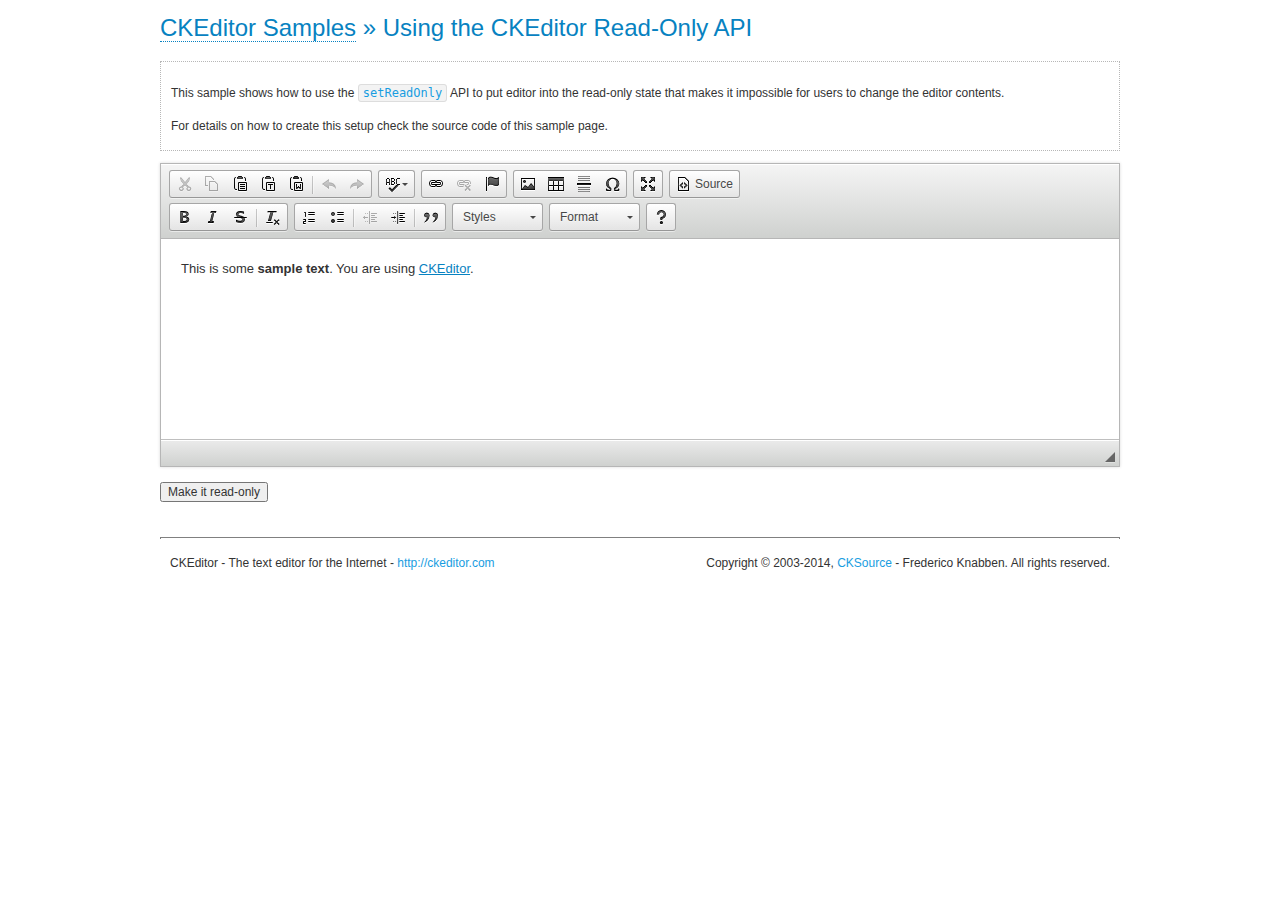
<file: src/main/webapp/ckeditor/samples/readonly.html>
<!DOCTYPE html>
<!--
Copyright (c) 2003-2014, CKSource - Frederico Knabben. All rights reserved.
For licensing, see LICENSE.md or http://ckeditor.com/license
-->
<html>
<head>
	<meta charset="utf-8">
	<title>Using the CKEditor Read-Only API &mdash; CKEditor Sample</title>
	<script src="../ckeditor.js"></script>
	<link rel="stylesheet" href="sample.css">
	<script>

		var editor;

		// The instanceReady event is fired, when an instance of CKEditor has finished
		// its initialization.
		CKEDITOR.on( 'instanceReady', function( ev ) {
			editor = ev.editor;

			// Show this "on" button.
			document.getElementById( 'readOnlyOn' ).style.display = '';

			// Event fired when the readOnly property changes.
			editor.on( 'readOnly', function() {
				document.getElementById( 'readOnlyOn' ).style.display = this.readOnly ? 'none' : '';
				document.getElementById( 'readOnlyOff' ).style.display = this.readOnly ? '' : 'none';
			});
		});

		function toggleReadOnly( isReadOnly ) {
			// Change the read-only state of the editor.
			// http://docs.ckeditor.com/#!/api/CKEDITOR.editor-method-setReadOnly
			editor.setReadOnly( isReadOnly );
		}

	</script>
</head>
<body>
	<h1 class="samples">
		<a href="index.html">CKEditor Samples</a> &raquo; Using the CKEditor Read-Only API
	</h1>
	<div class="description">
		<p>
			This sample shows how to use the
			<code><a class="samples" href="http://docs.ckeditor.com/#!/api/CKEDITOR.editor-method-setReadOnly">setReadOnly</a></code>
			API to put editor into the read-only state that makes it impossible for users to change the editor contents.
		</p>
		<p>
			For details on how to create this setup check the source code of this sample page.
		</p>
	</div>
	<form action="sample_posteddata.php" method="post">
		<p>
			<textarea class="ckeditor" id="editor1" name="editor1" cols="100" rows="10">&lt;p&gt;This is some &lt;strong&gt;sample text&lt;/strong&gt;. You are using &lt;a href="http://ckeditor.com/"&gt;CKEditor&lt;/a&gt;.&lt;/p&gt;</textarea>
		</p>
		<p>
			<input id="readOnlyOn" onclick="toggleReadOnly();" type="button" value="Make it read-only" style="display:none">
			<input id="readOnlyOff" onclick="toggleReadOnly( false );" type="button" value="Make it editable again" style="display:none">
		</p>
	</form>
	<div id="footer">
		<hr>
		<p>
			CKEditor - The text editor for the Internet - <a class="samples" href="http://ckeditor.com/">http://ckeditor.com</a>
		</p>
		<p id="copy">
			Copyright &copy; 2003-2014, <a class="samples" href="http://cksource.com/">CKSource</a> - Frederico
			Knabben. All rights reserved.
		</p>
	</div>
</body>
</html>
</file>
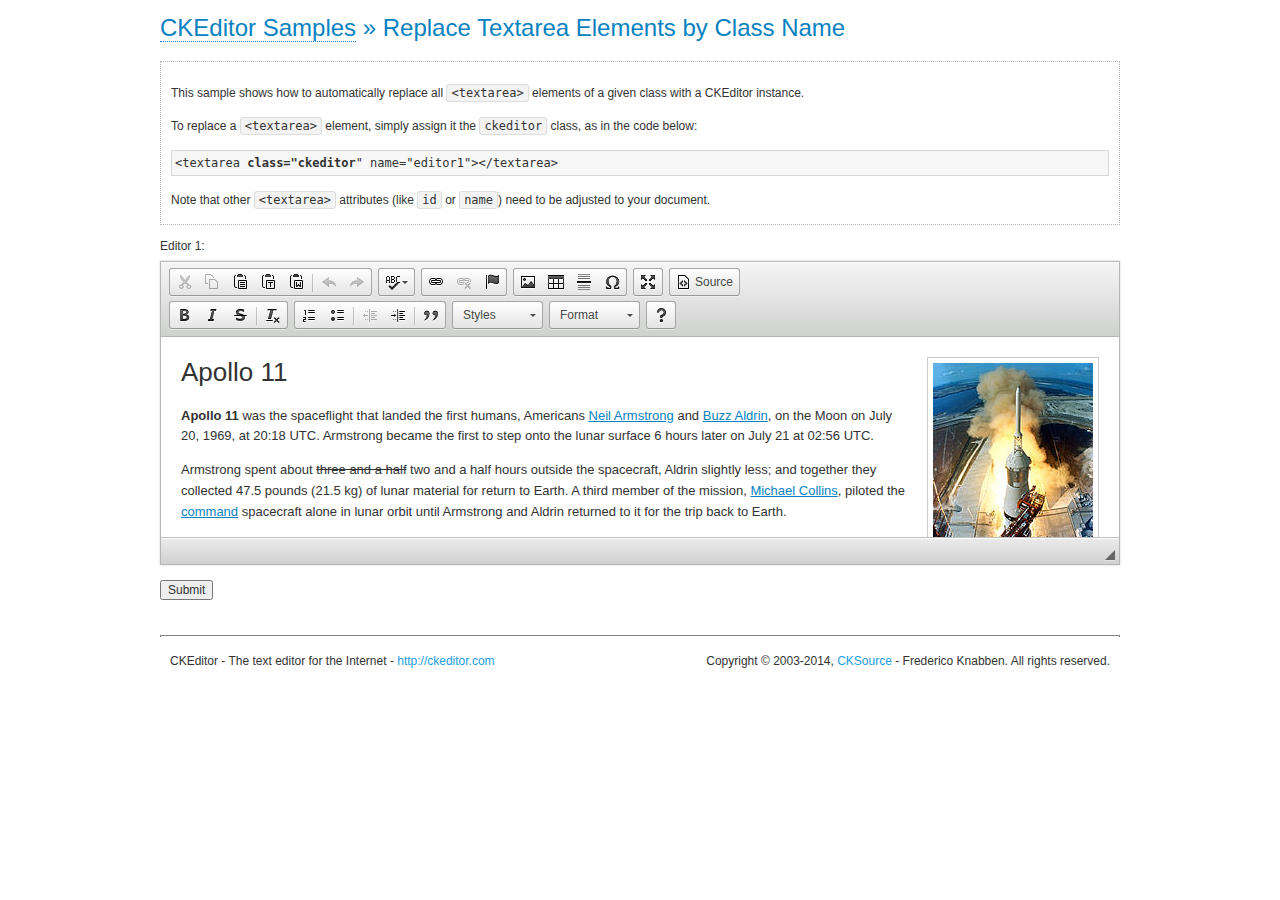
<file: src/main/webapp/ckeditor/samples/replacebyclass.html>
<!DOCTYPE html>
<!--
Copyright (c) 2003-2014, CKSource - Frederico Knabben. All rights reserved.
For licensing, see LICENSE.md or http://ckeditor.com/license
-->
<html>
<head>
	<meta charset="utf-8">
	<title>Replace Textareas by Class Name &mdash; CKEditor Sample</title>
	<script src="../ckeditor.js"></script>
	<link rel="stylesheet" href="sample.css">
</head>
<body>
	<h1 class="samples">
		<a href="index.html">CKEditor Samples</a> &raquo; Replace Textarea Elements by Class Name
	</h1>
	<div class="description">
		<p>
			This sample shows how to automatically replace all <code>&lt;textarea&gt;</code> elements
			of a given class with a CKEditor instance.
		</p>
		<p>
			To replace a <code>&lt;textarea&gt;</code> element, simply assign it the <code>ckeditor</code>
			class, as in the code below:
		</p>
<pre class="samples">
&lt;textarea <strong>class="ckeditor</strong>" name="editor1"&gt;&lt;/textarea&gt;
</pre>
		<p>
			Note that other <code>&lt;textarea&gt;</code> attributes (like <code>id</code> or <code>name</code>) need to be adjusted to your document.
		</p>
	</div>
	<form action="sample_posteddata.php" method="post">
		<p>
			<label for="editor1">
				Editor 1:
			</label>
			<textarea class="ckeditor" cols="80" id="editor1" name="editor1" rows="10">
				&lt;h1&gt;&lt;img alt=&quot;Saturn V carrying Apollo 11&quot; class=&quot;right&quot; src=&quot;assets/sample.jpg&quot;/&gt; Apollo 11&lt;/h1&gt; &lt;p&gt;&lt;b&gt;Apollo 11&lt;/b&gt; was the spaceflight that landed the first humans, Americans &lt;a href=&quot;http://en.wikipedia.org/wiki/Neil_Armstrong&quot; title=&quot;Neil Armstrong&quot;&gt;Neil Armstrong&lt;/a&gt; and &lt;a href=&quot;http://en.wikipedia.org/wiki/Buzz_Aldrin&quot; title=&quot;Buzz Aldrin&quot;&gt;Buzz Aldrin&lt;/a&gt;, on the Moon on July 20, 1969, at 20:18 UTC. Armstrong became the first to step onto the lunar surface 6 hours later on July 21 at 02:56 UTC.&lt;/p&gt; &lt;p&gt;Armstrong spent about &lt;s&gt;three and a half&lt;/s&gt; two and a half hours outside the spacecraft, Aldrin slightly less; and together they collected 47.5 pounds (21.5&amp;nbsp;kg) of lunar material for return to Earth. A third member of the mission, &lt;a href=&quot;http://en.wikipedia.org/wiki/Michael_Collins_(astronaut)&quot; title=&quot;Michael Collins (astronaut)&quot;&gt;Michael Collins&lt;/a&gt;, piloted the &lt;a href=&quot;http://en.wikipedia.org/wiki/Apollo_Command/Service_Module&quot; title=&quot;Apollo Command/Service Module&quot;&gt;command&lt;/a&gt; spacecraft alone in lunar orbit until Armstrong and Aldrin returned to it for the trip back to Earth.&lt;/p&gt; &lt;h2&gt;Broadcasting and &lt;em&gt;quotes&lt;/em&gt; &lt;a id=&quot;quotes&quot; name=&quot;quotes&quot;&gt;&lt;/a&gt;&lt;/h2&gt; &lt;p&gt;Broadcast on live TV to a world-wide audience, Armstrong stepped onto the lunar surface and described the event as:&lt;/p&gt; &lt;blockquote&gt;&lt;p&gt;One small step for [a] man, one giant leap for mankind.&lt;/p&gt;&lt;/blockquote&gt; &lt;p&gt;Apollo 11 effectively ended the &lt;a href=&quot;http://en.wikipedia.org/wiki/Space_Race&quot; title=&quot;Space Race&quot;&gt;Space Race&lt;/a&gt; and fulfilled a national goal proposed in 1961 by the late U.S. President &lt;a href=&quot;http://en.wikipedia.org/wiki/John_F._Kennedy&quot; title=&quot;John F. Kennedy&quot;&gt;John F. Kennedy&lt;/a&gt; in a speech before the United States Congress:&lt;/p&gt; &lt;blockquote&gt;&lt;p&gt;[...] before this decade is out, of landing a man on the Moon and returning him safely to the Earth.&lt;/p&gt;&lt;/blockquote&gt; &lt;h2&gt;Technical details &lt;a id=&quot;tech-details&quot; name=&quot;tech-details&quot;&gt;&lt;/a&gt;&lt;/h2&gt; &lt;table align=&quot;right&quot; border=&quot;1&quot; bordercolor=&quot;#ccc&quot; cellpadding=&quot;5&quot; cellspacing=&quot;0&quot; style=&quot;border-collapse:collapse;margin:10px 0 10px 15px;&quot;&gt; &lt;caption&gt;&lt;strong&gt;Mission crew&lt;/strong&gt;&lt;/caption&gt; &lt;thead&gt; &lt;tr&gt; &lt;th scope=&quot;col&quot;&gt;Position&lt;/th&gt; &lt;th scope=&quot;col&quot;&gt;Astronaut&lt;/th&gt; &lt;/tr&gt; &lt;/thead&gt; &lt;tbody&gt; &lt;tr&gt; &lt;td&gt;Commander&lt;/td&gt; &lt;td&gt;Neil A. Armstrong&lt;/td&gt; &lt;/tr&gt; &lt;tr&gt; &lt;td&gt;Command Module Pilot&lt;/td&gt; &lt;td&gt;Michael Collins&lt;/td&gt; &lt;/tr&gt; &lt;tr&gt; &lt;td&gt;Lunar Module Pilot&lt;/td&gt; &lt;td&gt;Edwin &amp;quot;Buzz&amp;quot; E. Aldrin, Jr.&lt;/td&gt; &lt;/tr&gt; &lt;/tbody&gt; &lt;/table&gt; &lt;p&gt;Launched by a &lt;strong&gt;Saturn V&lt;/strong&gt; rocket from &lt;a href=&quot;http://en.wikipedia.org/wiki/Kennedy_Space_Center&quot; title=&quot;Kennedy Space Center&quot;&gt;Kennedy Space Center&lt;/a&gt; in Merritt Island, Florida on July 16, Apollo 11 was the fifth manned mission of &lt;a href=&quot;http://en.wikipedia.org/wiki/NASA&quot; title=&quot;NASA&quot;&gt;NASA&lt;/a&gt;&amp;#39;s Apollo program. The Apollo spacecraft had three parts:&lt;/p&gt; &lt;ol&gt; &lt;li&gt;&lt;strong&gt;Command Module&lt;/strong&gt; with a cabin for the three astronauts which was the only part which landed back on Earth&lt;/li&gt; &lt;li&gt;&lt;strong&gt;Service Module&lt;/strong&gt; which supported the Command Module with propulsion, electrical power, oxygen and water&lt;/li&gt; &lt;li&gt;&lt;strong&gt;Lunar Module&lt;/strong&gt; for landing on the Moon.&lt;/li&gt; &lt;/ol&gt; &lt;p&gt;After being sent to the Moon by the Saturn V&amp;#39;s upper stage, the astronauts separated the spacecraft from it and travelled for three days until they entered into lunar orbit. Armstrong and Aldrin then moved into the Lunar Module and landed in the &lt;a href=&quot;http://en.wikipedia.org/wiki/Mare_Tranquillitatis&quot; title=&quot;Mare Tranquillitatis&quot;&gt;Sea of Tranquility&lt;/a&gt;. They stayed a total of about 21 and a half hours on the lunar surface. After lifting off in the upper part of the Lunar Module and rejoining Collins in the Command Module, they returned to Earth and landed in the &lt;a href=&quot;http://en.wikipedia.org/wiki/Pacific_Ocean&quot; title=&quot;Pacific Ocean&quot;&gt;Pacific Ocean&lt;/a&gt; on July 24.&lt;/p&gt; &lt;hr/&gt; &lt;p style=&quot;text-align: right;&quot;&gt;&lt;small&gt;Source: &lt;a href=&quot;http://en.wikipedia.org/wiki/Apollo_11&quot;&gt;Wikipedia.org&lt;/a&gt;&lt;/small&gt;&lt;/p&gt;
			</textarea>
		</p>
		<p>
			<input type="submit" value="Submit">
		</p>
	</form>
	<div id="footer">
		<hr>
		<p>
			CKEditor - The text editor for the Internet - <a class="samples" href="http://ckeditor.com/">http://ckeditor.com</a>
		</p>
		<p id="copy">
			Copyright &copy; 2003-2014, <a class="samples" href="http://cksource.com/">CKSource</a> - Frederico
			Knabben. All rights reserved.
		</p>
	</div>
</body>
</html>
</file>
<file: doc/ProductOverview/css/github-style-markdown.css>
/* 
https://sindresorhus.com/github-markdown-css/
https://github.com/sindresorhus/github-markdown-css
v2.9.0

MIT License

Copyright (c) Sindre Sorhus <sindresorhus@gmail.com> (sindresorhus.com)

Permission is hereby granted, free of charge, to any person obtaining a copy of this software and associated documentation files (the "Software"), to deal in the Software without restriction, including without limitation the rights to use, copy, modify, merge, publish, distribute, sublicense, and/or sell copies of the Software, and to permit persons to whom the Software is furnished to do so, subject to the following conditions:

The above copyright notice and this permission notice shall be included in all copies or substantial portions of the Software.

THE SOFTWARE IS PROVIDED "AS IS", WITHOUT WARRANTY OF ANY KIND, EXPRESS OR IMPLIED, INCLUDING BUT NOT LIMITED TO THE WARRANTIES OF MERCHANTABILITY, FITNESS FOR A PARTICULAR PURPOSE AND NONINFRINGEMENT. IN NO EVENT SHALL THE AUTHORS OR COPYRIGHT HOLDERS BE LIABLE FOR ANY CLAIM, DAMAGES OR OTHER LIABILITY, WHETHER IN AN ACTION OF CONTRACT, TORT OR OTHERWISE, ARISING FROM, OUT OF OR IN CONNECTION WITH THE SOFTWARE OR THE USE OR OTHER DEALINGS IN THE SOFTWARE.

 */

@font-face {
  font-family: octicons-link;
  src: url([data-uri]) format('woff');
}

 body {
  -ms-text-size-adjust: 100%;
  -webkit-text-size-adjust: 100%;
  line-height: 1.5;
  color: #24292e;
  font-family: -apple-system, BlinkMacSystemFont, "Segoe UI", Helvetica, Arial, sans-serif, "Apple Color Emoji", "Segoe UI Emoji", "Segoe UI Symbol";
  font-size: 16px;
  line-height: 1.5;
  word-wrap: break-word;
}


 a {
  background-color: transparent;
  -webkit-text-decoration-skip: objects;
}

 a:active,
 a:hover {
  outline-width: 0;
}

 strong {
  font-weight: inherit;
}

 strong {
  font-weight: bolder;
}

 h1 {
  font-size: 2em;
  margin: 0.67em 0;
}

 img {
  border-style: none;
}

 svg:not(:root) {
  overflow: hidden;
}

 code,
 kbd,
 pre {
  font-family: monospace, monospace;
  font-size: 1em;
}

 hr {
  box-sizing: content-box;
  height: 0;
  overflow: visible;
}

 input {
  font: inherit;
  margin: 0;
}

 input {
  overflow: visible;
}

 input {
  font-family: inherit;
  font-size: inherit;
  line-height: inherit;
}

 a {
  color: #0366d6;
  text-decoration: none;
}

 a:hover {
  text-decoration: underline;
}

 strong {
  font-weight: 600;
}

 hr {
  height: 0;
  margin: 15px 0;
  overflow: hidden;
  background: transparent;
  border: 0;
  border-bottom: 1px solid #dfe2e5;
}

 hr::before {
  display: table;
  content: "";
}

 hr::after {
  display: table;
  clear: both;
  content: "";
}

 table {
  border-spacing: 0;
  border-collapse: collapse;
}

 td,
 th {
  padding: 0;
}

 h1,
 h2,
 h3,
 h4,
 h5,
 h6 {
  margin-top: 0;
  margin-bottom: 0;
}

 h1 {
  font-size: 32px;
  font-weight: 600;
}

 h2 {
  font-size: 24px;
  font-weight: 600;
}

 h3 {
  font-size: 20px;
  font-weight: 600;
}

 h4 {
  font-size: 16px;
  font-weight: 600;
}

 h5 {
  font-size: 14px;
  font-weight: 600;
}

 h6 {
  font-size: 12px;
  font-weight: 600;
}

 p {
  margin-top: 0;
  margin-bottom: 10px;
}

 blockquote {
  margin: 0;
}

 ul,
 ol {
  padding-left: 0;
  margin-top: 0;
  margin-bottom: 0;
}

 ol ol,
 ul ol {
  list-style-type: lower-roman;
}

 ul ul ol,
 ul ol ol,
 ol ul ol,
 ol ol ol {
  list-style-type: lower-alpha;
}

 dd {
  margin-left: 0;
}

 code {
  font-family: "SFMono-Regular", Consolas, "Liberation Mono", Menlo, Courier, monospace;
  font-size: 12px;
}

 pre {
  margin-top: 0;
  margin-bottom: 0;
  font-family: "SFMono-Regular", Consolas, "Liberation Mono", Menlo, Courier, monospace;
  font-size: 12px;
}


 a:not([href]) {
  color: inherit;
  text-decoration: none;
}

 .anchor {
  float: left;
  padding-right: 4px;
  margin-left: -20px;
  line-height: 1;
}

 .anchor:focus {
  outline: none;
}

 p,
 blockquote,
 ul,
 ol,
 dl,
 table,
 pre {
  margin-top: 0;
  margin-bottom: 16px;
}

 hr {
  height: 0.25em;
  padding: 0;
  margin: 24px 0;
  background-color: #e1e4e8;
  border: 0;
}

 blockquote {
  padding: 0 1em;
  color: #6a737d;
  border-left: 0.25em solid #dfe2e5;
}

 blockquote>:first-child {
  margin-top: 0;
}

 blockquote>:last-child {
  margin-bottom: 0;
}

 h1,
 h2,
 h3,
 h4,
 h5,
 h6 {
  margin-top: 24px;
  margin-bottom: 16px;
  font-weight: 600;
  line-height: 1.25;
}

 h1 .octicon-link,
 h2 .octicon-link,
 h3 .octicon-link,
 h4 .octicon-link,
 h5 .octicon-link,
 h6 .octicon-link {
  color: #1b1f23;
  vertical-align: middle;
  visibility: hidden;
}

 h1:hover .anchor,
 h2:hover .anchor,
 h3:hover .anchor,
 h4:hover .anchor,
 h5:hover .anchor,
 h6:hover .anchor {
  text-decoration: none;
}

 h1:hover .anchor .octicon-link,
 h2:hover .anchor .octicon-link,
 h3:hover .anchor .octicon-link,
 h4:hover .anchor .octicon-link,
 h5:hover .anchor .octicon-link,
 h6:hover .anchor .octicon-link {
  visibility: visible;
}

 h1 {
  padding-bottom: 0.3em;
  font-size: 2em;
  border-bottom: 1px solid #eaecef;
}

 h2 {
  padding-bottom: 0.3em;
  font-size: 1.5em;
  border-bottom: 1px solid #eaecef;
}

 h3 {
  font-size: 1.25em;
}

 h4 {
  font-size: 1em;
}

 h5 {
  font-size: 0.875em;
}

 h6 {
  font-size: 0.85em;
  color: #6a737d;
}

 ul,
 ol {
  padding-left: 2em;
}

 ul ul,
 ul ol,
 ol ol,
 ol ul {
  margin-top: 0;
  margin-bottom: 0;
}

 li>p {
  margin-top: 16px;
}

 li+li {
  margin-top: 0.25em;
}

 dl {
  padding: 0;
}

 dl dt {
  padding: 0;
  margin-top: 16px;
  font-size: 1em;
  font-style: italic;
  font-weight: 600;
}

 dl dd {
  padding: 0 16px;
  margin-bottom: 16px;
}

 table {
  display: block;
  width: 100%;
  overflow: auto;
}

 table th {
  font-weight: 600;
}

 table th,
 table td {
  padding: 6px 13px;
  border: 1px solid #dfe2e5;
}

 table tr {
  background-color: #fff;
  border-top: 1px solid #c6cbd1;
}

 table tr:nth-child(2n) {
  background-color: #f6f8fa;
}

 img {
  max-width: 100%;
  box-sizing: content-box;
  background-color: #fff;
}

 img[align=right] {
  padding-left: 20px;
}

 img[align=left] {
  padding-right: 20px;
}

 code {
  padding: 0;
  padding-top: 0.2em;
  padding-bottom: 0.2em;
  margin: 0;
  font-size: 85%;
  background-color: rgba(27,31,35,0.05);
  border-radius: 3px;
}

 code::before,
 code::after {
  letter-spacing: -0.2em;
  content: "\00a0";
}

 pre {
  word-wrap: normal;
}

 pre>code {
  padding: 0;
  margin: 0;
  font-size: 100%;
  word-break: normal;
  white-space: pre;
  background: transparent;
  border: 0;
}

 .highlight {
  margin-bottom: 16px;
}

 .highlight pre {
  margin-bottom: 0;
  word-break: normal;
}

 .highlight pre,
 pre {
  padding: 16px;
  overflow: auto;
  font-size: 85%;
  line-height: 1.45;
  background-color: #f6f8fa;
  border-radius: 3px;
}

 pre code {
  display: inline;
  max-width: auto;
  padding: 0;
  margin: 0;
  overflow: visible;
  line-height: inherit;
  word-wrap: normal;
  background-color: transparent;
  border: 0;
}

 pre code::before,
 pre code::after {
  content: normal;
}

 hr {
  border-bottom-color: #eee;
}
</file>
<file: src/main/webapp/ckeditor/samples/sample.css>
/*
Copyright (c) 2003-2014, CKSource - Frederico Knabben. All rights reserved.
For licensing, see LICENSE.md or http://ckeditor.com/license
*/

html, body, h1, h2, h3, h4, h5, h6, div, span, blockquote, p, address, form, fieldset, img, ul, ol, dl, dt, dd, li, hr, table, td, th, strong, em, sup, sub, dfn, ins, del, q, cite, var, samp, code, kbd, tt, pre
{
	line-height: 1.5;
}

body
{
	padding: 10px 30px;
}

input, textarea, select, option, optgroup, button, td, th
{
	font-size: 100%;
}

pre, code, kbd, samp, tt
{
	font-family: monospace,monospace;
	font-size: 1em;
}

body {
    width: 960px;
    margin: 0 auto;
}

code
{
	background: #f3f3f3;
	border: 1px solid #ddd;
	padding: 1px 4px;

	-moz-border-radius: 3px;
	-webkit-border-radius: 3px;
	border-radius: 3px;
}

abbr
{
	border-bottom: 1px dotted #555;
	cursor: pointer;
}

.new, .beta
{
	text-transform: uppercase;
	font-size: 10px;
	font-weight: bold;
	padding: 1px 4px;
	margin: 0 0 0 5px;
	color: #fff;
	float: right;

	-moz-border-radius: 3px;
	-webkit-border-radius: 3px;
	border-radius: 3px;
}

.new
{
	background: #FF7E00;
	border: 1px solid #DA8028;
	text-shadow: 0 1px 0 #C97626;

	-moz-box-shadow: 0 2px 3px 0 #FFA54E inset;
	-webkit-box-shadow: 0 2px 3px 0 #FFA54E inset;
	box-shadow: 0 2px 3px 0 #FFA54E inset;
}

.beta
{
	background: #18C0DF;
	border: 1px solid #19AAD8;
	text-shadow: 0 1px 0 #048CAD;
	font-style: italic;

	-moz-box-shadow: 0 2px 3px 0 #50D4FD inset;
	-webkit-box-shadow: 0 2px 3px 0 #50D4FD inset;
	box-shadow: 0 2px 3px 0 #50D4FD inset;
}

h1.samples
{
	color: #0782C1;
	font-size: 200%;
	font-weight: normal;
	margin: 0;
	padding: 0;
}

h1.samples a
{
	color: #0782C1;
	text-decoration: none;
	border-bottom: 1px dotted #0782C1;
}

.samples a:hover
{
	border-bottom: 1px dotted #0782C1;
}

h2.samples
{
	color: #000000;
	font-size: 130%;
	margin: 15px 0 0 0;
	padding: 0;
}

p, blockquote, address, form, pre, dl, h1.samples, h2.samples
{
	margin-bottom: 15px;
}

ul.samples
{
	margin-bottom: 15px;
}

.clear
{
	clear: both;
}

fieldset
{
	margin: 0;
	padding: 10px;
}

body, input, textarea
{
	color: #333333;
	font-family: Arial, Helvetica, sans-serif;
}

body
{
	font-size: 75%;
}

a.samples
{
	color: #189DE1;
	text-decoration: none;
}

form
{
	margin: 0;
	padding: 0;
}

pre.samples
{
	background-color: #F7F7F7;
	border: 1px solid #D7D7D7;
	overflow: auto;
	padding: 0.25em;
	white-space: pre-wrap; /* CSS 2.1 */
	word-wrap: break-word; /* IE7 */
	-moz-tab-size: 4;
	-o-tab-size: 4;
	-webkit-tab-size: 4;
	tab-size: 4;
}

#footer
{
	clear: both;
	padding-top: 10px;
}

#footer hr
{
	margin: 10px 0 15px 0;
	height: 1px;
	border: solid 1px gray;
	border-bottom: none;
}

#footer p
{
	margin: 0 10px 10px 10px;
	float: left;
}

#footer #copy
{
	float: right;
}

#outputSample
{
	width: 100%;
	table-layout: fixed;
}

#outputSample thead th
{
	color: #dddddd;
	background-color: #999999;
	padding: 4px;
	white-space: nowrap;
}

#outputSample tbody th
{
	vertical-align: top;
	text-align: left;
}

#outputSample pre
{
	margin: 0;
	padding: 0;
}

.description
{
	border: 1px dotted #B7B7B7;
	margin-bottom: 10px;
	padding: 10px 10px 0;
	overflow: hidden;
}

label
{
	display: block;
	margin-bottom: 6px;
}

/**
 *	CKEditor editables are automatically set with the "cke_editable" class
 *	plus cke_editable_(inline|themed) depending on the editor type.
 */

/* Style a bit the inline editables. */
.cke_editable.cke_editable_inline
{
	cursor: pointer;
}

/* Once an editable element gets focused, the "cke_focus" class is
   added to it, so we can style it differently. */
.cke_editable.cke_editable_inline.cke_focus
{
	box-shadow: inset 0px 0px 20px 3px #ddd, inset 0 0 1px #000;
	outline: none;
	background: #eee;
	cursor: text;
}

/* Avoid pre-formatted overflows inline editable. */
.cke_editable_inline pre
{
	white-space: pre-wrap;
	word-wrap: break-word;
}

/**
 *	Samples index styles.
 */

.twoColumns,
.twoColumnsLeft,
.twoColumnsRight
{
	overflow: hidden;
}

.twoColumnsLeft,
.twoColumnsRight
{
	width: 45%;
}

.twoColumnsLeft
{
	float: left;
}

.twoColumnsRight
{
	float: right;
}

dl.samples
{
	padding: 0 0 0 40px;
}
dl.samples > dt
{
	display: list-item;
	list-style-type: disc;
	list-style-position: outside;
	margin: 0 0 3px;
}
dl.samples > dd
{
	margin: 0 0 3px;
}
.warning
{
    color: #ff0000;
	background-color: #FFCCBA;
    border: 2px dotted #ff0000;
	padding: 15px 10px;
	margin: 10px 0;
}

/* Used on inline samples */

blockquote
{
	font-style: italic;
	font-family: Georgia, Times, "Times New Roman", serif;
	padding: 2px 0;
	border-style: solid;
	border-color: #ccc;
	border-width: 0;
}

.cke_contents_ltr blockquote
{
	padding-left: 20px;
	padding-right: 8px;
	border-left-width: 5px;
}

.cke_contents_rtl blockquote
{
	padding-left: 8px;
	padding-right: 20px;
	border-right-width: 5px;
}

img.right {
    border: 1px solid #ccc;
    float: right;
    margin-left: 15px;
    padding: 5px;
}

img.left {
    border: 1px solid #ccc;
    float: left;
    margin-right: 15px;
    padding: 5px;
}
</file>
